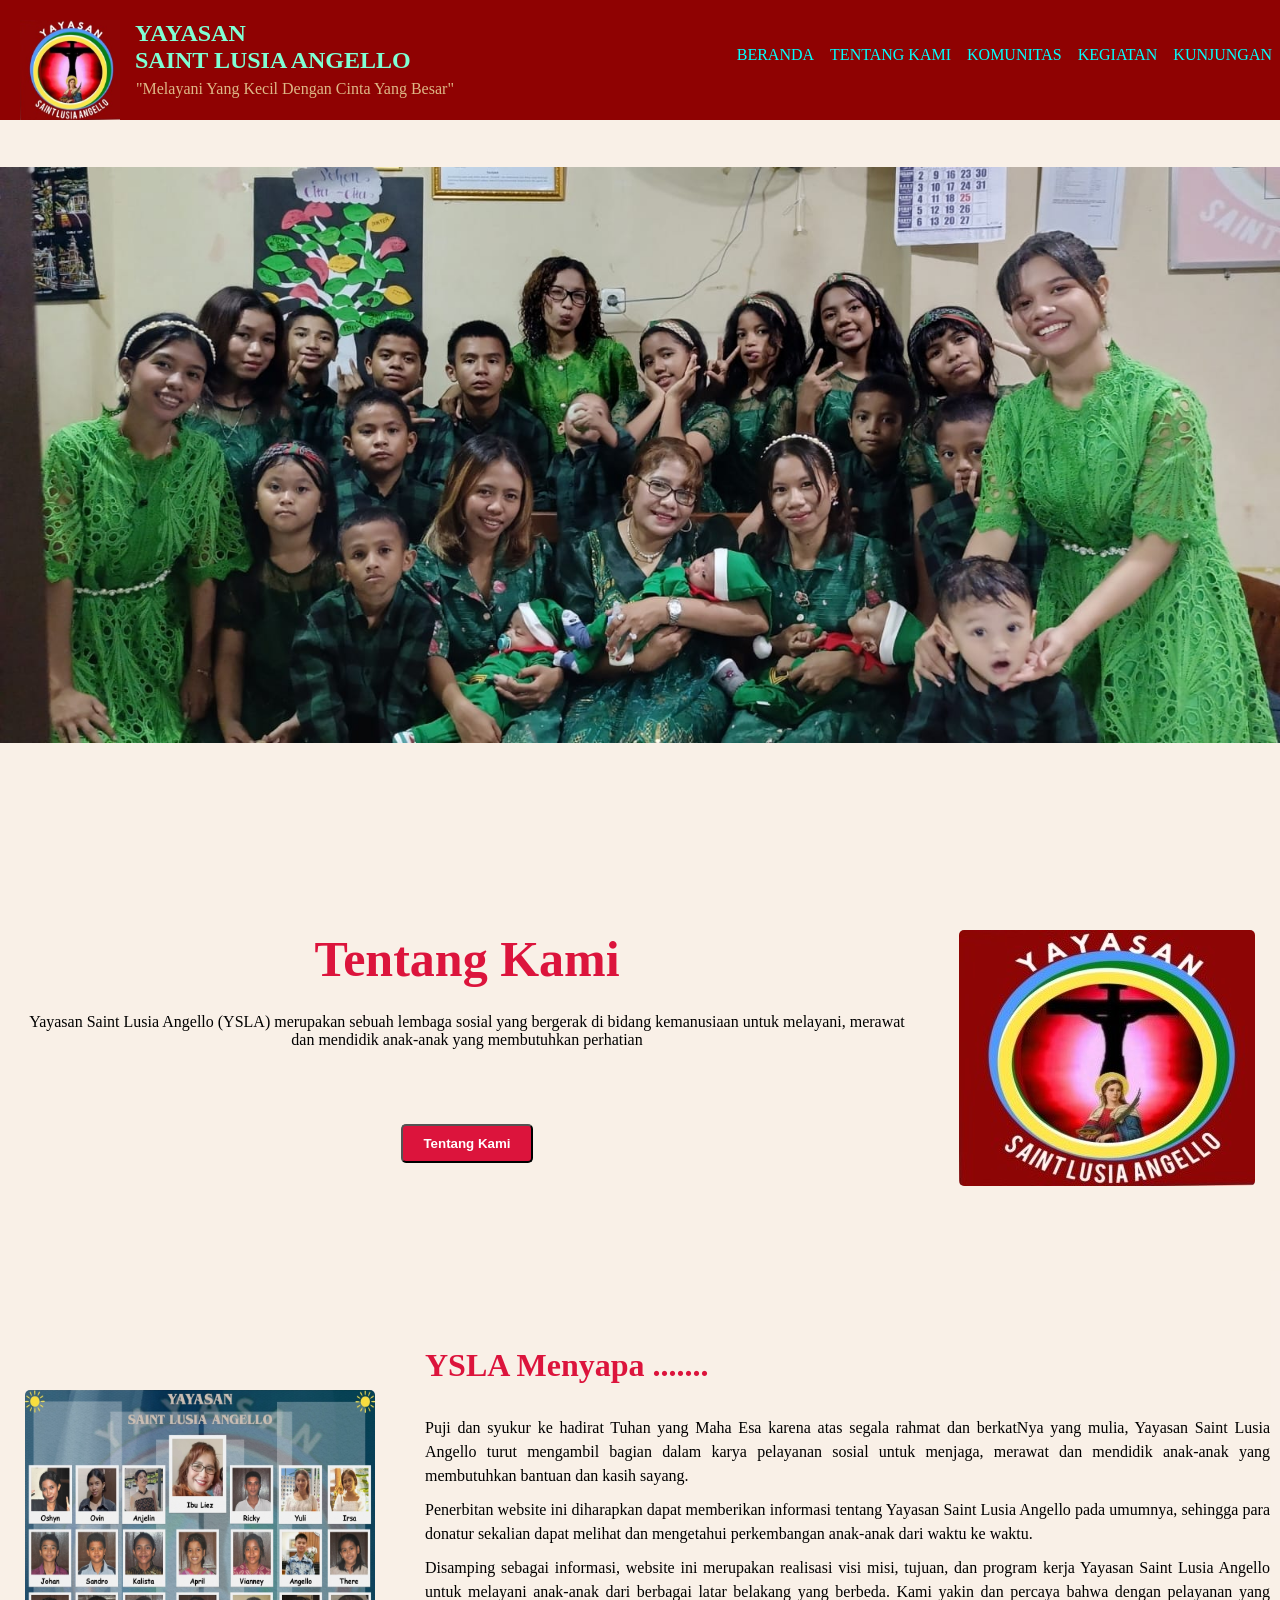
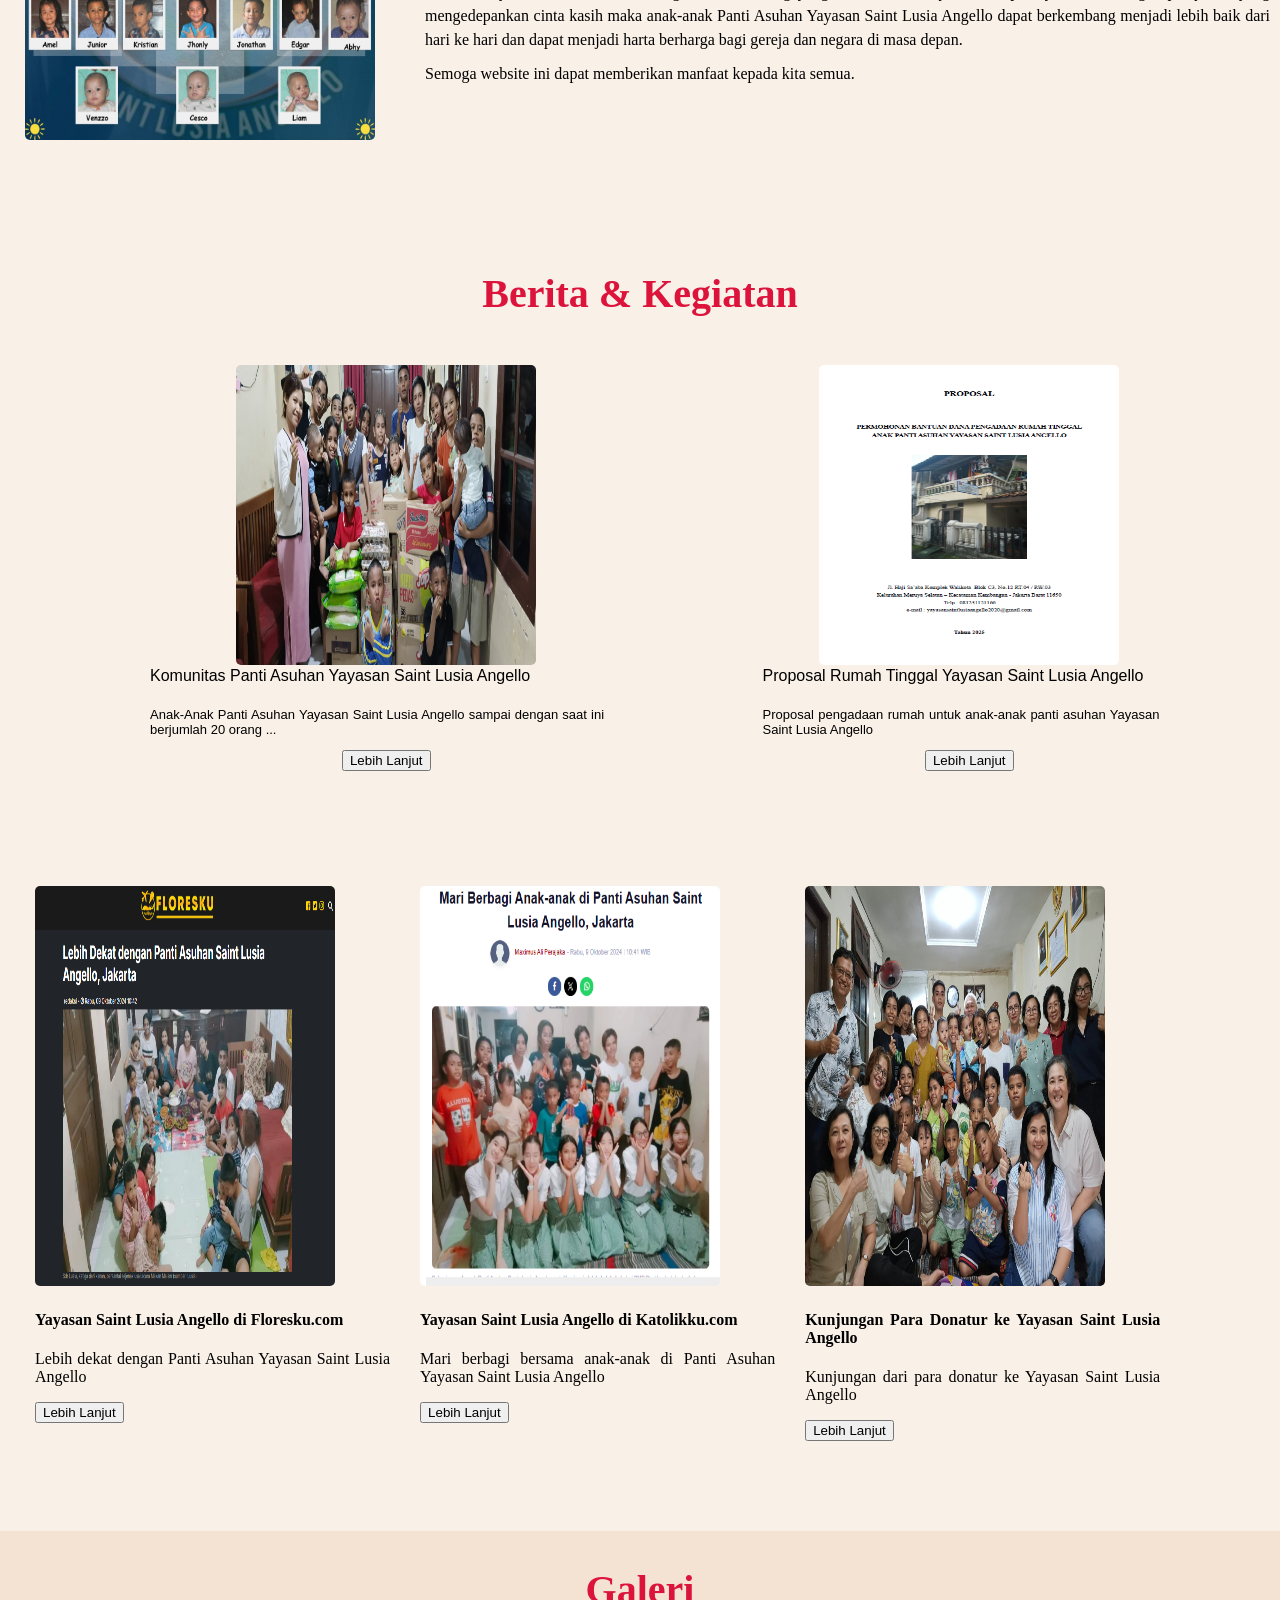
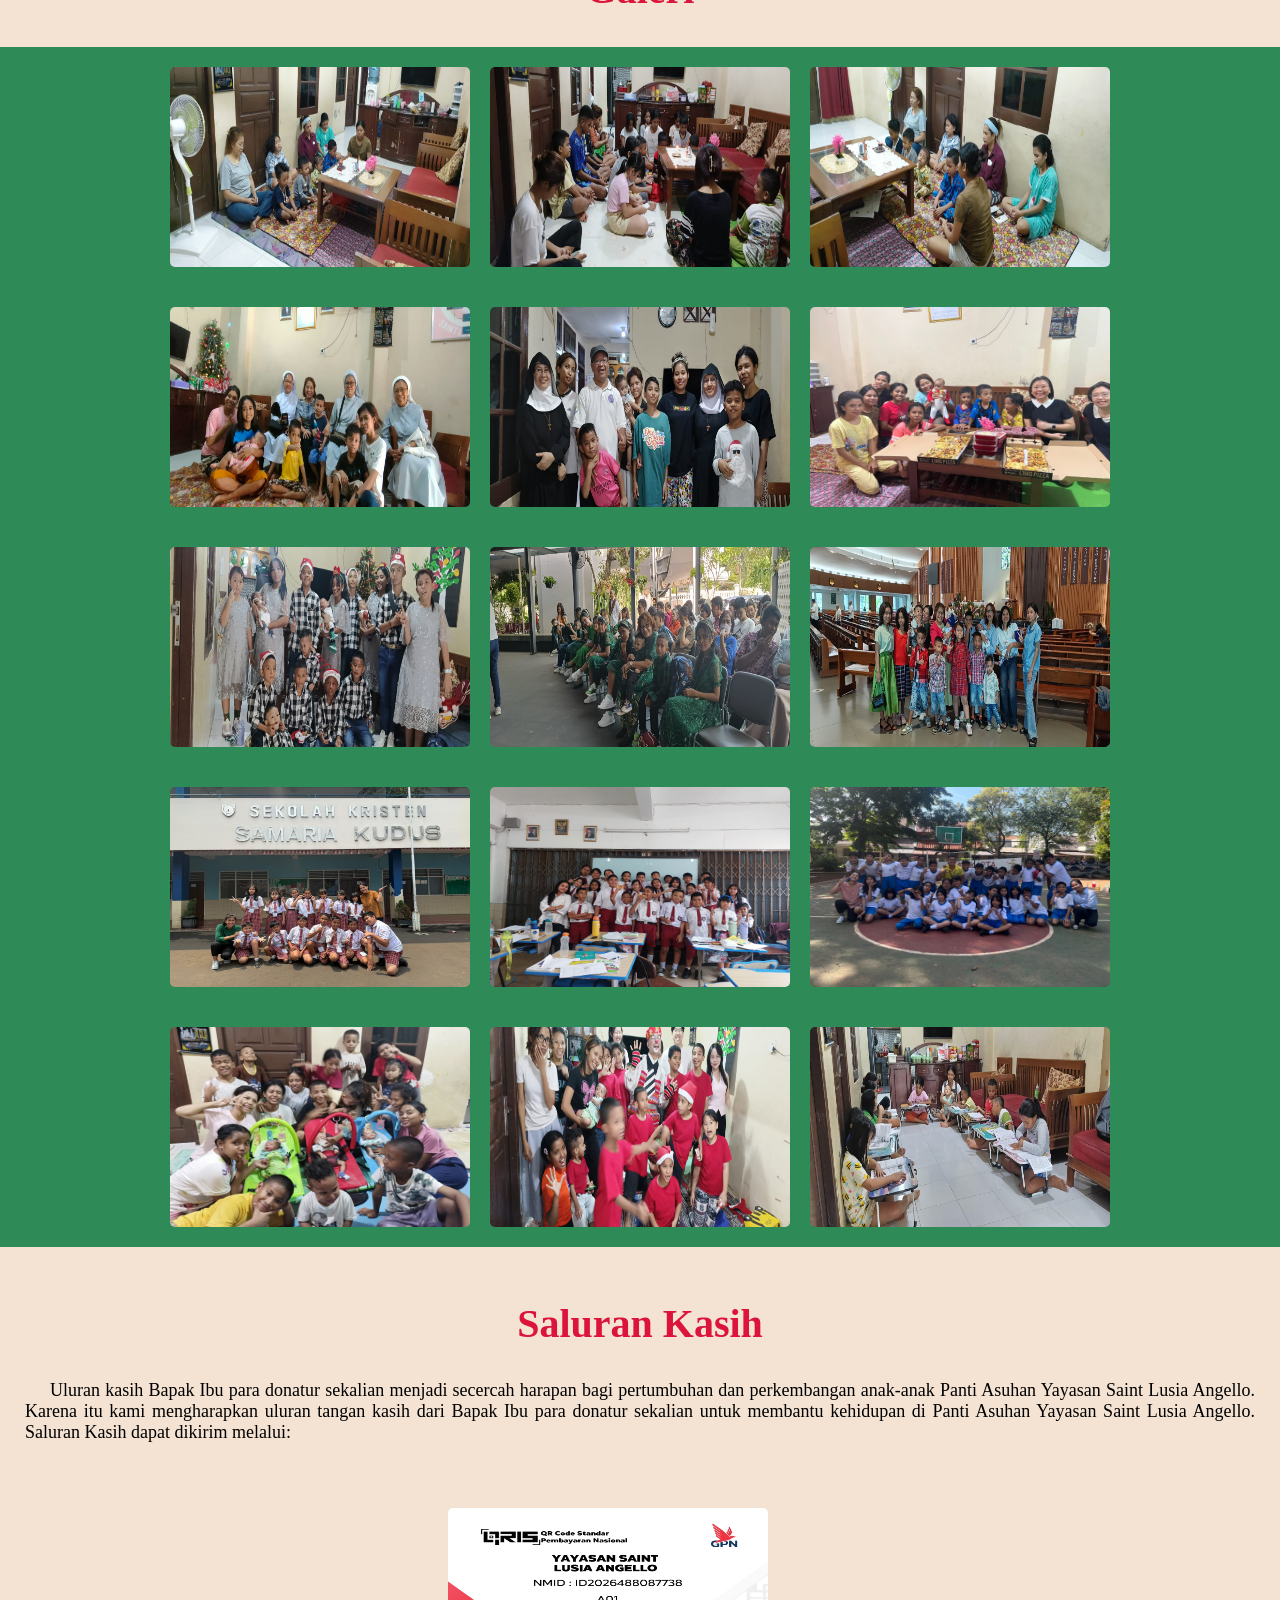
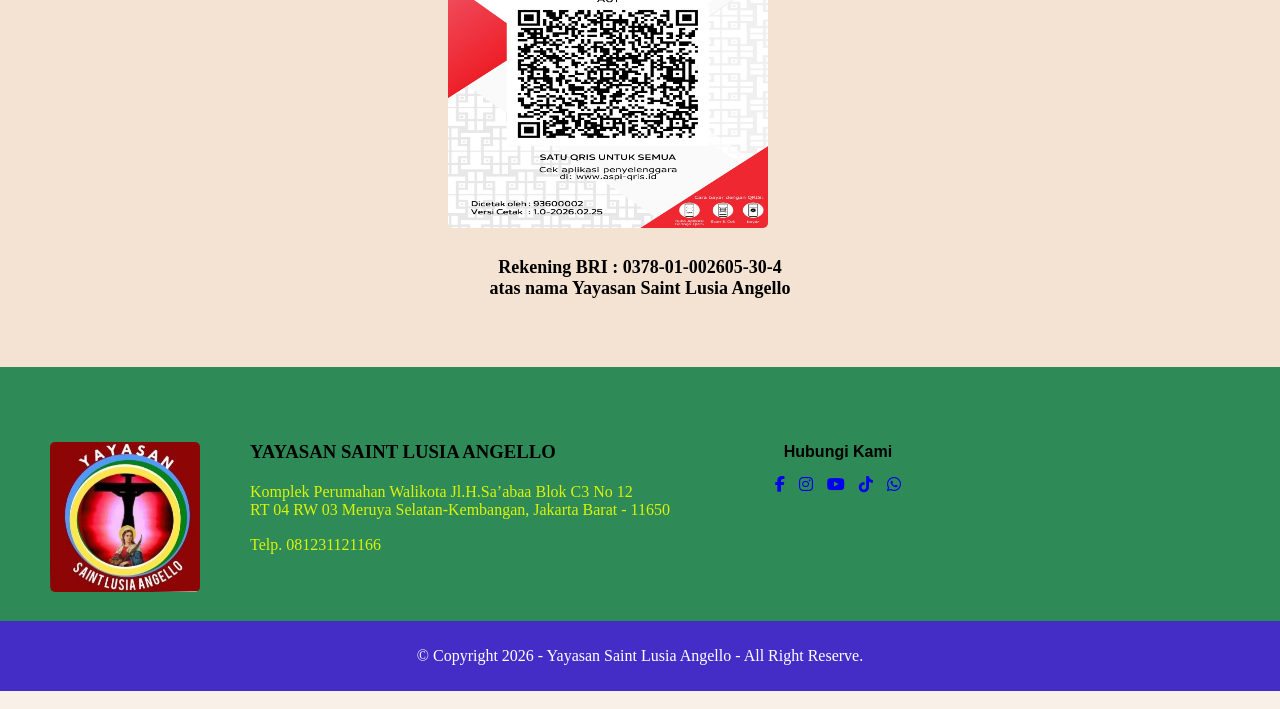
<file: index.html>
<!doctype html>
<html lang="en">
  <head>
    <meta charset="UTF-8" />
    <meta name="viewport" content="width=device-width, initial-scale=1.0" />
    <title>Yayasan Saint Lusia Angello</title>
    <link rel="stylesheet" href="styles.css" />
    <link rel="stylesheet" href="font awesome/css/all.css" />
  </head>
  <body>
    <!-- Navigasi Bar -->
    <div id="navigasi-beranda">
      <div class="navigasi-flex">
        <label for="humberger">&#9776;</label>
        <input type="checkbox" id="humberger" />
        <div class="navigasi-menu">
          <img src="media 1/I.02.jpg" alt="" />
          <h2>YAYASAN <br />SAINT LUSIA ANGELLO</h2>
          <p>"Melayani Yang Kecil Dengan Cinta Yang Besar"</p>
        </div>
        <nav>
          <ul>
            <li><a href="index.html">Beranda</a></li>
            <li><a href="teka.html">Tentang Kami</a></li>
            <li><a href="komunitas.html">Komunitas</a></li>
            <li><a href="kegiatan.html">Kegiatan</a></li>
            <li><a href="kunjungan.html">Kunjungan</a></li>
          </ul>
        </nav>
      </div>
    </div>
    <!-- Hero Image -->
    <div id="hero">
      <img src="media 1/Cover.jpeg" alt="" />
    </div>
    <!-- Tentang Kami -->
    <div id="teka">
      <div class="teka-text">
        <h2>Tentang Kami</h2>
        <p>
          Yayasan Saint Lusia Angello (YSLA) merupakan sebuah lembaga sosial
          yang bergerak di bidang kemanusiaan untuk melayani, merawat dan
          mendidik anak-anak yang membutuhkan perhatian
        </p>
        <a href="#teka"><button>Tentang Kami</button></a>
      </div>
      <div class="teka-gambar">
        <img src="media 1/I.02.jpg" alt="" />
      </div>
    </div>
    <!-- Sambutan YSLA -->
    <div id="sambutan">
      <div class="sambutan-gambar">
        <img src="media 1/FOKE ED 02.jpg" alt="" />
      </div>
      <div class="sambutan-text">
        <h3>YSLA Menyapa .......</h3>
        <p>
          Puji dan syukur ke hadirat Tuhan yang Maha Esa karena atas segala
          rahmat dan berkatNya yang mulia, Yayasan Saint Lusia Angello turut
          mengambil bagian dalam karya pelayanan sosial untuk menjaga, merawat
          dan mendidik anak-anak yang membutuhkan bantuan dan kasih sayang.
        </p>
        <p>
          Penerbitan website ini diharapkan dapat memberikan informasi tentang
          Yayasan Saint Lusia Angello pada umumnya, sehingga para donatur
          sekalian dapat melihat dan mengetahui perkembangan anak-anak dari
          waktu ke waktu.
        </p>
        <p>
          Disamping sebagai informasi, website ini merupakan realisasi visi
          misi, tujuan, dan program kerja Yayasan Saint Lusia Angello untuk
          melayani anak-anak dari berbagai latar belakang yang berbeda. Kami
          yakin dan percaya bahwa dengan pelayanan yang mengedepankan cinta
          kasih maka anak-anak Panti Asuhan Yayasan Saint Lusia Angello dapat
          berkembang menjadi lebih baik dari hari ke hari dan dapat menjadi
          harta berharga bagi gereja dan negara di masa depan.
        </p>
        <p>Semoga website ini dapat memberikan manfaat kepada kita semua.</p>
      </div>
    </div>
    <div id="kaber">
      <h2>Berita & Kegiatan</h2>
      <div class="kaber-cuplikan">
        <div class="kaber-cupli01">
          <div class="cup01">
            <img src="media 1/Gambar Profil 1.jpeg" alt="" />
            <h4>Komunitas Panti Asuhan Yayasan Saint Lusia Angello</h4>
            <p>
              Anak-Anak Panti Asuhan Yayasan Saint Lusia Angello sampai dengan
              saat ini berjumlah 20 orang ...
            </p>
            <a href="komunitas.html"><button>Lebih Lanjut</button></a>
          </div>
          <div class="cup02">
            <img src="media 1/Foto Proposal.png" alt="" />
            <h4>Proposal Rumah Tinggal Yayasan Saint Lusia Angello</h4>
            <p>
              Proposal pengadaan rumah untuk anak-anak panti asuhan Yayasan
              Saint Lusia Angello
            </p>
            <a href="media 2/Proposal Yayasan Saint Lusia Angello - Jakarta.pdf"
              ><button>Lebih Lanjut</button></a
            >
          </div>
        </div>
        <div class="kaber-cupli02">
          <div class="kaber-grup1">
          <div class="kaber-grup2">
            <div class="klip04">
              <img src="media 1/Floresku.com.png" alt="" />
              <h4>Yayasan Saint Lusia Angello di Floresku.com</h4>
              <p>Lebih dekat dengan Panti Asuhan Yayasan Saint Lusia Angello</p>
              <a
                href="https://floresku.com/read/lebih-dekat-dengan-panti-asuhan-saint-lusia-angello-jakarta"
                ><button>Lebih Lanjut</button></a
              >
            </div>
            <div class="klip05">
              <img src="media 1/Katolikku.com.png" alt="" />
              <h4>Yayasan Saint Lusia Angello di Katolikku.com</h4>
              <p>
                Mari berbagi bersama anak-anak di Panti Asuhan Yayasan Saint
                Lusia Angello
              </p>
              <a
                href="https://www.katolikku.com/profil/16113702628/mari-berbagi-anak-anak-di-panti-asuhan-saint-lusia-angello-jakarta?page=3"
                ><button>Lebih Lanjut</button></a
              >
            </div>
            <div class="klip06">
              <img
                src="media 2/Kunjungan Pribadi Keluarga Bapak Wahyudi dkk 2.jpeg"
                alt=""
              />
              <h4>Kunjungan Para Donatur ke Yayasan Saint Lusia Angello</h4>
              <p>Kunjungan dari para donatur ke Yayasan Saint Lusia Angello</p>
              <a href="kunjungan.html"><button>Lebih Lanjut</button></a>
            </div>
          </div>
        </div>
      </div>
    </div>
    <div id="galeri">
      <h2>Galeri</h2>
      <div class="galeri-all">
        <div class="galeri-01">
          <img src="media 1/Doa Bersama 1.jpeg" alt="" />
          <img src="media 1/Doa Bersama 2.jpeg" alt="" />
          <img src="media 1/Doa Bersama 3.jpeg" alt="" />
        </div>
        <div class="galeri-02">
          <img
            src="media 1/Kunjungan dari Suster Provinsial PBHK & Suster Augusta, PBHK.jpeg"
            alt=""
          />
          <img src="media 2/Kunjungan Suster dan Romo.jpeg" alt="" />
          <img
            src="media 1/Kunjungan Ibu Notaris Ruping Lolo Alias Vince.jpeg"
            alt=""
          />
        </div>
        <div class="galeri-03">
          <img src="media 1/03 1.jpeg" alt="" />
          <img src="media 1/03 2.jpeg" alt="" />
          <img src="media 1/03 3.jpeg" alt="" />
        </div>
        <div class="galeri-04">
          <img src="media 2/Sekolah 1.jpeg" alt="" />
          <img src="media 2/Sekolah 2.jpeg" alt="" />
          <img src="media 2/Sekolah 3.jpeg" alt="" />
        </div>
        <div class="galeri-05">
          <img src="media 2/R01.jpeg" alt="" />
          <img src="media 2/R02.jpeg" alt="" />
          <img src="media 2/R03.jpeg" alt="" />
        </div>
      </div>
    </div>
    <div id="saluran">
      <h2>Saluran Kasih</h2>
      <p>
        Uluran kasih Bapak Ibu para donatur sekalian menjadi secercah harapan
        bagi pertumbuhan dan perkembangan anak-anak Panti Asuhan Yayasan Saint
        Lusia Angello. Karena itu kami mengharapkan uluran tangan kasih dari
        Bapak Ibu para donatur sekalian untuk membantu kehidupan di Panti Asuhan
        Yayasan Saint Lusia Angello. Saluran Kasih dapat dikirim melalui:
      </p>
      <img src="media 2/Qris - BRI.jpeg" alt="">
      <h4>
        Rekening BRI : 0378-01-002605-30-4 <br />
        atas nama Yayasan Saint Lusia Angello
      </h4>
    </div>
    <div id="contac">
      <div class="contact-logo">
        <img src="media 1/I.02.jpg" alt="" />
      </div>
      <div class="alamat">
        <h3>YAYASAN SAINT LUSIA ANGELLO</h3>
        <p>
          Komplek Perumahan Walikota Jl.H.Sa’abaa Blok C3 No 12 <br />RT 04 RW
          03 Meruya Selatan-Kembangan, Jakarta Barat - 11650
        </p>
        <p>Telp. 081231121166</p>
      </div>
      <div class="hub-kami">
        <h4>Hubungi Kami</h4>
        <div class="sosmed">
          <a href="https://www.facebook.com/?locale=id_ID"
            ><i class="fa-brands fa-facebook-f"></i
          ></a>
          <a href="https://www.instagram.com/yayasansaintlusiaangello/"
            ><i class="fa-brands fa-instagram"></i
          ></a>
          <a href="https://www.youtube.com/@YSLA-25"
            ><i class="fa-brands fa-youtube"></i
          ></a>
          <a href="https://www.tiktok.com/@ysla.50"
            ><i class="fa-brands fa-tiktok"></i
          ></a>
          <a href="https://wa.me/6281231121166?text"
            ><i class="fa-brands fa-whatsapp"></i
          ></a>
        </div>
      </div>
    </div>
    <div id="close">
      <p>
        &copy; Copyright 2026 - Yayasan Saint Lusia Angello - All Right Reserve.
      </p>
    </div>
  </body>
</html>
</file>
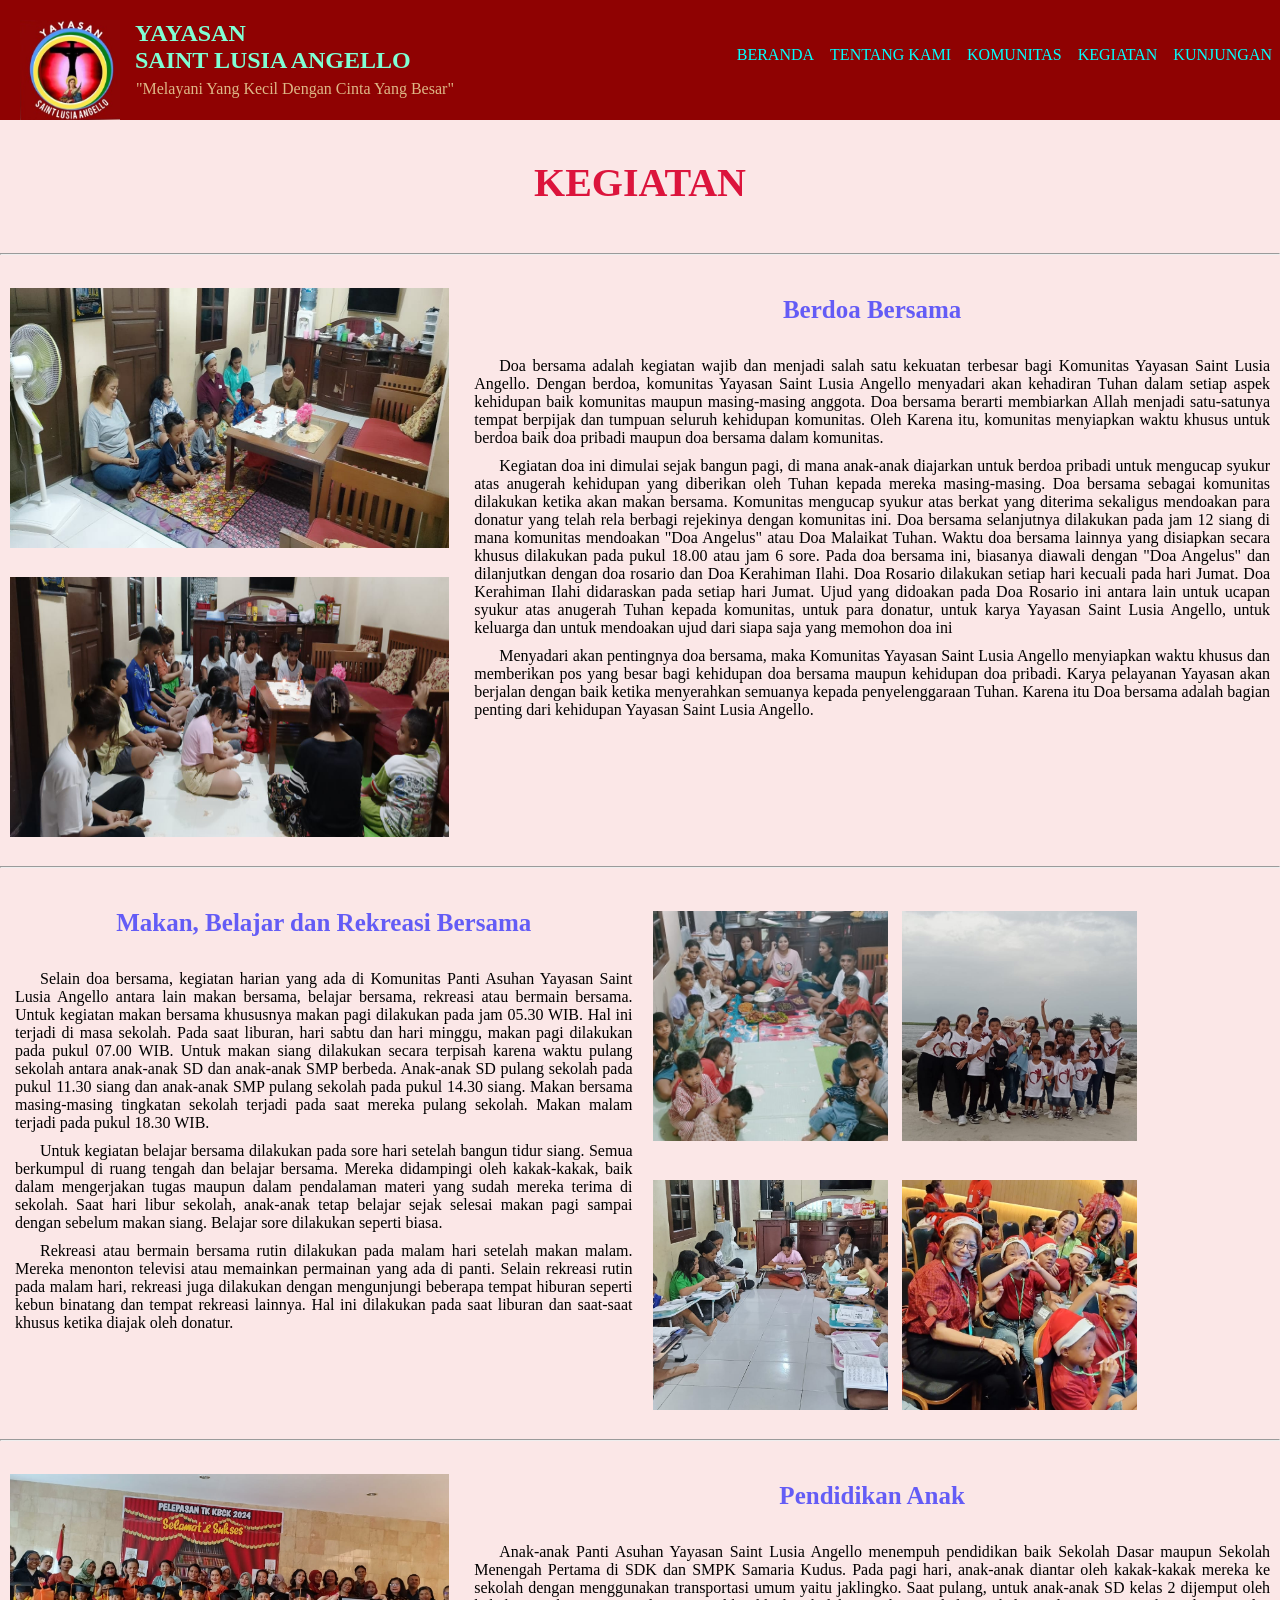
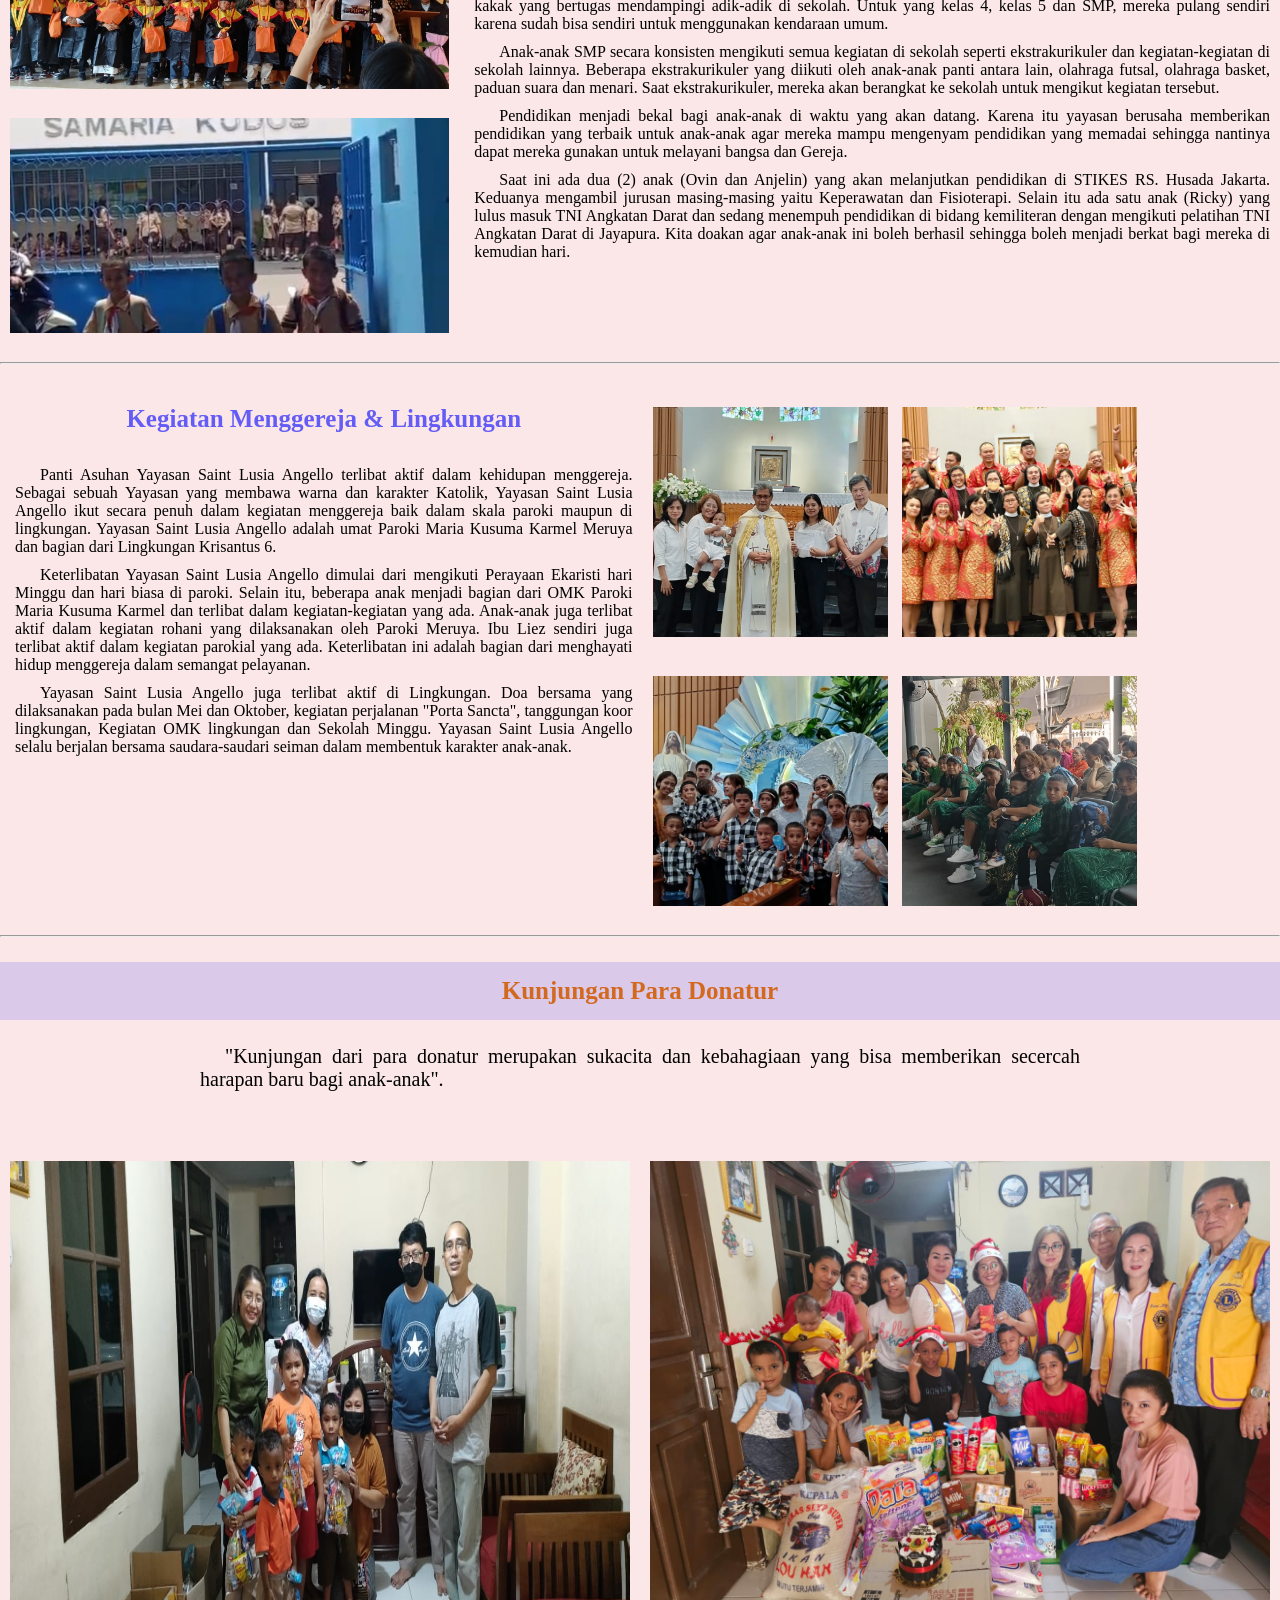
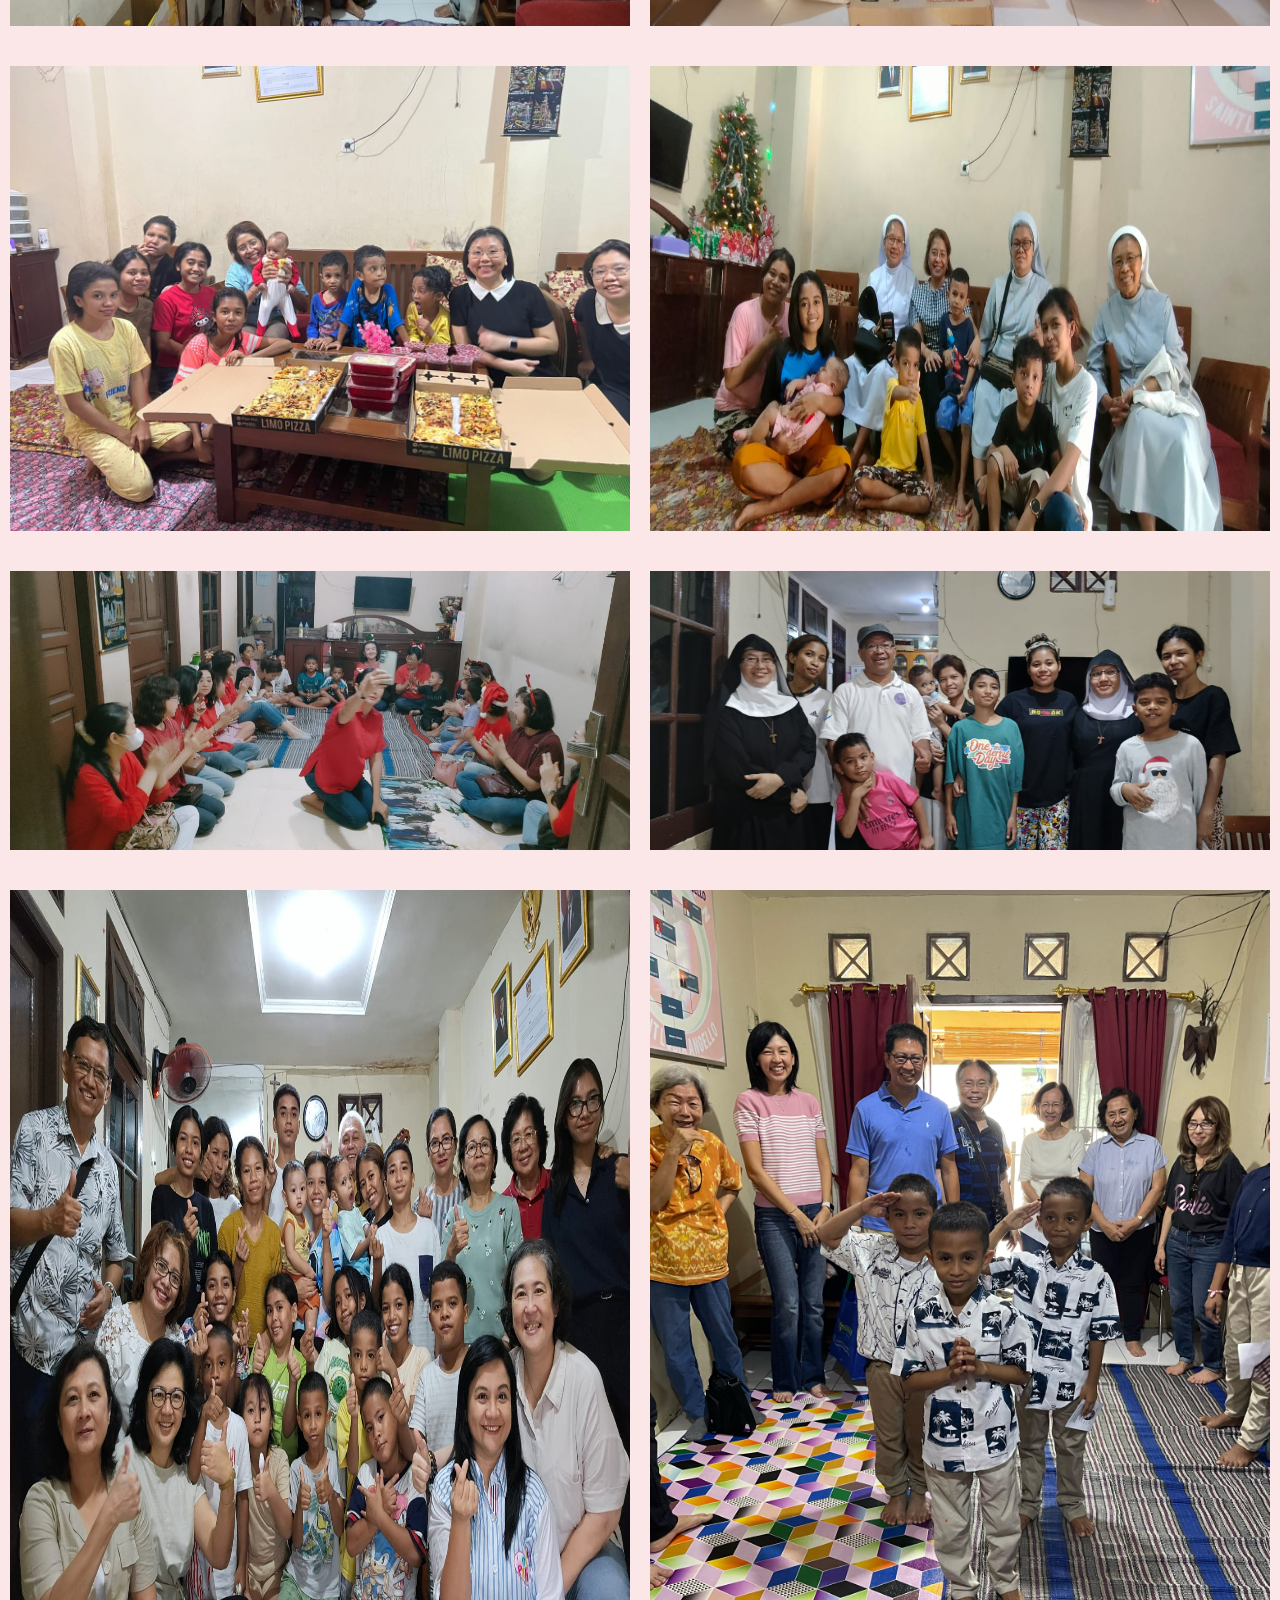
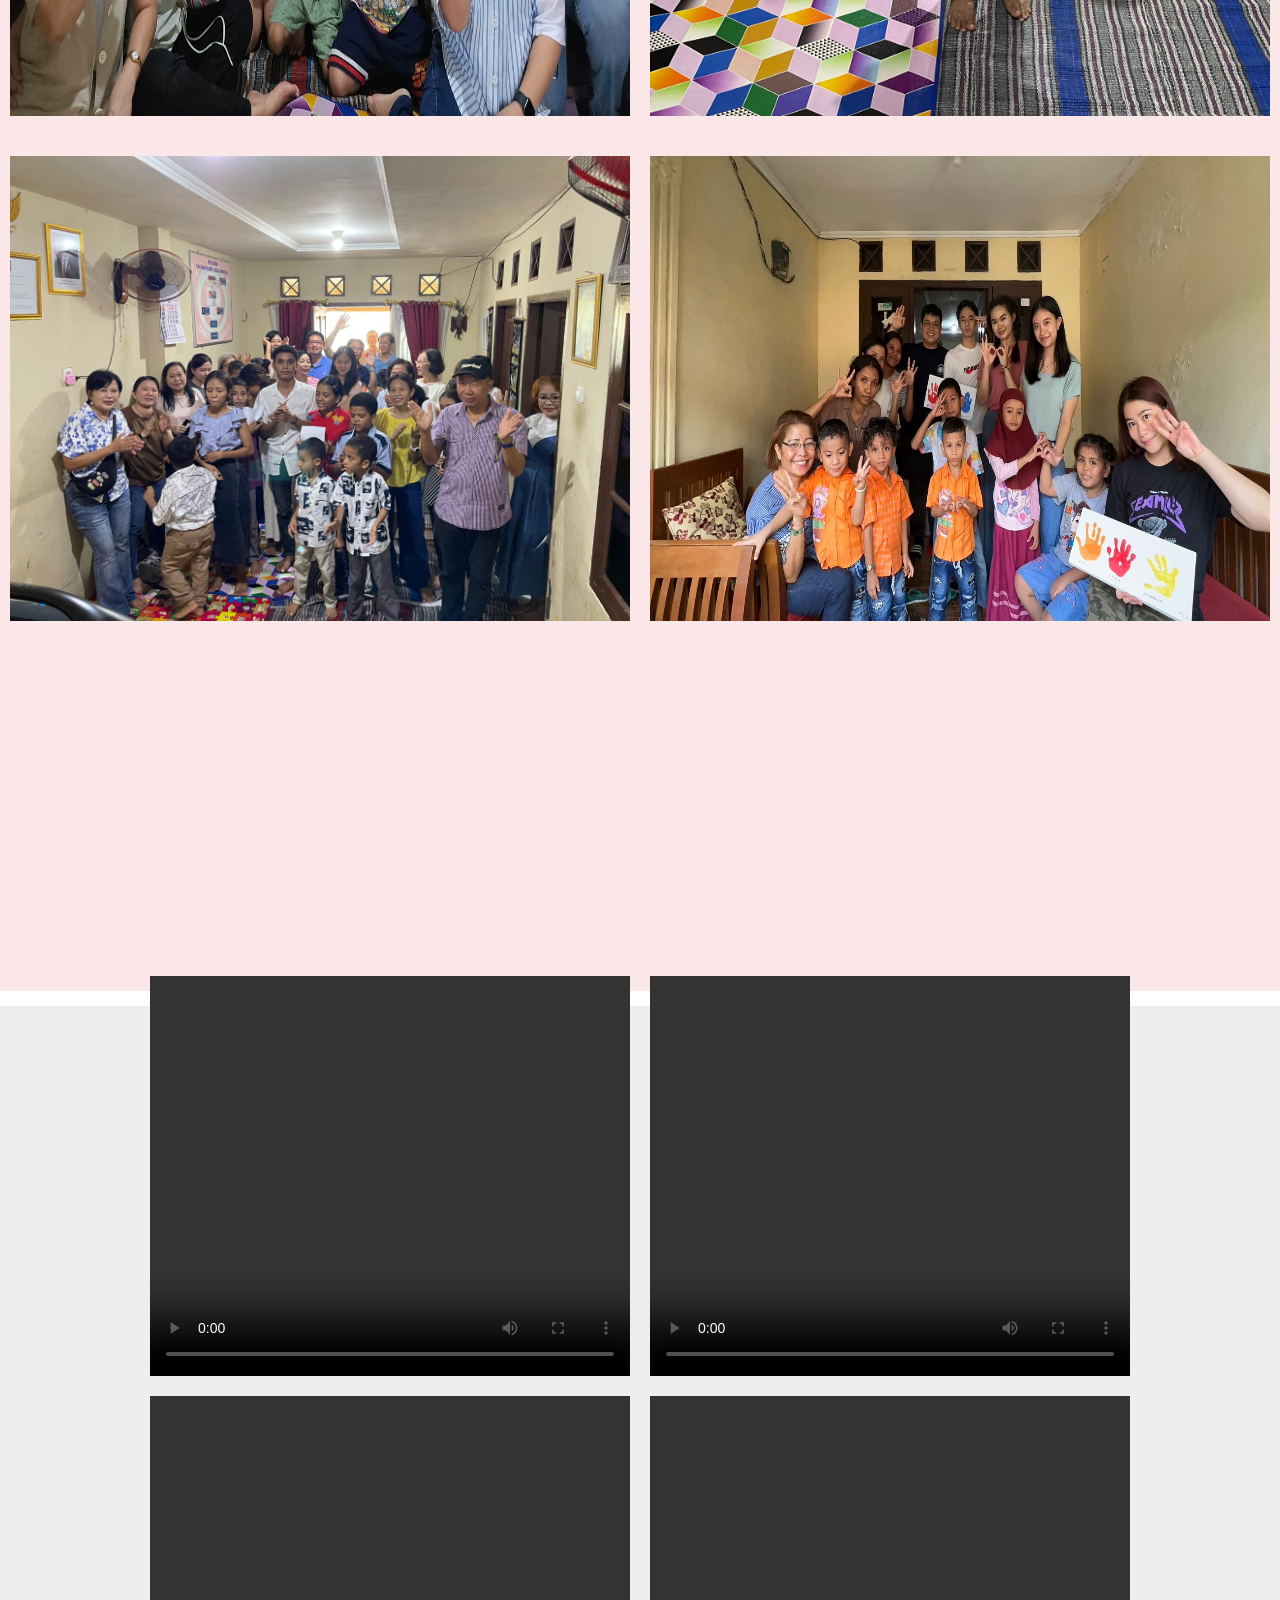
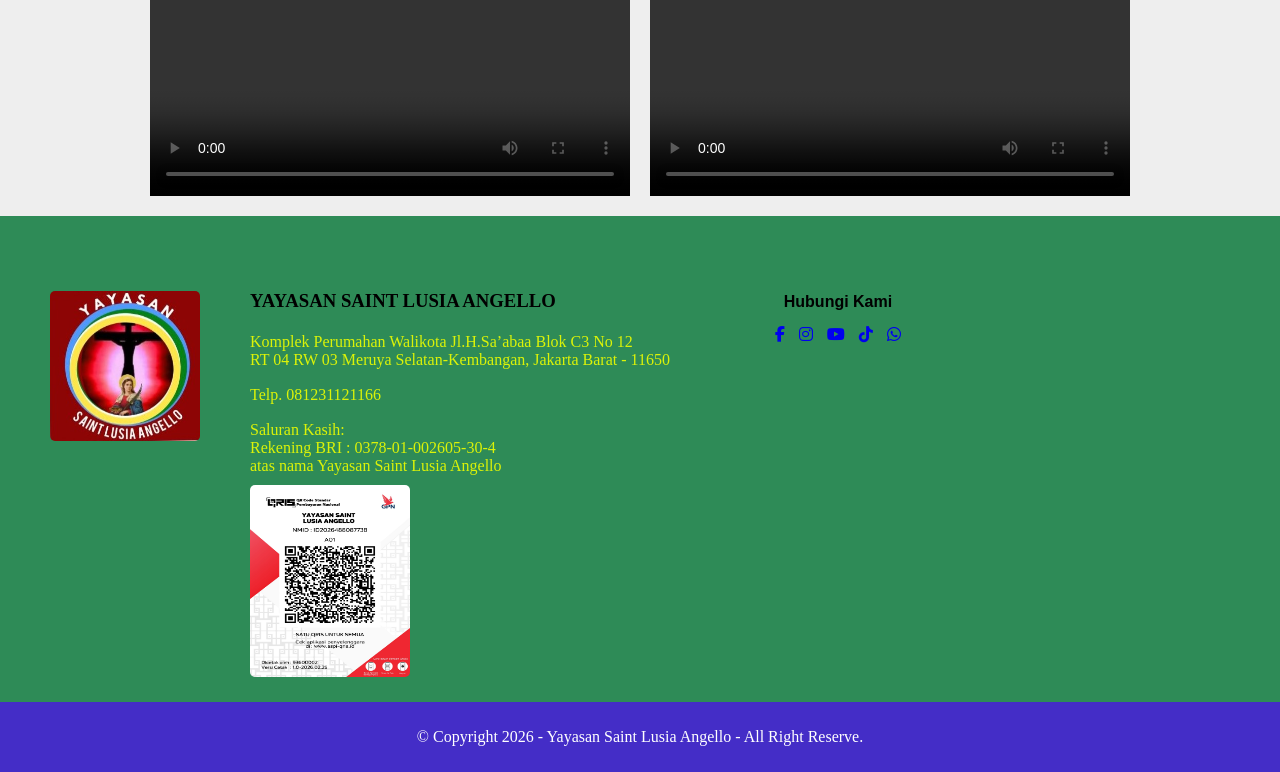
<file: kegiatan.html>
<!doctype html>
<html lang="en">
  <head>
    <meta charset="UTF-8" />
    <meta name="viewport" content="width=device-width, initial-scale=1.0" />
    <title>Kegiatan - Yayasan Saint Lusia Angello</title>
    <link rel="stylesheet" href="kegiatan.css" />
    <link rel="stylesheet" href="font awesome/css/all.css" />
  </head>
  <body>
    <!-- Navigasi Bar -->
    <div id="navigasi-beranda">
      <div class="navigasi-flex">
        <label for="humberger">&#9776;</label>
        <input type="checkbox" id="humberger" />
        <div class="navigasi-menu">
          <img src="media 1/I.02.jpg" alt="" />
          <h2>YAYASAN <br />SAINT LUSIA ANGELLO</h2>
          <p>"Melayani Yang Kecil Dengan Cinta Yang Besar"</p>
        </div>
        <nav>
          <ul>
            <li><a href="index.html">Beranda</a></li>
            <li><a href="teka.html">Tentang Kami</a></li>
            <li><a href="komunitas.html">Komunitas</a></li>
            <li><a href="kegiatan.html">Kegiatan</a></li>
            <li><a href="kunjungan.html">Kunjungan</a></li>
          </ul>
        </nav>
      </div>
    </div>
    <div id="kegi">
      <h1>KEGIATAN</h1>
      <div class="kegi-komu">
        <hr />
        <div class="kegi-flex01">
          <div class="kegi-image01">
            <img class="satu" src="media 1/Doa Bersama 1.jpeg" alt="" />
            <img class="dua" src="media 1/Doa Bersama 2.jpeg" alt="" />
          </div>
          <div class="kegi-text01">
            <h4>Berdoa Bersama</h4>
            <p>
              Doa bersama adalah kegiatan wajib dan menjadi salah satu kekuatan
              terbesar bagi Komunitas Yayasan Saint Lusia Angello. Dengan
              berdoa, komunitas Yayasan Saint Lusia Angello menyadari akan
              kehadiran Tuhan dalam setiap aspek kehidupan baik komunitas maupun
              masing-masing anggota. Doa bersama berarti membiarkan Allah
              menjadi satu-satunya tempat berpijak dan tumpuan seluruh kehidupan
              komunitas. Oleh Karena itu, komunitas menyiapkan waktu khusus
              untuk berdoa baik doa pribadi maupun doa bersama dalam komunitas.
            </p>
            <p>
              Kegiatan doa ini dimulai sejak bangun pagi, di mana anak-anak
              diajarkan untuk berdoa pribadi untuk mengucap syukur atas anugerah
              kehidupan yang diberikan oleh Tuhan kepada mereka masing-masing.
              Doa bersama sebagai komunitas dilakukan ketika akan makan bersama.
              Komunitas mengucap syukur atas berkat yang diterima sekaligus
              mendoakan para donatur yang telah rela berbagi rejekinya dengan
              komunitas ini. Doa bersama selanjutnya dilakukan pada jam 12 siang
              di mana komunitas mendoakan "Doa Angelus" atau Doa Malaikat Tuhan.
              Waktu doa bersama lainnya yang disiapkan secara khusus dilakukan
              pada pukul 18.00 atau jam 6 sore. Pada doa bersama ini, biasanya
              diawali dengan "Doa Angelus" dan dilanjutkan dengan doa rosario
              dan Doa Kerahiman Ilahi. Doa Rosario dilakukan setiap hari kecuali
              pada hari Jumat. Doa Kerahiman Ilahi didaraskan pada setiap hari
              Jumat. Ujud yang didoakan pada Doa Rosario ini antara lain untuk
              ucapan syukur atas anugerah Tuhan kepada komunitas, untuk para
              donatur, untuk karya Yayasan Saint Lusia Angello, untuk keluarga
              dan untuk mendoakan ujud dari siapa saja yang memohon doa ini
            </p>
            <p>
              Menyadari akan pentingnya doa bersama, maka Komunitas Yayasan
              Saint Lusia Angello menyiapkan waktu khusus dan memberikan pos
              yang besar bagi kehidupan doa bersama maupun kehidupan doa
              pribadi. Karya pelayanan Yayasan akan berjalan dengan baik ketika
              menyerahkan semuanya kepada penyelenggaraan Tuhan. Karena itu Doa
              bersama adalah bagian penting dari kehidupan Yayasan Saint Lusia
              Angello.
            </p>
          </div>
        </div>
        <hr />
        <div class="kegi-flex02">
          <div class="kegi-text02">
            <h4>Makan, Belajar dan Rekreasi Bersama</h4>
            <p>
              Selain doa bersama, kegiatan harian yang ada di Komunitas Panti
              Asuhan Yayasan Saint Lusia Angello antara lain makan bersama,
              belajar bersama, rekreasi atau bermain bersama. Untuk kegiatan
              makan bersama khususnya makan pagi dilakukan pada jam 05.30 WIB.
              Hal ini terjadi di masa sekolah. Pada saat liburan, hari sabtu dan
              hari minggu, makan pagi dilakukan pada pukul 07.00 WIB. Untuk
              makan siang dilakukan secara terpisah karena waktu pulang sekolah
              antara anak-anak SD dan anak-anak SMP berbeda. Anak-anak SD pulang
              sekolah pada pukul 11.30 siang dan anak-anak SMP pulang sekolah
              pada pukul 14.30 siang. Makan bersama masing-masing tingkatan
              sekolah terjadi pada saat mereka pulang sekolah. Makan malam
              terjadi pada pukul 18.30 WIB.
            </p>
            <p>
              Untuk kegiatan belajar bersama dilakukan pada sore hari setelah
              bangun tidur siang. Semua berkumpul di ruang tengah dan belajar
              bersama. Mereka didampingi oleh kakak-kakak, baik dalam
              mengerjakan tugas maupun dalam pendalaman materi yang sudah mereka
              terima di sekolah. Saat hari libur sekolah, anak-anak tetap
              belajar sejak selesai makan pagi sampai dengan sebelum makan
              siang. Belajar sore dilakukan seperti biasa.
            </p>
            <p>
              Rekreasi atau bermain bersama rutin dilakukan pada malam hari
              setelah makan malam. Mereka menonton televisi atau memainkan
              permainan yang ada di panti. Selain rekreasi rutin pada malam
              hari, rekreasi juga dilakukan dengan mengunjungi beberapa tempat
              hiburan seperti kebun binatang dan tempat rekreasi lainnya. Hal
              ini dilakukan pada saat liburan dan saat-saat khusus ketika diajak
              oleh donatur.
            </p>
          </div>
          <div class="kegi-image02">
            <div class="image02-bantu01">
              <img class="satu" src="media 2/Makan Bersama.jpeg" alt="" />
              <img class="dua" src="media 2/Rekreasi Bersama.jpeg" alt="" />
            </div>
            <div class="image02-bantu02">
              <img class="tiga" src="media 1/Belajar Bersama.jpeg" alt="" />
              <img class="empat" src="media 2/Rekreasi Bersama 2.jpeg" alt="" />
            </div>
          </div>
        </div>
        <hr />
        <div class="kegi-flex03">
          <div class="kegi-image03">
            <img class="satu" src="media 2/Pendidikan 1.jpeg" alt="" />
            <img class="dua" src="media 2/Samaria Kudus 2.jpeg" alt="" />
          </div>
          <div class="kegi-text03">
            <h4>Pendidikan Anak</h4>
            <p>
              Anak-anak Panti Asuhan Yayasan Saint Lusia Angello menempuh
              pendidikan baik Sekolah Dasar maupun Sekolah Menengah Pertama di
              SDK dan SMPK Samaria Kudus. Pada pagi hari, anak-anak diantar oleh
              kakak-kakak mereka ke sekolah dengan menggunakan transportasi umum
              yaitu jaklingko. Saat pulang, untuk anak-anak SD kelas 2 dijemput
              oleh kakak yang bertugas mendampingi adik-adik di sekolah. Untuk
              yang kelas 4, kelas 5 dan SMP, mereka pulang sendiri karena sudah
              bisa sendiri untuk menggunakan kendaraan umum.
            </p>
            <p>
              Anak-anak SMP secara konsisten mengikuti semua kegiatan di sekolah
              seperti ekstrakurikuler dan kegiatan-kegiatan di sekolah lainnya.
              Beberapa ekstrakurikuler yang diikuti oleh anak-anak panti antara
              lain, olahraga futsal, olahraga basket, paduan suara dan menari.
              Saat ekstrakurikuler, mereka akan berangkat ke sekolah untuk
              mengikut kegiatan tersebut.
            </p>
            <p>
              Pendidikan menjadi bekal bagi anak-anak di waktu yang akan datang.
              Karena itu yayasan berusaha memberikan pendidikan yang terbaik
              untuk anak-anak agar mereka mampu mengenyam pendidikan yang
              memadai sehingga nantinya dapat mereka gunakan untuk melayani
              bangsa dan Gereja.
            </p>
            <p>
              Saat ini ada dua (2) anak (Ovin dan Anjelin) yang akan melanjutkan
              pendidikan di STIKES RS. Husada Jakarta. Keduanya mengambil
              jurusan masing-masing yaitu Keperawatan dan Fisioterapi. Selain
              itu ada satu anak (Ricky) yang lulus masuk TNI Angkatan Darat dan
              sedang menempuh pendidikan di bidang kemiliteran dengan mengikuti
              pelatihan TNI Angkatan Darat di Jayapura. Kita doakan agar
              anak-anak ini boleh berhasil sehingga boleh menjadi berkat bagi
              mereka di kemudian hari.
            </p>
          </div>
        </div>
        <hr />
        <div class="kegi-flex04">
          <div class="kegi-text04">
            <h4>Kegiatan Menggereja & Lingkungan</h4>
            <p>
              Panti Asuhan Yayasan Saint Lusia Angello terlibat aktif dalam
              kehidupan menggereja. Sebagai sebuah Yayasan yang membawa warna
              dan karakter Katolik, Yayasan Saint Lusia Angello ikut secara
              penuh dalam kegiatan menggereja baik dalam skala paroki maupun di
              lingkungan. Yayasan Saint Lusia Angello adalah umat Paroki Maria
              Kusuma Karmel Meruya dan bagian dari Lingkungan Krisantus 6.
            </p>
            <p>
              Keterlibatan Yayasan Saint Lusia Angello dimulai dari mengikuti
              Perayaan Ekaristi hari Minggu dan hari biasa di paroki. Selain
              itu, beberapa anak menjadi bagian dari OMK Paroki Maria Kusuma
              Karmel dan terlibat dalam kegiatan-kegiatan yang ada. Anak-anak
              juga terlibat aktif dalam kegiatan rohani yang dilaksanakan oleh
              Paroki Meruya. Ibu Liez sendiri juga terlibat aktif dalam kegiatan
              parokial yang ada. Keterlibatan ini adalah bagian dari menghayati
              hidup menggereja dalam semangat pelayanan.
            </p>
            <p>
              Yayasan Saint Lusia Angello juga terlibat aktif di Lingkungan. Doa
              bersama yang dilaksanakan pada bulan Mei dan Oktober, kegiatan
              perjalanan "Porta Sancta", tanggungan koor lingkungan, Kegiatan
              OMK lingkungan dan Sekolah Minggu. Yayasan Saint Lusia Angello
              selalu berjalan bersama saudara-saudari seiman dalam membentuk
              karakter anak-anak.
            </p>
          </div>
          <div class="kegi-image04">
            <img src="media 1/Gereja 1.jpeg" alt="" />
            <img src="media 1/Gereja 2.jpeg" alt="" />
            <img src="media 1/Gereja 3.jpeg" alt="" />
            <img src="media 1/03 2.jpeg" alt="" />
          </div>
        </div>
      </div>
      <hr />
      <div class="kegi-visit">
        <h3>Kunjungan Para Donatur</h3>
        <p>
          "Kunjungan dari para donatur merupakan sukacita dan kebahagiaan yang
          bisa memberikan secercah harapan baru bagi anak-anak".
        </p>
      </div>
      <div class="dona-flex">
        <img src="media 2/Kunjungan Perdana Lingkungan Krisantus.jpeg" alt="" />
        <img src="media 1/Kunjungan Lion Grup.jpeg" alt="" />
        <img
          src="media 1/Kunjungan Ibu Notaris Ruping Lolo Alias Vince.jpeg"
          alt=""
        />

        <img
          src="media 1/Kunjungan dari Suster Provinsial PBHK & Suster Augusta, PBHK.jpeg"
          alt=""
        />
        <img src="media 1/Kunjungan KEP Paroki Tebet.jpeg" alt="" />
        <img src="media 2/Kunjungan Suster dan Romo.jpeg" alt="" />
        <img
          src="media 2/Kunjungan Pribadi Keluarga Bapak Wahyudi dkk 2.jpeg"
          alt=""
        />
        <img src="media 2/Kunjungan Para Donatur 02.jpeg" alt="" />
        <img src="media 1/Kunjungan Para Donatur 01.jpeg" alt="" />
        <img src="media 1/Kunjungan Kakak-Kakak Mahasiswa.jpeg" alt="" />
        <iframe
          width="450"
          height="350"
          src="https://www.youtube.com/embed/Vp-_rey1fyo?si=NRlxIOzO8kTEXn5W"
          title="YouTube video player"
          frameborder="0"
          allow="
            accelerometer;
            autoplay;
            clipboard-write;
            encrypted-media;
            gyroscope;
            picture-in-picture;
            web-share;
          "
          referrerpolicy="strict-origin-when-cross-origin"
          allowfullscreen
        ></iframe>
        <iframe
          width="450"
          height="350"
          src="https://www.youtube.com/embed/2Iwn7-nvMek?si=ip4qqTLGPl1dFCdF"
          title="YouTube video player"
          frameborder="0"
          allow="
            accelerometer;
            autoplay;
            clipboard-write;
            encrypted-media;
            gyroscope;
            picture-in-picture;
            web-share;
          "
          referrerpolicy="strict-origin-when-cross-origin"
          allowfullscreen
        ></iframe>
      </div>
    </div>
    <!-- Tambahan -->
    <div id="tambahan">
      <div class="video01">
        <video src="media 2/Video 02.mp4" controls></video>
        <video src="media 2/Video 01.mp4" controls></video>
      </div>
      <div class="video02">
        <video src="media 2/Video 03 01.mp4" controls></video>
        <video src="media 2/Video 03 02.mp4" controls></video>
      </div>
    </div>
    <div id="contac">
      <div class="contact-logo">
        <img src="media 1/I.02.jpg" alt="" />
      </div>
      <div class="alamat">
        <h3>YAYASAN SAINT LUSIA ANGELLO</h3>
        <p>
          Komplek Perumahan Walikota Jl.H.Sa’abaa Blok C3 No 12 <br />RT 04 RW
          03 Meruya Selatan-Kembangan, Jakarta Barat - 11650
        </p>
        <p>Telp. 081231121166</p>
        <p>
          Saluran Kasih: <br />
          Rekening BRI : 0378-01-002605-30-4 <br />atas nama Yayasan Saint Lusia
          Angello
        </p>
        <img class="qris" src="media 2/Qris - BRI.jpeg" alt="" />
      </div>
      <div class="hub-kami">
        <h4>Hubungi Kami</h4>
        <div class="sosmed">
          <a href="https://www.facebook.com/?locale=id_ID"
            ><i class="fa-brands fa-facebook-f"></i
          ></a>
          <a href="https://www.instagram.com/yayasansaintlusiaangello/"
            ><i class="fa-brands fa-instagram"></i
          ></a>
          <a href="https://www.youtube.com/@YSLA-25"
            ><i class="fa-brands fa-youtube"></i
          ></a>
          <a href="https://www.tiktok.com/@ysla.50"
            ><i class="fa-brands fa-tiktok"></i
          ></a>
          <a href="https://wa.me/6281231121166?text"
            ><i class="fa-brands fa-whatsapp"></i
          ></a>
        </div>
      </div>
    </div>
    <div id="close">
      <p>
        &copy; Copyright 2026 - Yayasan Saint Lusia Angello - All Right Reserve.
      </p>
    </div>
  </body>
</html>
</file>
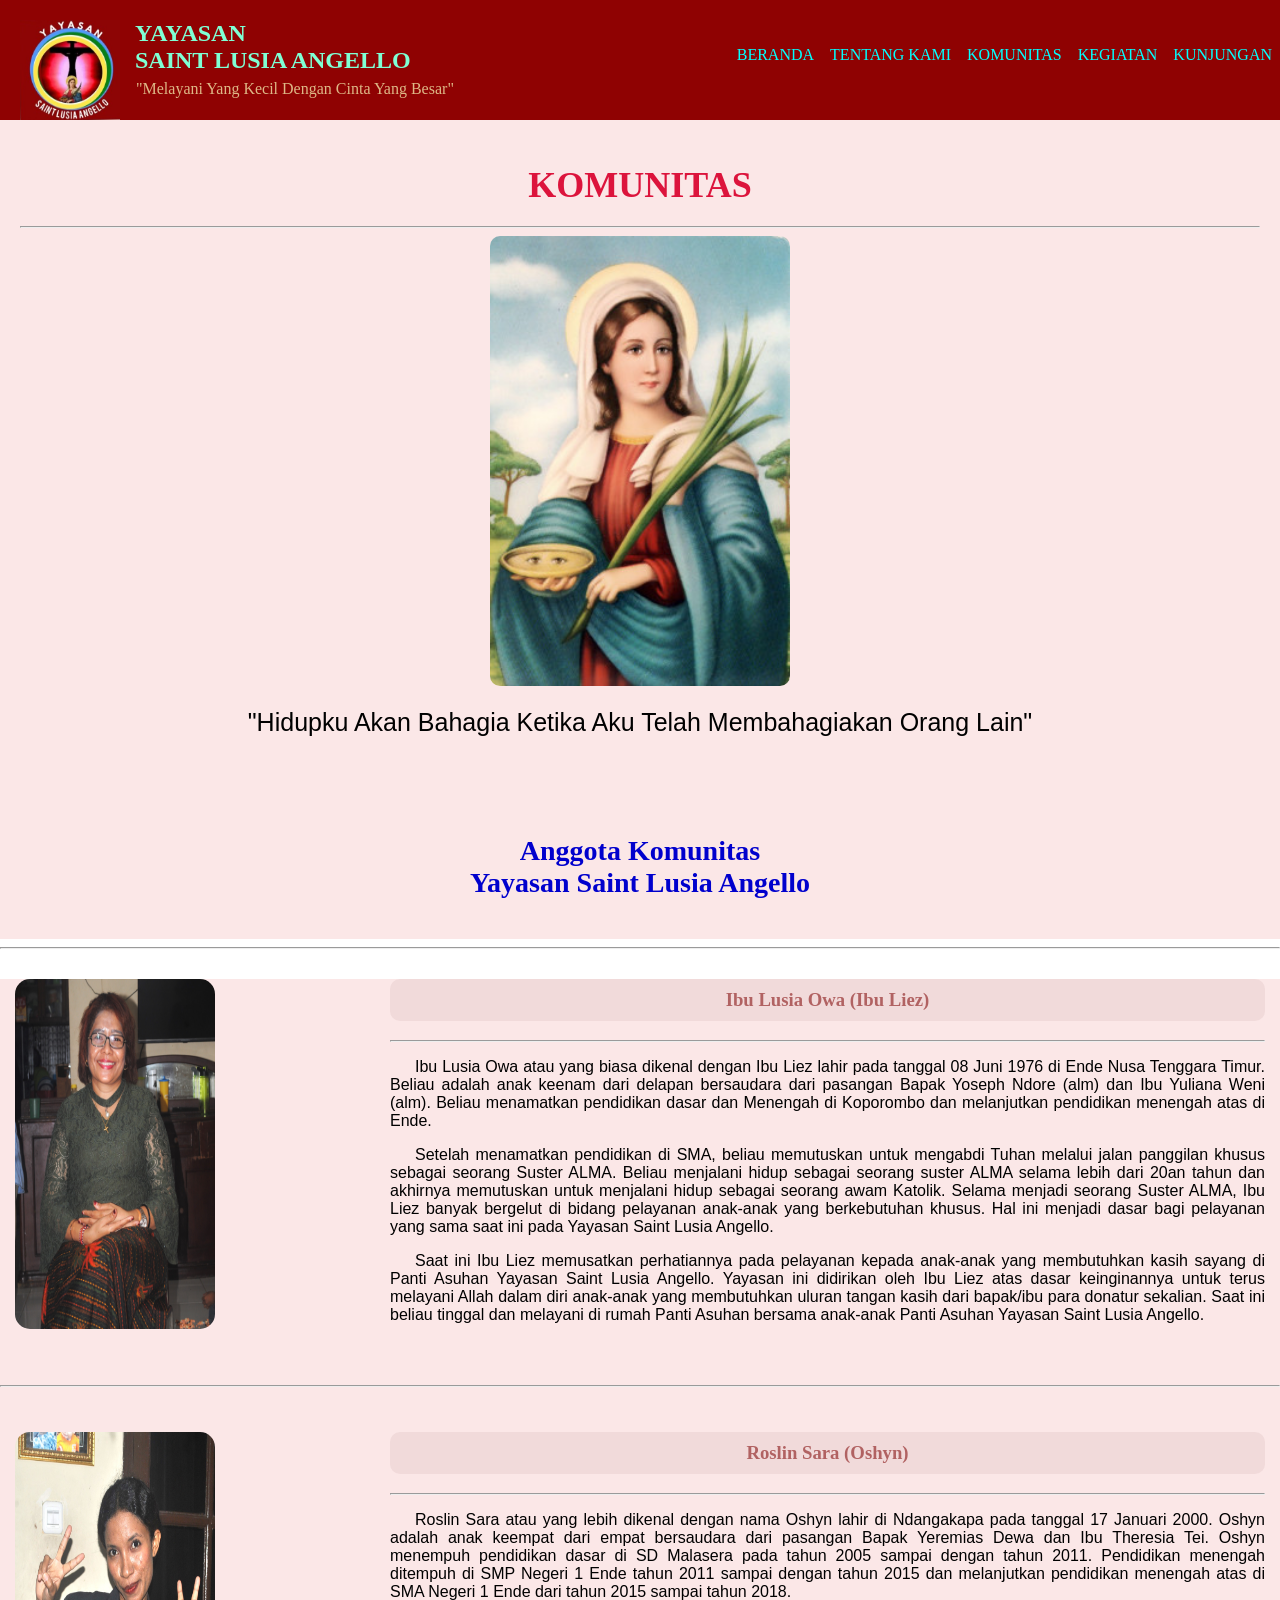
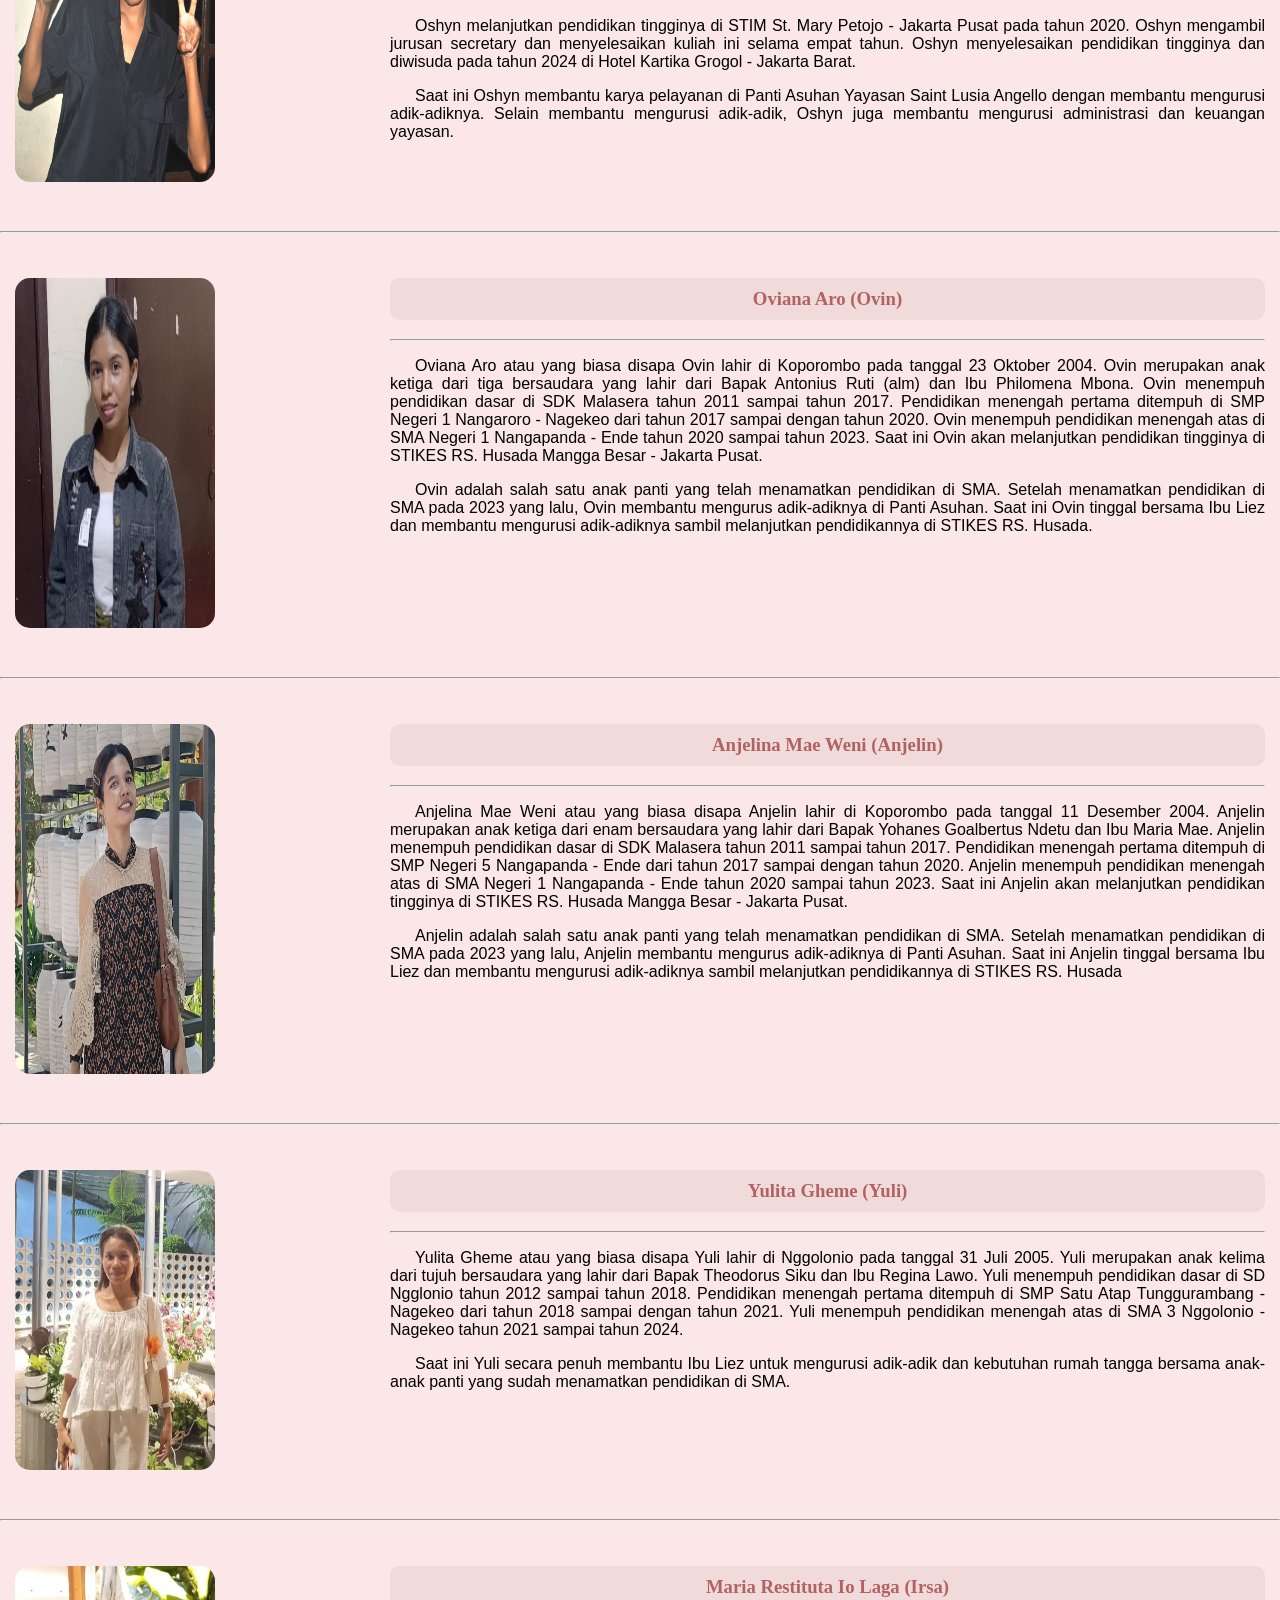
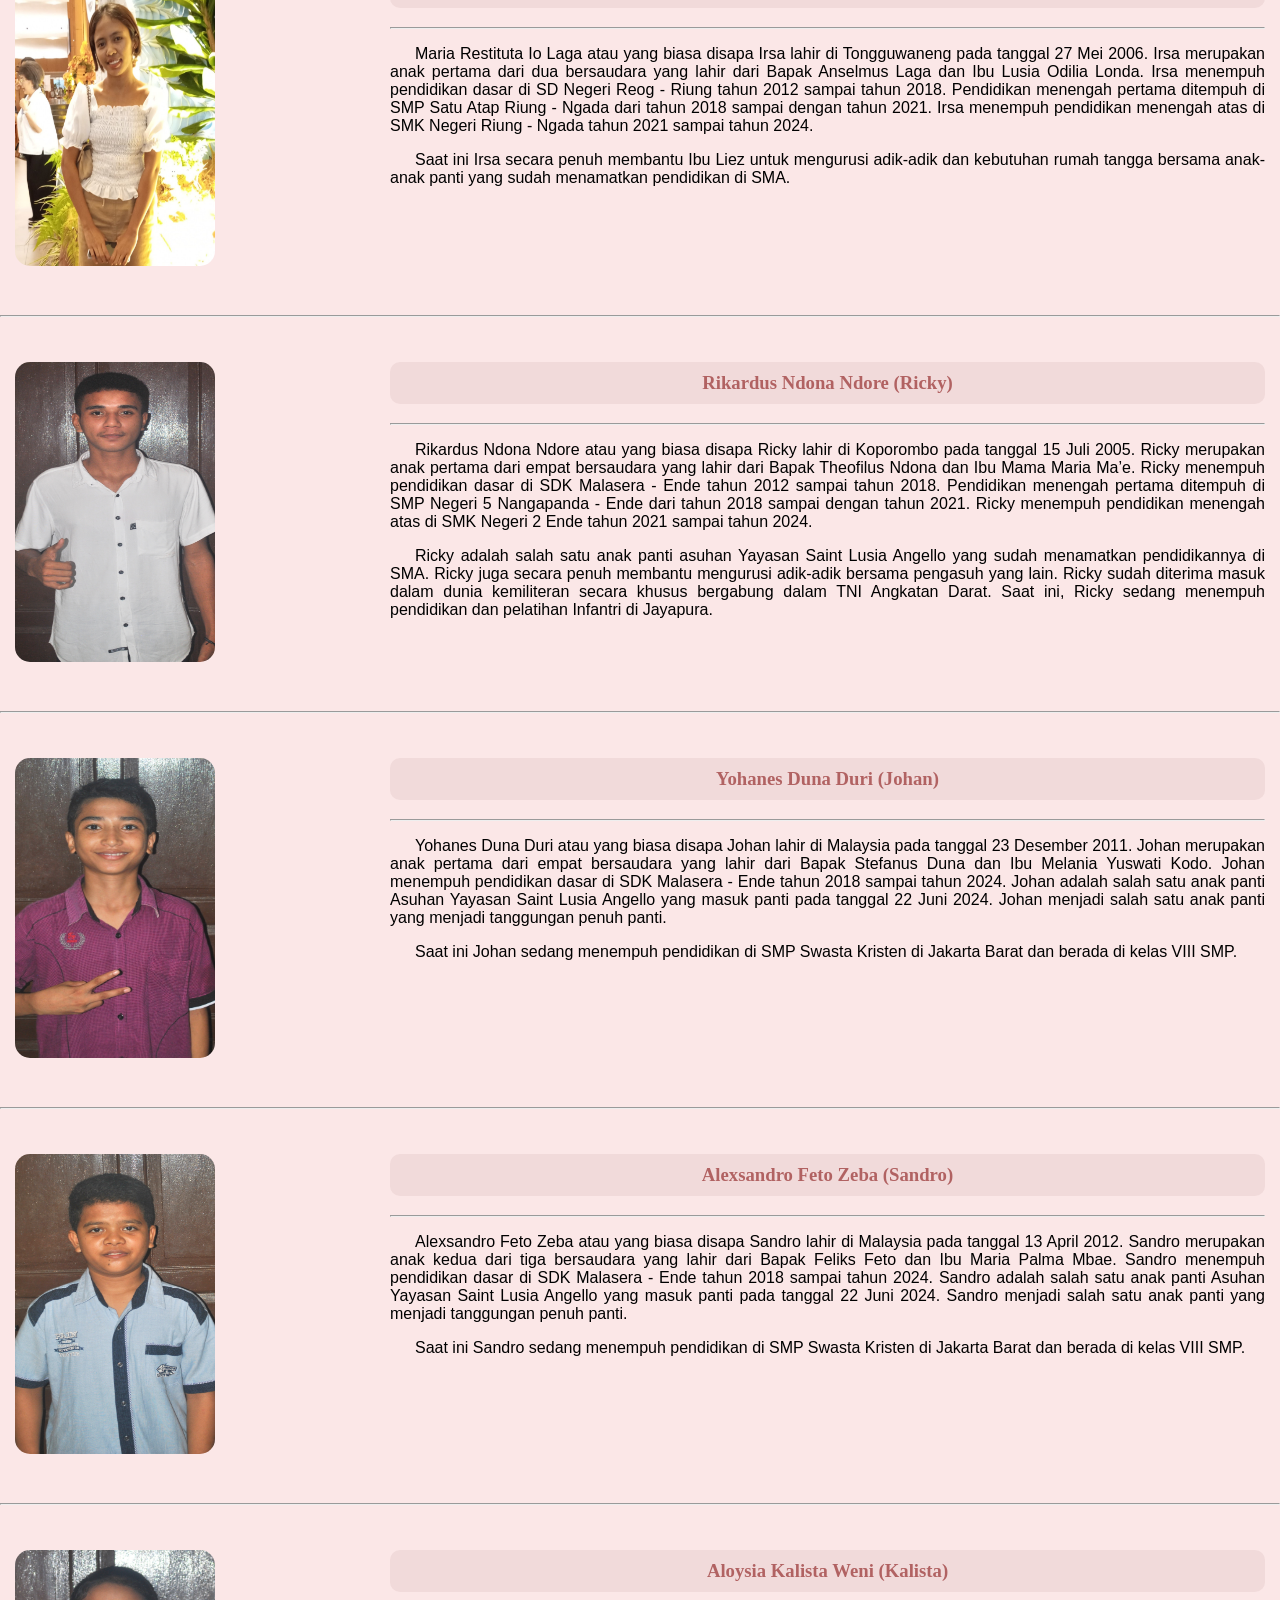
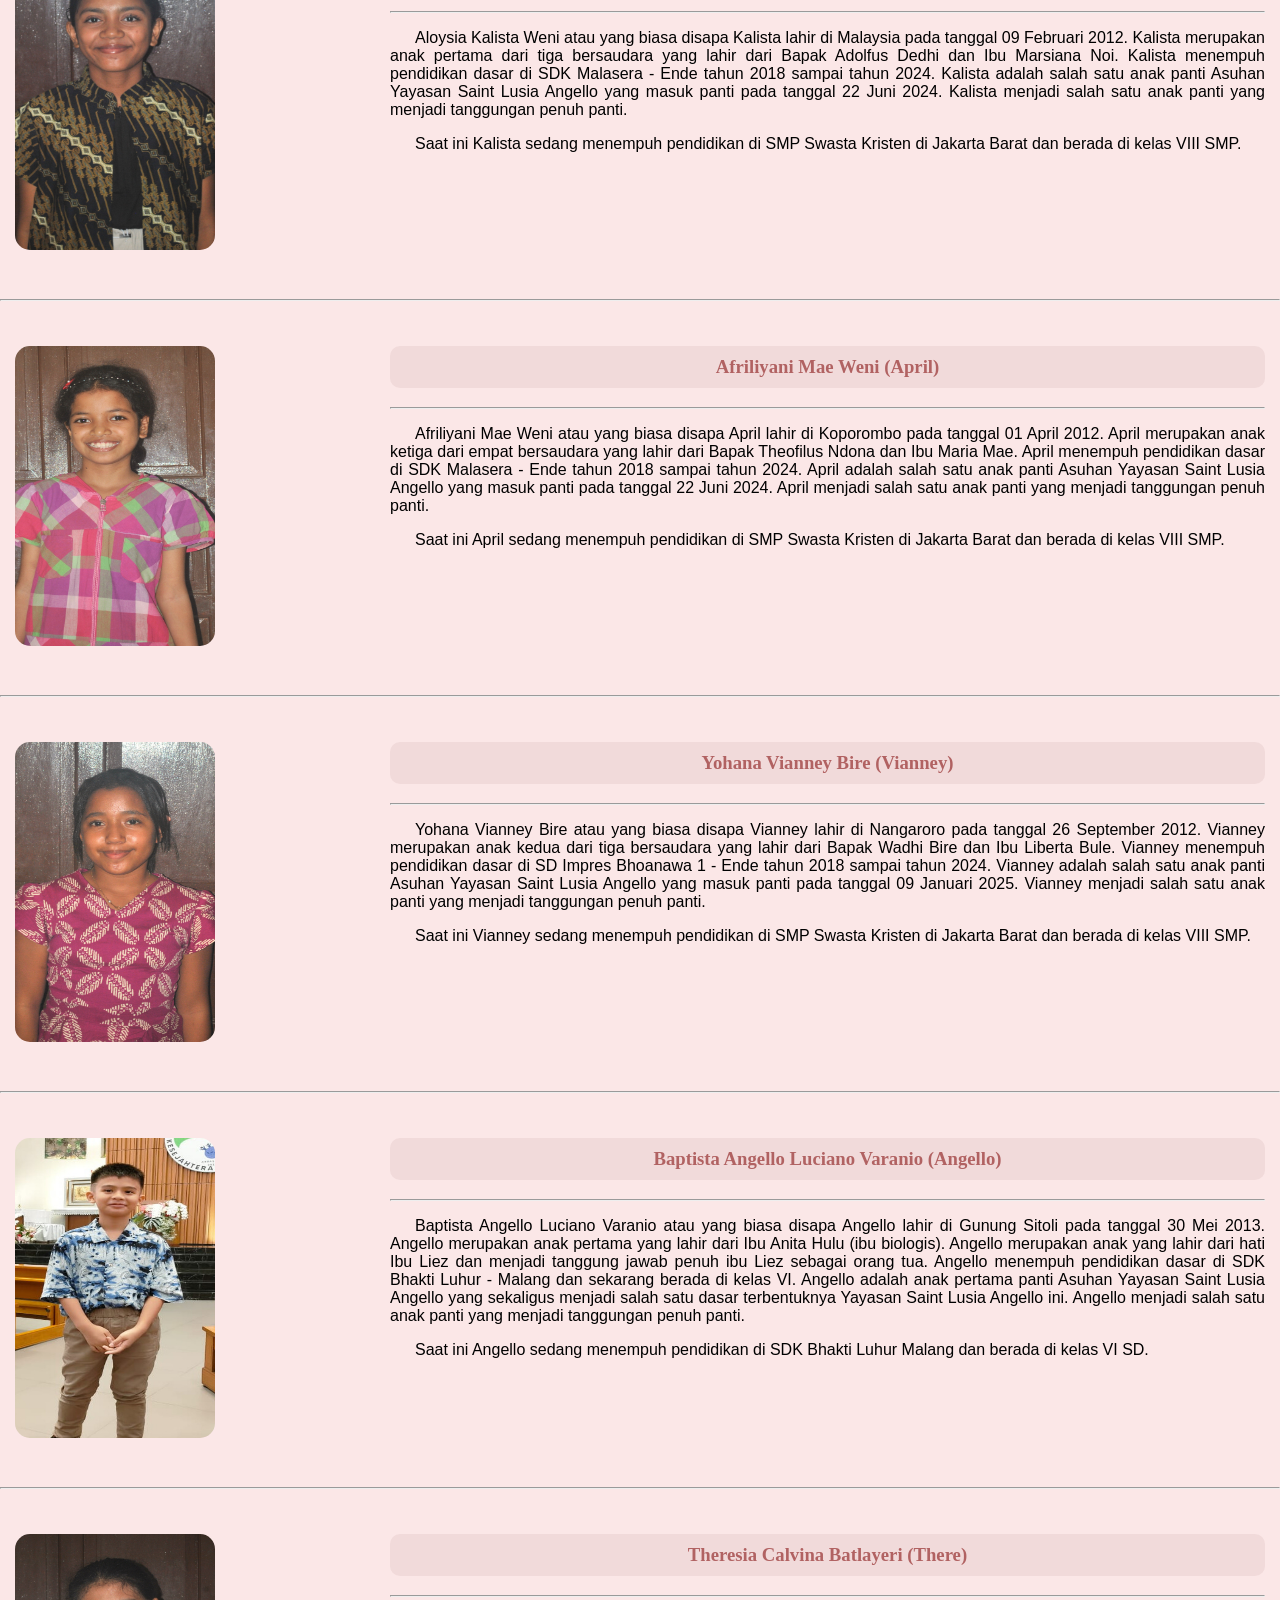
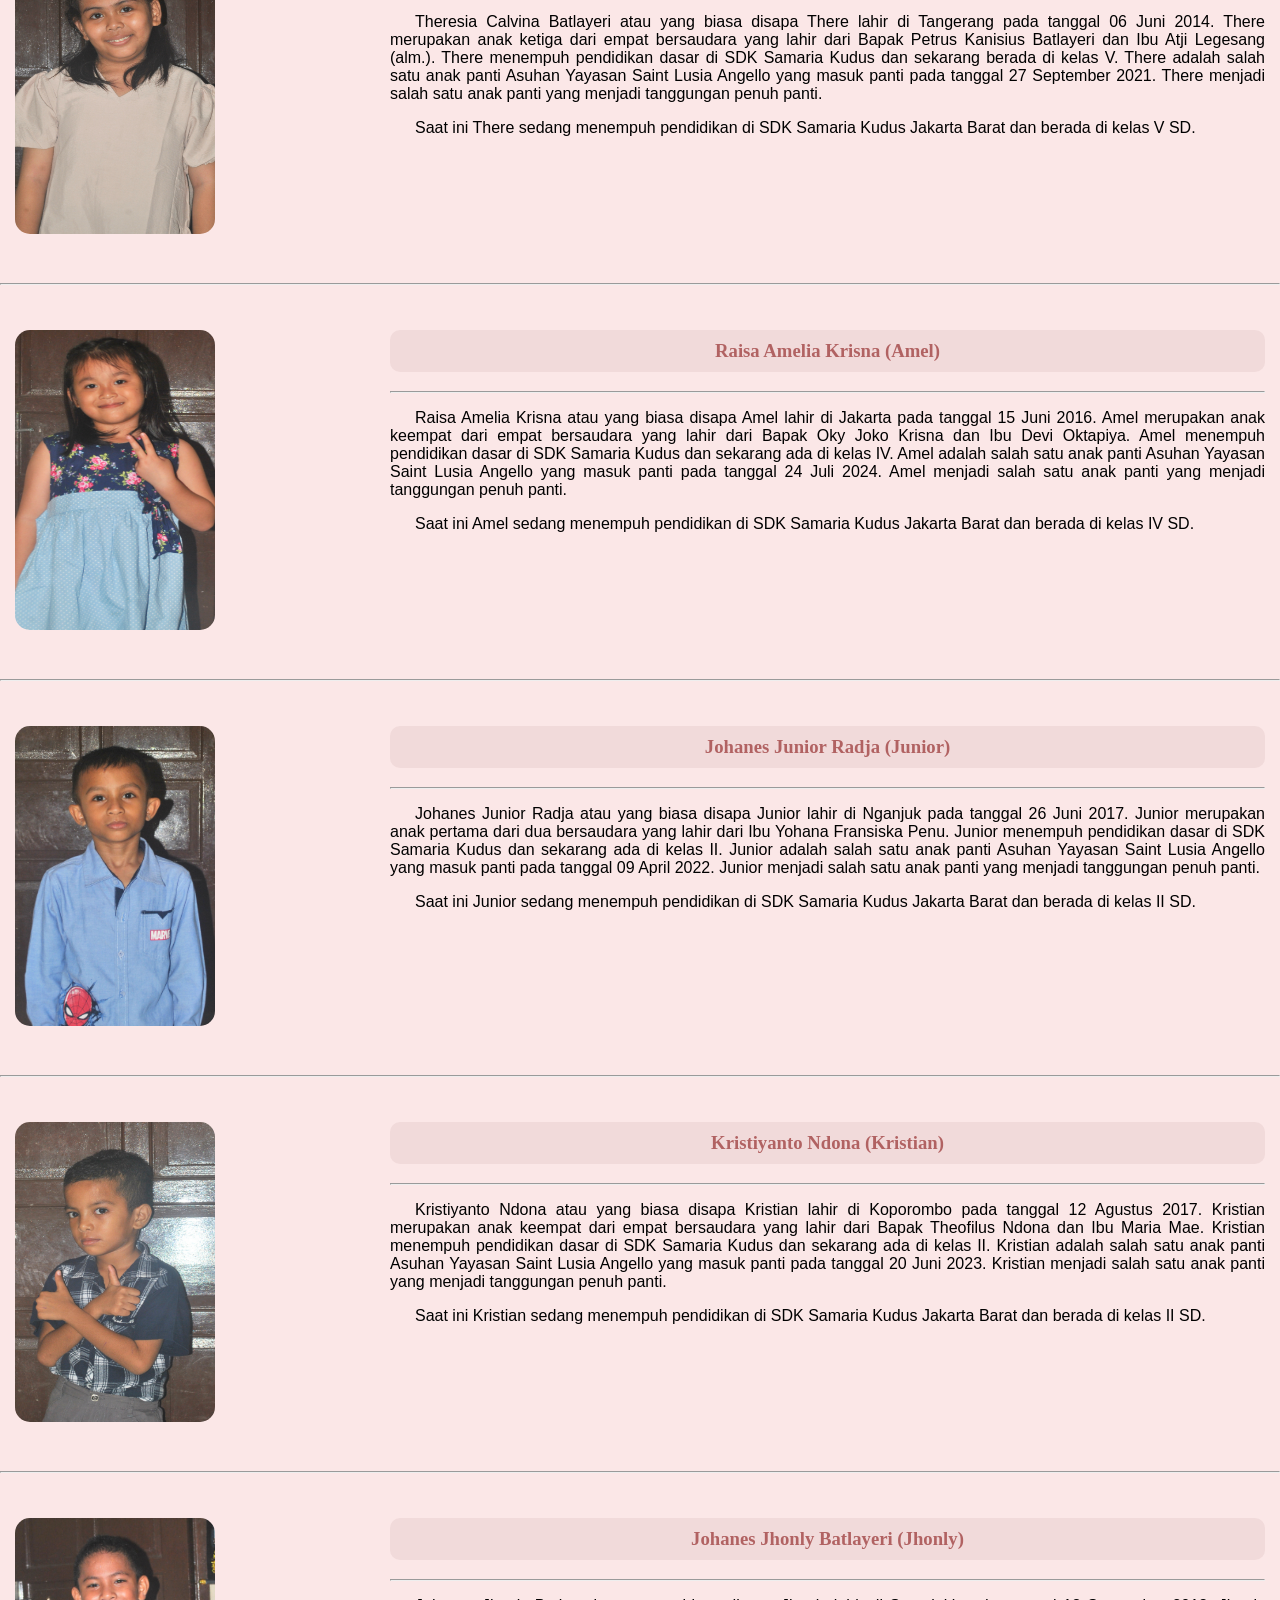
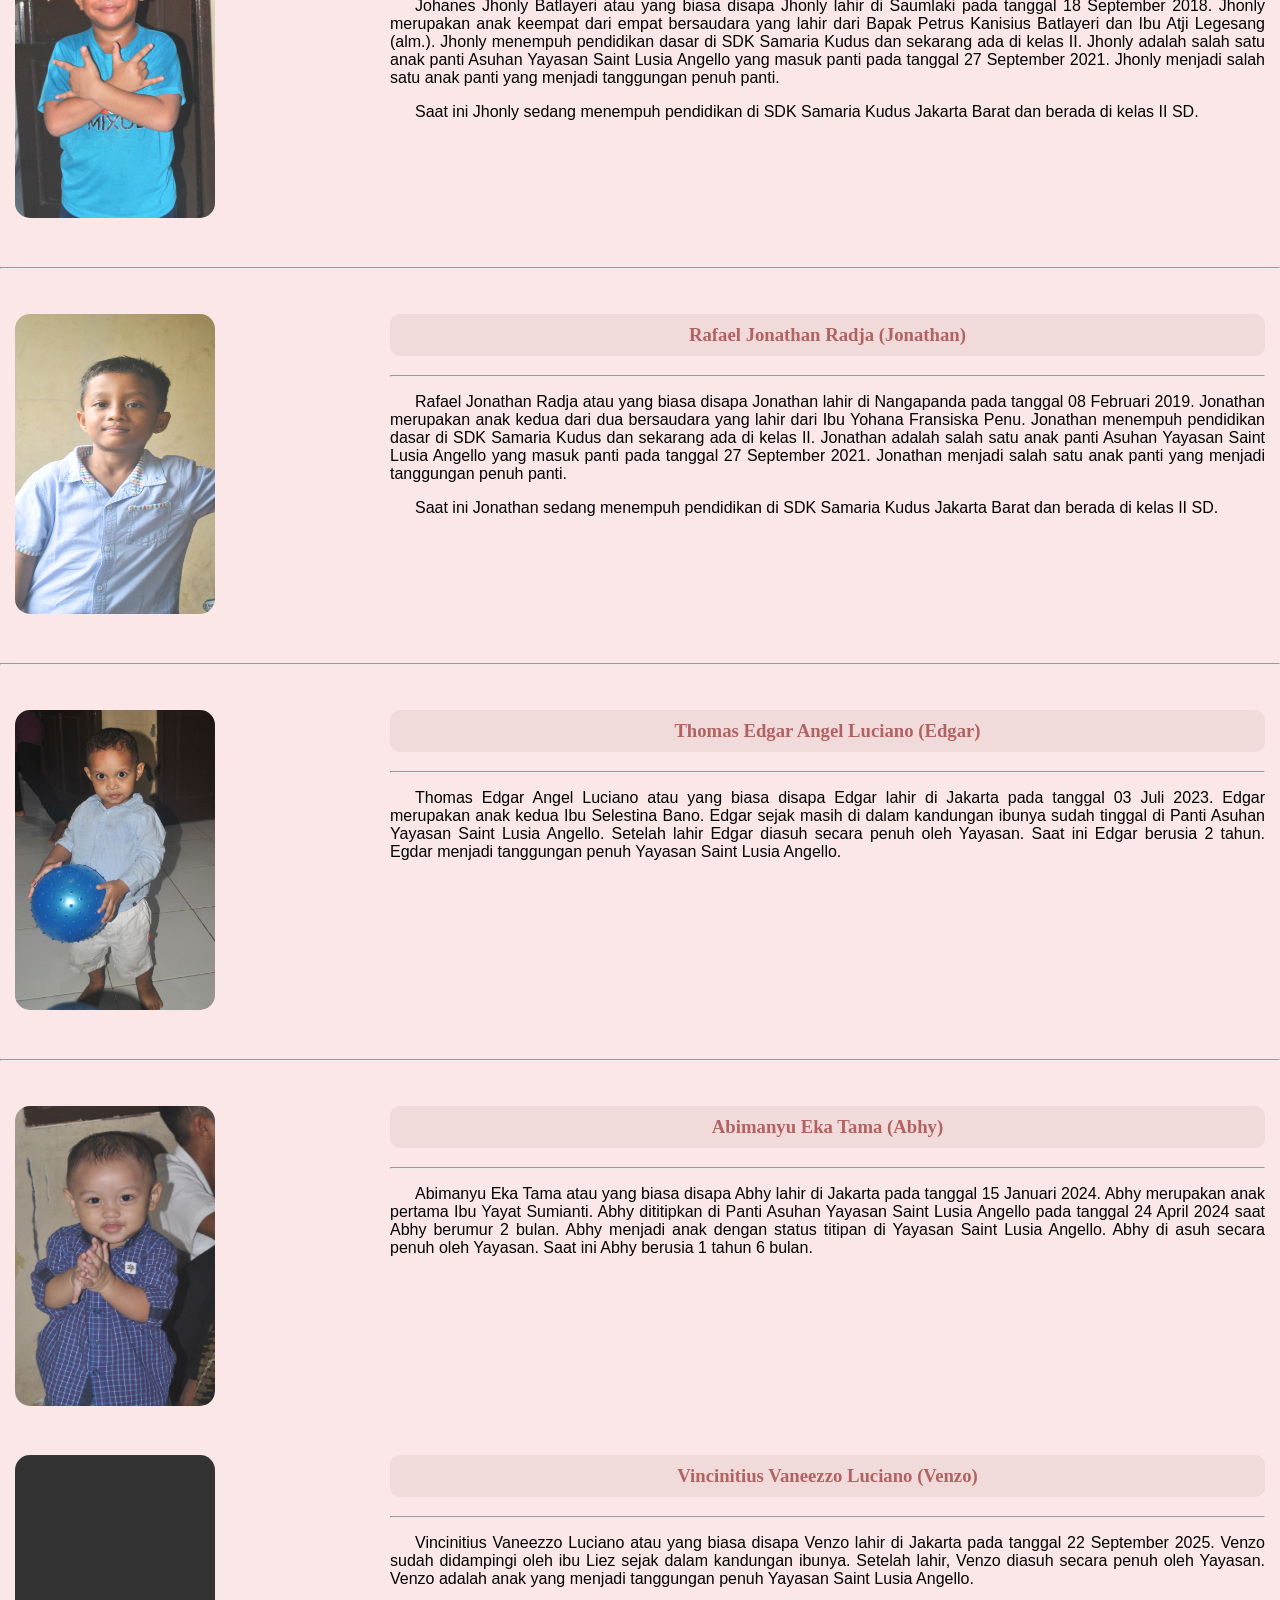
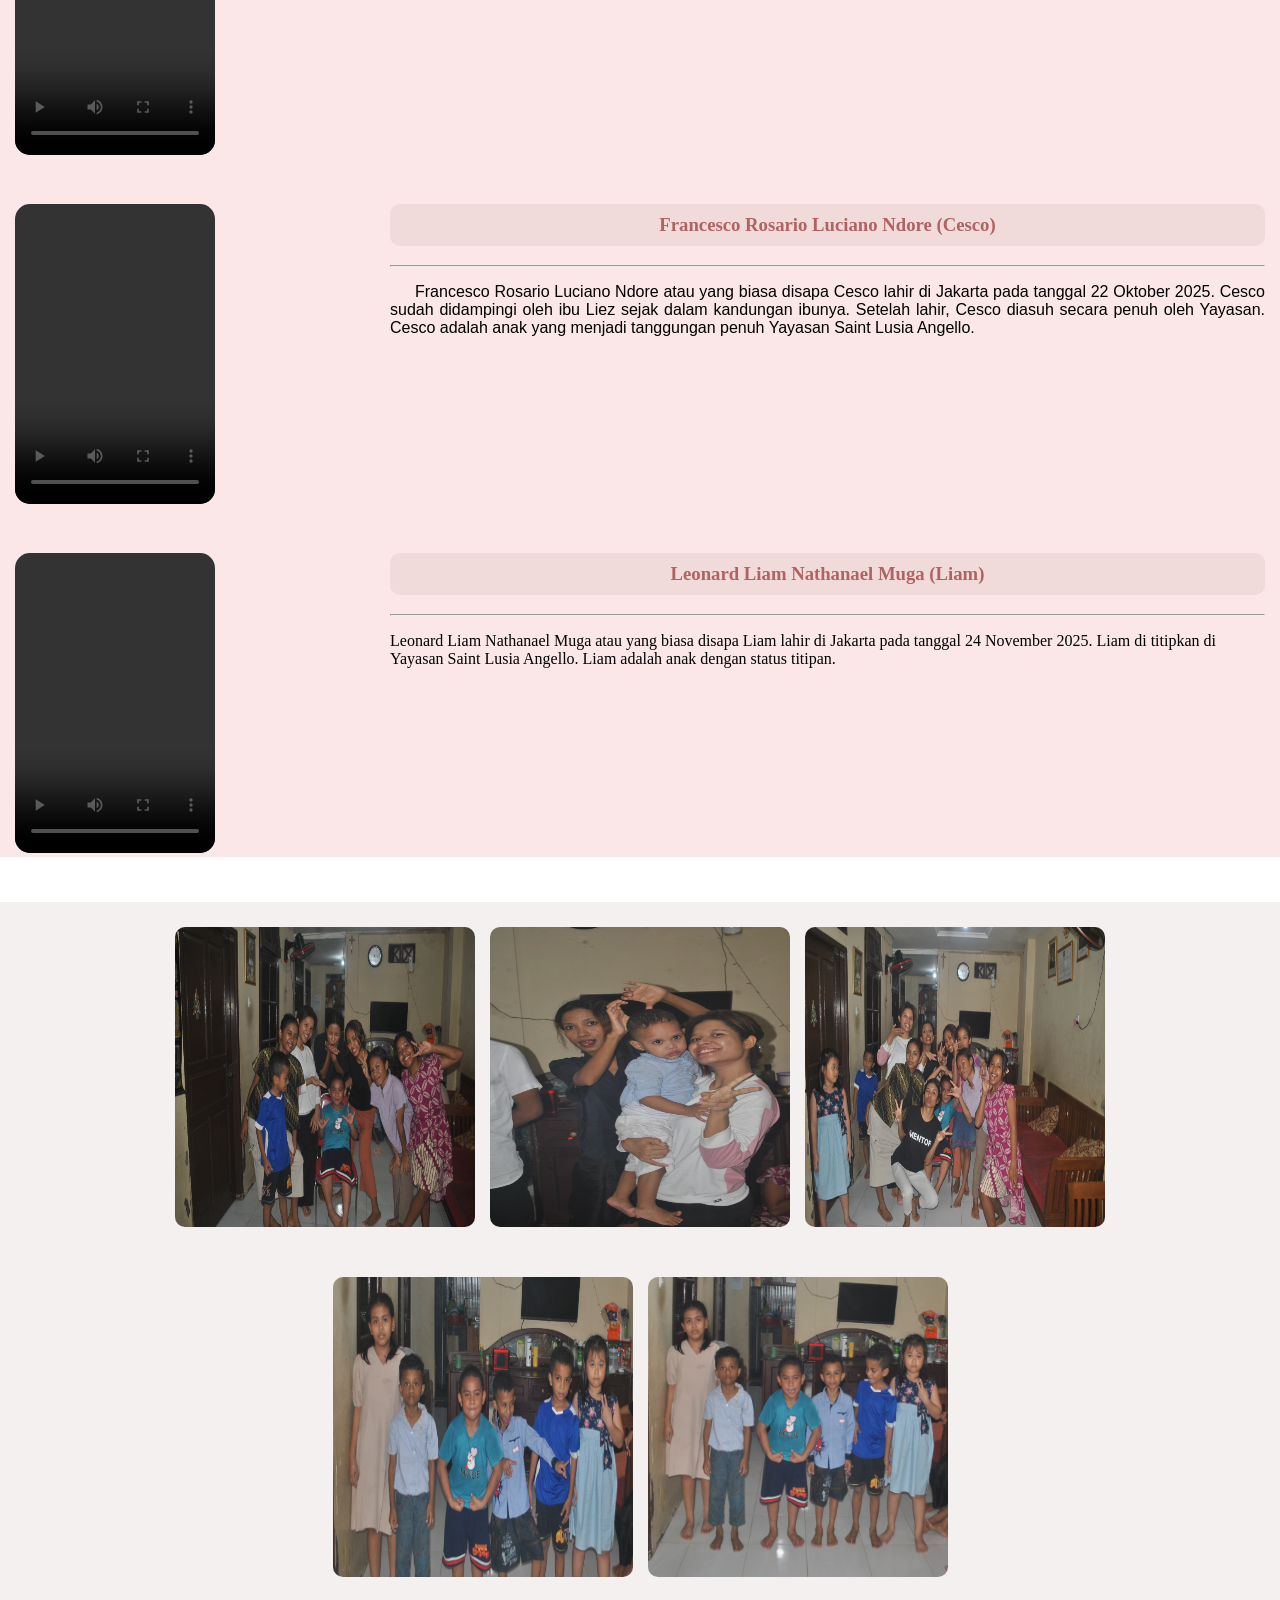
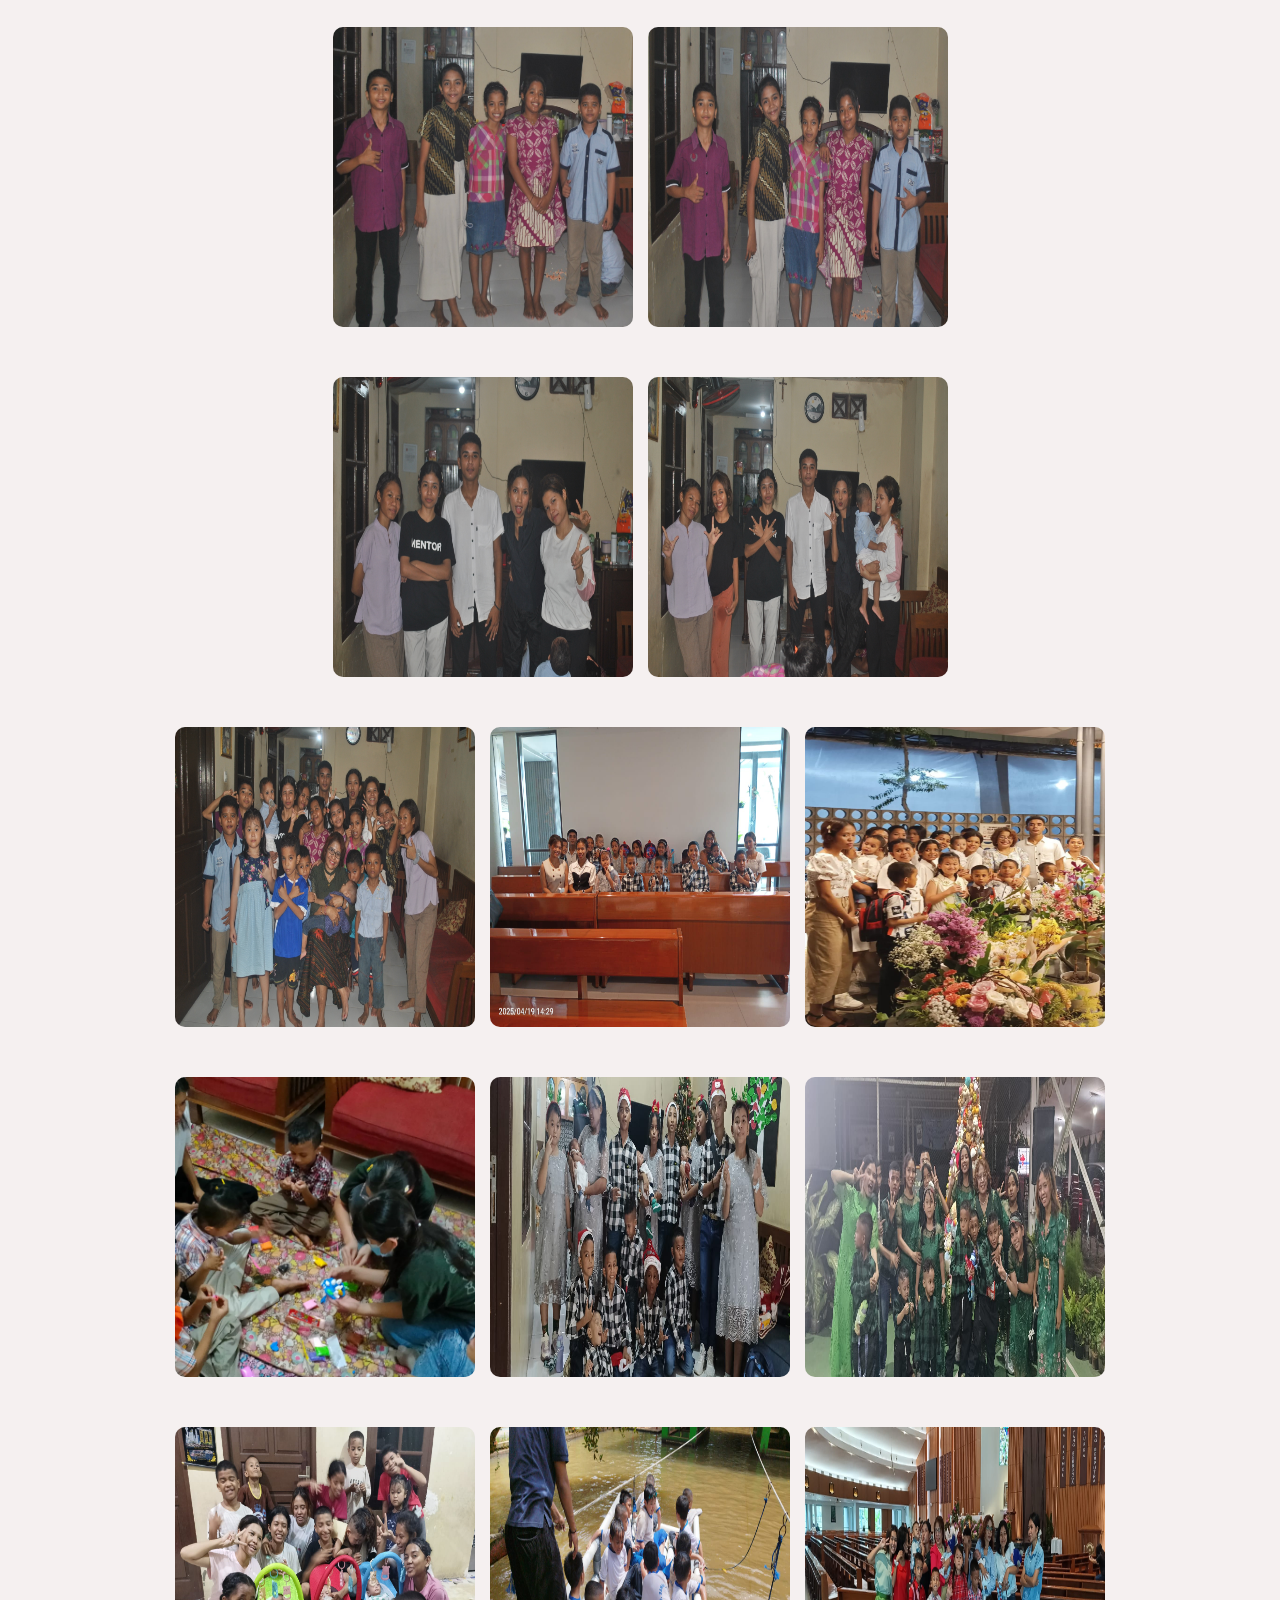
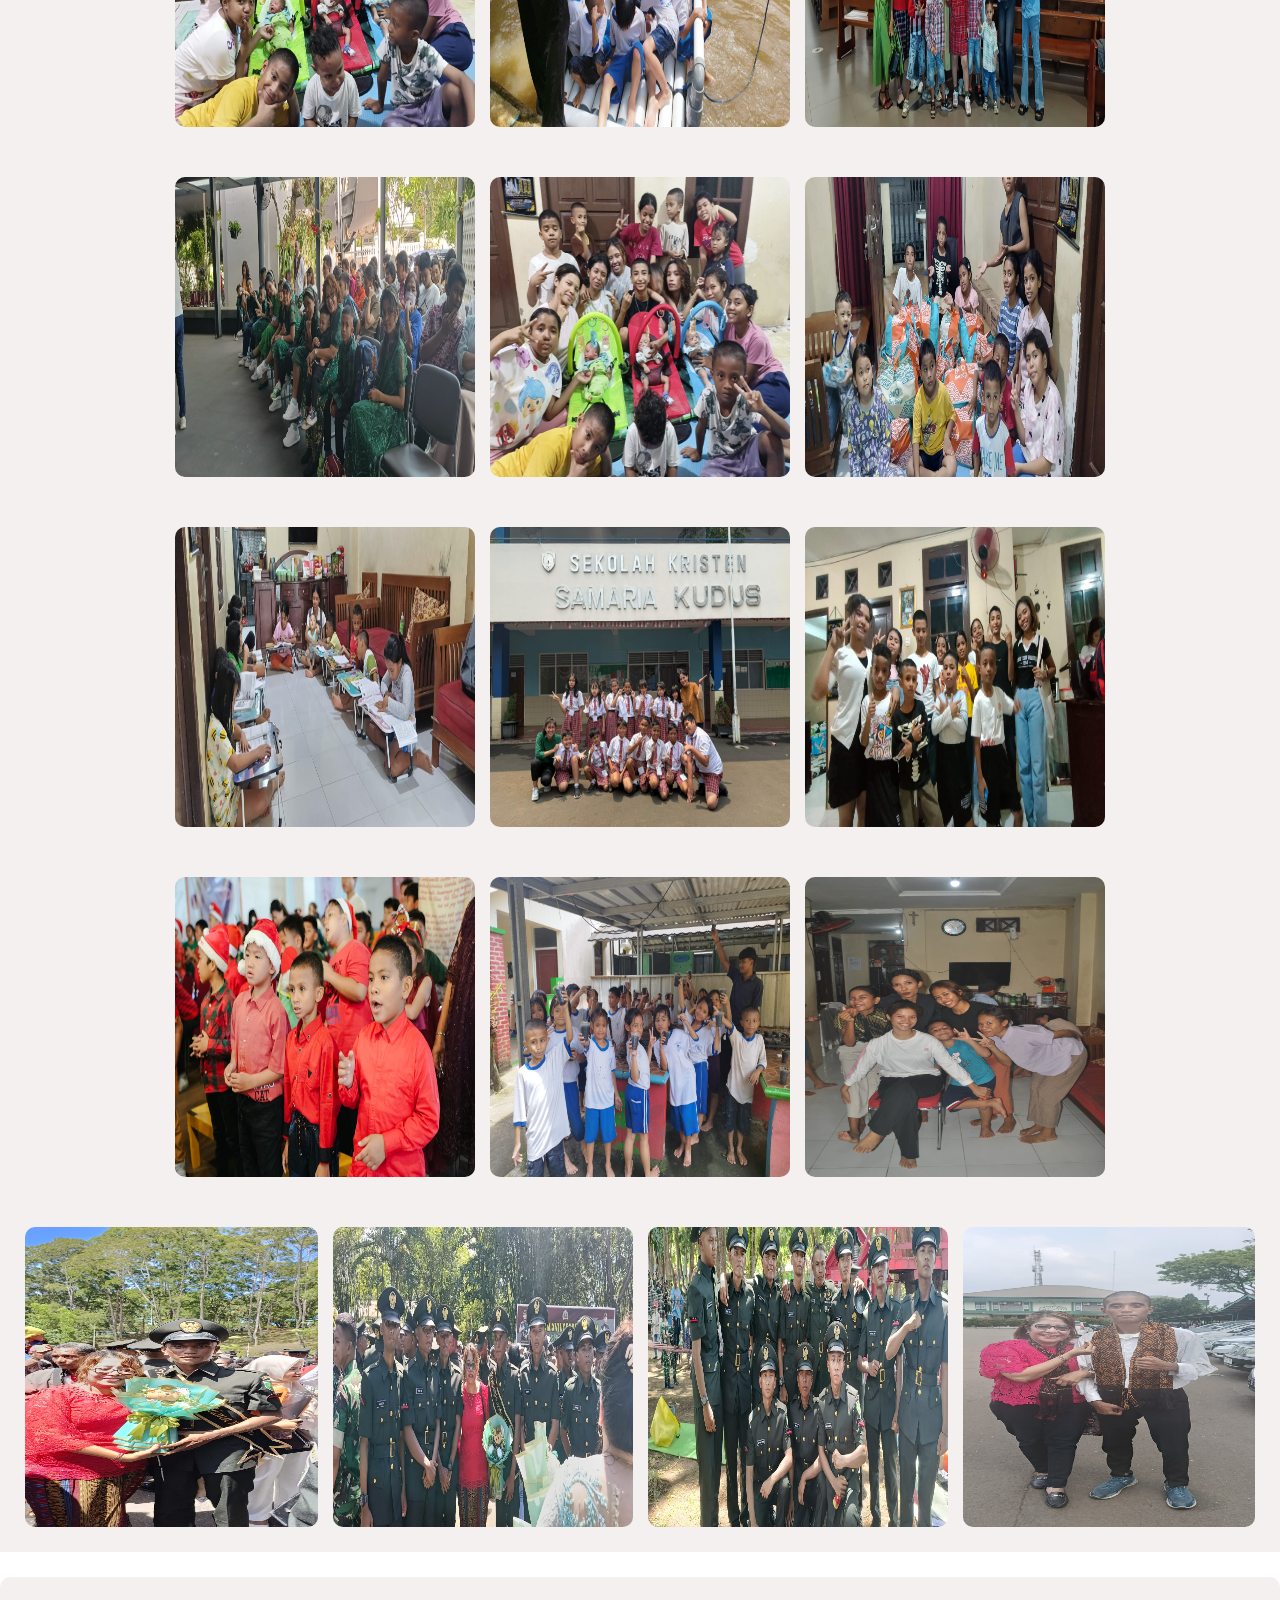
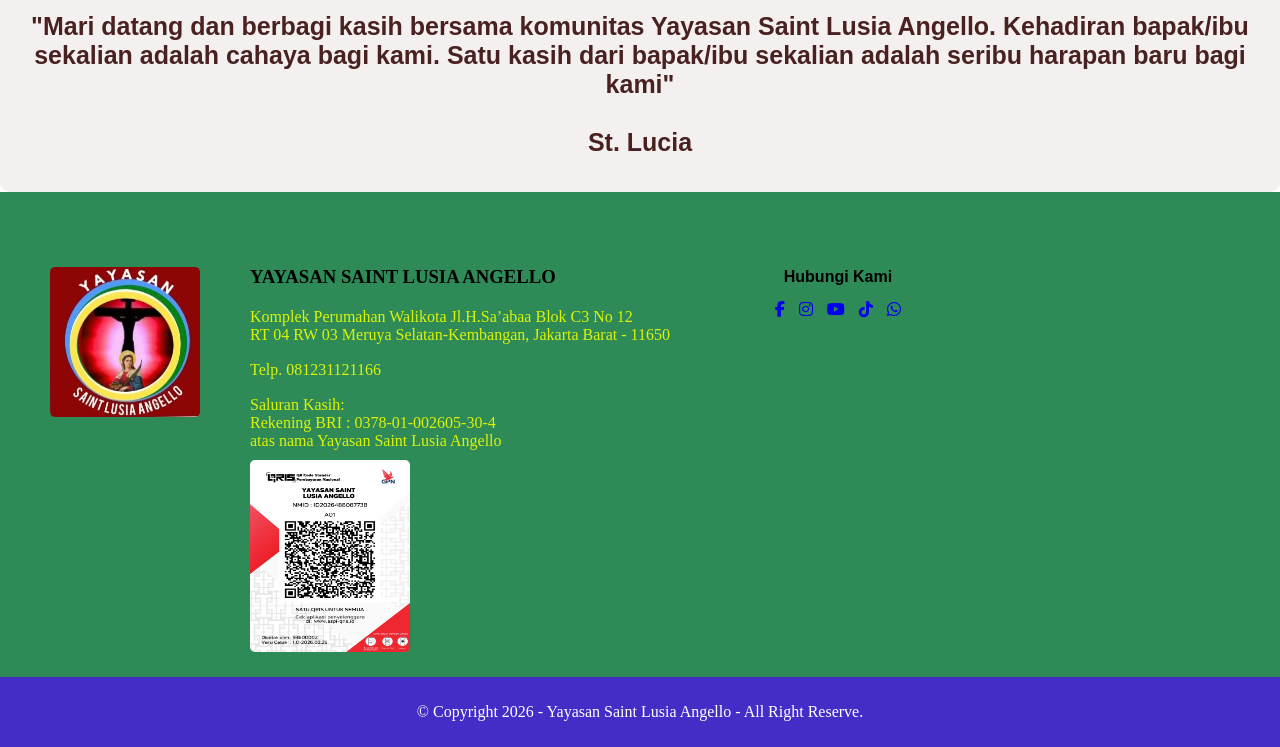
<file: komunitas.html>
<!doctype html>
<html lang="en">
  <head>
    <meta charset="UTF-8" />
    <meta name="viewport" content="width=device-width, initial-scale=1.0" />
    <title>Komunitas - Yayasan Saint Lusia Angello</title>
    <link rel="stylesheet" href="komunitas.css" />
    <link rel="stylesheet" href="font awesome/css/all.css" />
  </head>
  <body>
    <!-- Navigasi Bar -->
    <div id="navigasi-beranda">
      <div class="navigasi-flex">
        <label for="humberger">&#9776;</label>
        <input type="checkbox" id="humberger" />
        <div class="navigasi-menu">
          <img src="media 1/I.02.jpg" alt="" />
          <h2>YAYASAN <br />SAINT LUSIA ANGELLO</h2>
          <p>"Melayani Yang Kecil Dengan Cinta Yang Besar"</p>
        </div>
        <nav>
          <ul>
            <li><a href="index.html">Beranda</a></li>
            <li><a href="teka.html">Tentang Kami</a></li>
            <li><a href="komunitas.html">Komunitas</a></li>
            <li><a href="kegiatan.html">Kegiatan</a></li>
            <li><a href="kunjungan.html">Kunjungan</a></li>
          </ul>
        </nav>
      </div>
    </div>
    <div id="komunitas">
      <h1>KOMUNITAS</h1>
      <hr />
      <div class="lusia">
        <img src="media 2/St. Lusia.jpg" alt="" />
        <p>"Hidupku Akan Bahagia Ketika Aku Telah Membahagiakan Orang Lain"</p>
      </div>
    </div>
    <div class="judul">
      <h3>
        Anggota Komunitas <br />
        Yayasan Saint Lusia Angello
      </h3>
    </div>
    <hr />
    <div class="komu-flex">
      <div class="ibu-liez">
        <div class="liez-media">
          <img src="media 1/Ibu Lusia.JPG" alt="" />
        </div>
        <div class="liez-kisah">
          <h3>Ibu Lusia Owa (Ibu Liez)</h3>
          <hr />
          <p>
            Ibu Lusia Owa atau yang biasa dikenal dengan Ibu Liez lahir pada
            tanggal 08 Juni 1976 di Ende Nusa Tenggara Timur. Beliau adalah anak
            keenam dari delapan bersaudara dari pasangan Bapak Yoseph Ndore
            (alm) dan Ibu Yuliana Weni (alm). Beliau menamatkan pendidikan dasar
            dan Menengah di Koporombo dan melanjutkan pendidikan menengah atas
            di Ende.
          </p>
          <p>
            Setelah menamatkan pendidikan di SMA, beliau memutuskan untuk
            mengabdi Tuhan melalui jalan panggilan khusus sebagai seorang Suster
            ALMA. Beliau menjalani hidup sebagai seorang suster ALMA selama
            lebih dari 20an tahun dan akhirnya memutuskan untuk menjalani hidup
            sebagai seorang awam Katolik. Selama menjadi seorang Suster ALMA,
            Ibu Liez banyak bergelut di bidang pelayanan anak-anak yang
            berkebutuhan khusus. Hal ini menjadi dasar bagi pelayanan yang sama
            saat ini pada Yayasan Saint Lusia Angello.
          </p>
          <p>
            Saat ini Ibu Liez memusatkan perhatiannya pada pelayanan kepada
            anak-anak yang membutuhkan kasih sayang di Panti Asuhan Yayasan
            Saint Lusia Angello. Yayasan ini didirikan oleh Ibu Liez atas dasar
            keinginannya untuk terus melayani Allah dalam diri anak-anak yang
            membutuhkan uluran tangan kasih dari bapak/ibu para donatur
            sekalian. Saat ini beliau tinggal dan melayani di rumah Panti Asuhan
            bersama anak-anak Panti Asuhan Yayasan Saint Lusia Angello.
          </p>
        </div>
      </div>
      <hr />
      <div class="oshyn">
        <div class="oshyn-media">
          <img src="media 2/Oshyn.JPG" alt="" />
        </div>
        <div class="oshyn-kisah">
          <h3>Roslin Sara (Oshyn)</h3>
          <hr />
          <p>
            Roslin Sara atau yang lebih dikenal dengan nama Oshyn lahir di
            Ndangakapa pada tanggal 17 Januari 2000. Oshyn adalah anak keempat
            dari empat bersaudara dari pasangan Bapak Yeremias Dewa dan Ibu
            Theresia Tei. Oshyn menempuh pendidikan dasar di SD Malasera pada
            tahun 2005 sampai dengan tahun 2011. Pendidikan menengah ditempuh di
            SMP Negeri 1 Ende tahun 2011 sampai dengan tahun 2015 dan
            melanjutkan pendidikan menengah atas di SMA Negeri 1 Ende dari tahun
            2015 sampai tahun 2018.
          </p>
          <p>
            Oshyn melanjutkan pendidikan tingginya di STIM St. Mary Petojo -
            Jakarta Pusat pada tahun 2020. Oshyn mengambil jurusan secretary dan
            menyelesaikan kuliah ini selama empat tahun. Oshyn menyelesaikan
            pendidikan tingginya dan diwisuda pada tahun 2024 di Hotel Kartika
            Grogol - Jakarta Barat.
          </p>
          <p>
            Saat ini Oshyn membantu karya pelayanan di Panti Asuhan Yayasan
            Saint Lusia Angello dengan membantu mengurusi adik-adiknya. Selain
            membantu mengurusi adik-adik, Oshyn juga membantu mengurusi
            administrasi dan keuangan yayasan.
          </p>
        </div>
      </div>
      <hr />
      <div class="ovin">
        <div class="ovin-media">
          <img src="media 2/Ovin.jpeg" alt="" />
        </div>
        <div class="ovin-kisah">
          <h3>Oviana Aro (Ovin)</h3>
          <hr />
          <p>
            Oviana Aro atau yang biasa disapa Ovin lahir di Koporombo pada
            tanggal 23 Oktober 2004. Ovin merupakan anak ketiga dari tiga
            bersaudara yang lahir dari Bapak Antonius Ruti (alm) dan Ibu
            Philomena Mbona. Ovin menempuh pendidikan dasar di SDK Malasera
            tahun 2011 sampai tahun 2017. Pendidikan menengah pertama ditempuh
            di SMP Negeri 1 Nangaroro - Nagekeo dari tahun 2017 sampai dengan
            tahun 2020. Ovin menempuh pendidikan menengah atas di SMA Negeri 1
            Nangapanda - Ende tahun 2020 sampai tahun 2023. Saat ini Ovin akan
            melanjutkan pendidikan tingginya di STIKES RS. Husada Mangga Besar -
            Jakarta Pusat.
          </p>
          <p>
            Ovin adalah salah satu anak panti yang telah menamatkan pendidikan
            di SMA. Setelah menamatkan pendidikan di SMA pada 2023 yang lalu,
            Ovin membantu mengurus adik-adiknya di Panti Asuhan. Saat ini Ovin
            tinggal bersama Ibu Liez dan membantu mengurusi adik-adiknya sambil
            melanjutkan pendidikannya di STIKES RS. Husada.
          </p>
        </div>
      </div>
      <hr />
      <div class="anjelin">
        <div class="anjelin-media">
          <img src="media 1/Anjelin.jpeg" alt="" />
        </div>
        <div class="anjelin-kisah">
          <h3>Anjelina Mae Weni (Anjelin)</h3>
          <hr />
          <p>
            Anjelina Mae Weni atau yang biasa disapa Anjelin lahir di Koporombo
            pada tanggal 11 Desember 2004. Anjelin merupakan anak ketiga dari
            enam bersaudara yang lahir dari Bapak Yohanes Goalbertus Ndetu dan
            Ibu Maria Mae. Anjelin menempuh pendidikan dasar di SDK Malasera
            tahun 2011 sampai tahun 2017. Pendidikan menengah pertama ditempuh
            di SMP Negeri 5 Nangapanda - Ende dari tahun 2017 sampai dengan
            tahun 2020. Anjelin menempuh pendidikan menengah atas di SMA Negeri
            1 Nangapanda - Ende tahun 2020 sampai tahun 2023. Saat ini Anjelin
            akan melanjutkan pendidikan tingginya di STIKES RS. Husada Mangga
            Besar - Jakarta Pusat.
          </p>
          <p>
            Anjelin adalah salah satu anak panti yang telah menamatkan
            pendidikan di SMA. Setelah menamatkan pendidikan di SMA pada 2023
            yang lalu, Anjelin membantu mengurus adik-adiknya di Panti Asuhan.
            Saat ini Anjelin tinggal bersama Ibu Liez dan membantu mengurusi
            adik-adiknya sambil melanjutkan pendidikannya di STIKES RS. Husada
          </p>
        </div>
      </div>
      <hr />
      <div class="yuli">
        <div class="yuli-media">
          <img src="media 2/Yuli.jpeg" alt="" />
        </div>
        <div class="yuli-kisah">
          <h3>Yulita Gheme (Yuli)</h3>
          <hr />
          <p>
            Yulita Gheme atau yang biasa disapa Yuli lahir di Nggolonio pada
            tanggal 31 Juli 2005. Yuli merupakan anak kelima dari tujuh
            bersaudara yang lahir dari Bapak Theodorus Siku dan Ibu Regina Lawo.
            Yuli menempuh pendidikan dasar di SD Ngglonio tahun 2012 sampai
            tahun 2018. Pendidikan menengah pertama ditempuh di SMP Satu Atap
            Tunggurambang - Nagekeo dari tahun 2018 sampai dengan tahun 2021.
            Yuli menempuh pendidikan menengah atas di SMA 3 Nggolonio - Nagekeo
            tahun 2021 sampai tahun 2024.
          </p>
          <p>
            Saat ini Yuli secara penuh membantu Ibu Liez untuk mengurusi
            adik-adik dan kebutuhan rumah tangga bersama anak-anak panti yang
            sudah menamatkan pendidikan di SMA.
          </p>
        </div>
      </div>
      <hr />
      <div class="irsa">
        <div class="irsa-media">
          <img src="media 1/Irsa.jpeg" alt="" />
        </div>
        <div class="irsa-kisah">
          <h3>Maria Restituta Io Laga (Irsa)</h3>
          <hr />
          <p>
            Maria Restituta Io Laga atau yang biasa disapa Irsa lahir di
            Tongguwaneng pada tanggal 27 Mei 2006. Irsa merupakan anak pertama
            dari dua bersaudara yang lahir dari Bapak Anselmus Laga dan Ibu
            Lusia Odilia Londa. Irsa menempuh pendidikan dasar di SD Negeri Reog
            - Riung tahun 2012 sampai tahun 2018. Pendidikan menengah pertama
            ditempuh di SMP Satu Atap Riung - Ngada dari tahun 2018 sampai
            dengan tahun 2021. Irsa menempuh pendidikan menengah atas di SMK
            Negeri Riung - Ngada tahun 2021 sampai tahun 2024.
          </p>
          <p>
            Saat ini Irsa secara penuh membantu Ibu Liez untuk mengurusi
            adik-adik dan kebutuhan rumah tangga bersama anak-anak panti yang
            sudah menamatkan pendidikan di SMA.
          </p>
        </div>
      </div>
      <hr />
      <div class="riki">
        <div class="riki-media">
          <img src="media 2/Ricky.jpg" alt="" />
        </div>
        <div class="riki-kisah">
          <h3>Rikardus Ndona Ndore (Ricky)</h3>
          <hr />
          <p>
            Rikardus Ndona Ndore atau yang biasa disapa Ricky lahir di Koporombo
            pada tanggal 15 Juli 2005. Ricky merupakan anak pertama dari empat
            bersaudara yang lahir dari Bapak Theofilus Ndona dan Ibu Mama Maria
            Ma’e. Ricky menempuh pendidikan dasar di SDK Malasera - Ende tahun
            2012 sampai tahun 2018. Pendidikan menengah pertama ditempuh di SMP
            Negeri 5 Nangapanda - Ende dari tahun 2018 sampai dengan tahun 2021.
            Ricky menempuh pendidikan menengah atas di SMK Negeri 2 Ende tahun
            2021 sampai tahun 2024.
          </p>
          <p>
            Ricky adalah salah satu anak panti asuhan Yayasan Saint Lusia
            Angello yang sudah menamatkan pendidikannya di SMA. Ricky juga
            secara penuh membantu mengurusi adik-adik bersama pengasuh yang
            lain. Ricky sudah diterima masuk dalam dunia kemiliteran secara
            khusus bergabung dalam TNI Angkatan Darat. Saat ini, Ricky sedang
            menempuh pendidikan dan pelatihan Infantri di Jayapura.
          </p>
        </div>
      </div>
      <hr />
      <div class="johan">
        <div class="johan-media">
          <img src="media 1/Johan.jpg" alt="" />
        </div>
        <div class="johan-kisah">
          <h3>Yohanes Duna Duri (Johan)</h3>
          <hr />
          <p>
            Yohanes Duna Duri atau yang biasa disapa Johan lahir di Malaysia
            pada tanggal 23 Desember 2011. Johan merupakan anak pertama dari
            empat bersaudara yang lahir dari Bapak Stefanus Duna dan Ibu Melania
            Yuswati Kodo. Johan menempuh pendidikan dasar di SDK Malasera - Ende
            tahun 2018 sampai tahun 2024. Johan adalah salah satu anak panti
            Asuhan Yayasan Saint Lusia Angello yang masuk panti pada tanggal 22
            Juni 2024. Johan menjadi salah satu anak panti yang menjadi
            tanggungan penuh panti.
          </p>
          <p>
            Saat ini Johan sedang menempuh pendidikan di SMP Swasta Kristen di
            Jakarta Barat dan berada di kelas VIII SMP.
          </p>
        </div>
      </div>
      <hr />
      <div class="sandro">
        <div class="sandro-media">
          <img src="media 2/Sandro.jpg" alt="" />
        </div>
        <div class="sandro-kisah">
          <h3>Alexsandro Feto Zeba (Sandro)</h3>
          <hr />
          <p>
            Alexsandro Feto Zeba atau yang biasa disapa Sandro lahir di Malaysia
            pada tanggal 13 April 2012. Sandro merupakan anak kedua dari tiga
            bersaudara yang lahir dari Bapak Feliks Feto dan Ibu Maria Palma
            Mbae. Sandro menempuh pendidikan dasar di SDK Malasera - Ende tahun
            2018 sampai tahun 2024. Sandro adalah salah satu anak panti Asuhan
            Yayasan Saint Lusia Angello yang masuk panti pada tanggal 22 Juni
            2024. Sandro menjadi salah satu anak panti yang menjadi tanggungan
            penuh panti.
          </p>
          <p>
            Saat ini Sandro sedang menempuh pendidikan di SMP Swasta Kristen di
            Jakarta Barat dan berada di kelas VIII SMP.
          </p>
        </div>
      </div>
      <hr />
      <div class="kalista">
        <div class="kalista-media">
          <img src="media 1/Kalista.jpg" alt="" />
        </div>
        <div class="kalista-kisah">
          <h3>Aloysia Kalista Weni (Kalista)</h3>
          <hr />
          <p>
            Aloysia Kalista Weni atau yang biasa disapa Kalista lahir di
            Malaysia pada tanggal 09 Februari 2012. Kalista merupakan anak
            pertama dari tiga bersaudara yang lahir dari Bapak Adolfus Dedhi dan
            Ibu Marsiana Noi. Kalista menempuh pendidikan dasar di SDK Malasera
            - Ende tahun 2018 sampai tahun 2024. Kalista adalah salah satu anak
            panti Asuhan Yayasan Saint Lusia Angello yang masuk panti pada
            tanggal 22 Juni 2024. Kalista menjadi salah satu anak panti yang
            menjadi tanggungan penuh panti.
          </p>
          <p>
            Saat ini Kalista sedang menempuh pendidikan di SMP Swasta Kristen di
            Jakarta Barat dan berada di kelas VIII SMP.
          </p>
        </div>
      </div>
      <hr />
      <div class="april">
        <div class="april-media">
          <img src="media 1/April.jpg" alt="" />
        </div>
        <div class="april-kisah">
          <h3>Afriliyani Mae Weni (April)</h3>
          <hr />
          <p>
            Afriliyani Mae Weni atau yang biasa disapa April lahir di Koporombo
            pada tanggal 01 April 2012. April merupakan anak ketiga dari empat
            bersaudara yang lahir dari Bapak Theofilus Ndona dan Ibu Maria Mae.
            April menempuh pendidikan dasar di SDK Malasera - Ende tahun 2018
            sampai tahun 2024. April adalah salah satu anak panti Asuhan Yayasan
            Saint Lusia Angello yang masuk panti pada tanggal 22 Juni 2024.
            April menjadi salah satu anak panti yang menjadi tanggungan penuh
            panti.
          </p>
          <p>
            Saat ini April sedang menempuh pendidikan di SMP Swasta Kristen di
            Jakarta Barat dan berada di kelas VIII SMP.
          </p>
        </div>
      </div>
      <hr />
      <div class="viani">
        <div class="viani-media">
          <img src="media 2/Vianney.jpg" alt="" />
        </div>
        <div class="viani-kisah">
          <h3>Yohana Vianney Bire (Vianney)</h3>
          <hr />
          <p>
            Yohana Vianney Bire atau yang biasa disapa Vianney lahir di
            Nangaroro pada tanggal 26 September 2012. Vianney merupakan anak
            kedua dari tiga bersaudara yang lahir dari Bapak Wadhi Bire dan Ibu
            Liberta Bule. Vianney menempuh pendidikan dasar di SD Impres
            Bhoanawa 1 - Ende tahun 2018 sampai tahun 2024. Vianney adalah salah
            satu anak panti Asuhan Yayasan Saint Lusia Angello yang masuk panti
            pada tanggal 09 Januari 2025. Vianney menjadi salah satu anak panti
            yang menjadi tanggungan penuh panti.
          </p>
          <p>
            Saat ini Vianney sedang menempuh pendidikan di SMP Swasta Kristen di
            Jakarta Barat dan berada di kelas VIII SMP.
          </p>
        </div>
      </div>
      <hr />
      <div class="elo">
        <div class="elo-media">
          <img src="media 1/Angello.jpg" alt="" />
        </div>
        <div class="elo-kisah">
          <h3>Baptista Angello Luciano Varanio (Angello)</h3>
          <hr />
          <p>
            Baptista Angello Luciano Varanio atau yang biasa disapa Angello
            lahir di Gunung Sitoli pada tanggal 30 Mei 2013. Angello merupakan
            anak pertama yang lahir dari Ibu Anita Hulu (ibu biologis). Angello
            merupakan anak yang lahir dari hati Ibu Liez dan menjadi tanggung
            jawab penuh ibu Liez sebagai orang tua. Angello menempuh pendidikan
            dasar di SDK Bhakti Luhur - Malang dan sekarang berada di kelas VI.
            Angello adalah anak pertama panti Asuhan Yayasan Saint Lusia Angello
            yang sekaligus menjadi salah satu dasar terbentuknya Yayasan Saint
            Lusia Angello ini. Angello menjadi salah satu anak panti yang
            menjadi tanggungan penuh panti.
          </p>
          <p>
            Saat ini Angello sedang menempuh pendidikan di SDK Bhakti Luhur
            Malang dan berada di kelas VI SD.
          </p>
        </div>
      </div>
      <hr />
      <div class="tere">
        <div class="tere-media">
          <img src="media 2/There.jpg" alt="" />
        </div>
        <div class="tere-kisah">
          <h3>Theresia Calvina Batlayeri (There)</h3>
          <hr />
          <p>
            Theresia Calvina Batlayeri atau yang biasa disapa There lahir di
            Tangerang pada tanggal 06 Juni 2014. There merupakan anak ketiga
            dari empat bersaudara yang lahir dari Bapak Petrus Kanisius
            Batlayeri dan Ibu Atji Legesang (alm.). There menempuh pendidikan
            dasar di SDK Samaria Kudus dan sekarang berada di kelas V. There
            adalah salah satu anak panti Asuhan Yayasan Saint Lusia Angello yang
            masuk panti pada tanggal 27 September 2021. There menjadi salah satu
            anak panti yang menjadi tanggungan penuh panti.
          </p>
          <p>
            Saat ini There sedang menempuh pendidikan di SDK Samaria Kudus
            Jakarta Barat dan berada di kelas V SD.
          </p>
        </div>
      </div>
      <hr />
      <div class="amel">
        <div class="amel-media">
          <img src="media 1/Amel.jpg" alt="" />
        </div>
        <div class="amel-kisah">
          <h3>Raisa Amelia Krisna (Amel)</h3>
          <hr />
          <p>
            Raisa Amelia Krisna atau yang biasa disapa Amel lahir di Jakarta
            pada tanggal 15 Juni 2016. Amel merupakan anak keempat dari empat
            bersaudara yang lahir dari Bapak Oky Joko Krisna dan Ibu Devi
            Oktapiya. Amel menempuh pendidikan dasar di SDK Samaria Kudus dan
            sekarang ada di kelas IV. Amel adalah salah satu anak panti Asuhan
            Yayasan Saint Lusia Angello yang masuk panti pada tanggal 24 Juli
            2024. Amel menjadi salah satu anak panti yang menjadi tanggungan
            penuh panti.
          </p>
          <p>
            Saat ini Amel sedang menempuh pendidikan di SDK Samaria Kudus
            Jakarta Barat dan berada di kelas IV SD.
          </p>
        </div>
      </div>
      <hr />
      <div class="junior">
        <div class="junior-media">
          <img src="media 1/Junior.jpg" alt="" />
        </div>
        <div class="junior-kisah">
          <h3>Johanes Junior Radja (Junior)</h3>
          <hr />
          <p>
            Johanes Junior Radja atau yang biasa disapa Junior lahir di Nganjuk
            pada tanggal 26 Juni 2017. Junior merupakan anak pertama dari dua
            bersaudara yang lahir dari Ibu Yohana Fransiska Penu. Junior
            menempuh pendidikan dasar di SDK Samaria Kudus dan sekarang ada di
            kelas II. Junior adalah salah satu anak panti Asuhan Yayasan Saint
            Lusia Angello yang masuk panti pada tanggal 09 April 2022. Junior
            menjadi salah satu anak panti yang menjadi tanggungan penuh panti.
          </p>
          <p>
            Saat ini Junior sedang menempuh pendidikan di SDK Samaria Kudus
            Jakarta Barat dan berada di kelas II SD.
          </p>
        </div>
      </div>
      <hr />
      <div class="tian">
        <div class="tian-media">
          <img src="media 1/Kristian.jpg" alt="" />
        </div>
        <div class="tian-kisah">
          <h3>Kristiyanto Ndona (Kristian)</h3>
          <hr />
          <p>
            Kristiyanto Ndona atau yang biasa disapa Kristian lahir di Koporombo
            pada tanggal 12 Agustus 2017. Kristian merupakan anak keempat dari
            empat bersaudara yang lahir dari Bapak Theofilus Ndona dan Ibu Maria
            Mae. Kristian menempuh pendidikan dasar di SDK Samaria Kudus dan
            sekarang ada di kelas II. Kristian adalah salah satu anak panti
            Asuhan Yayasan Saint Lusia Angello yang masuk panti pada tanggal 20
            Juni 2023. Kristian menjadi salah satu anak panti yang menjadi
            tanggungan penuh panti.
          </p>
          <p>
            Saat ini Kristian sedang menempuh pendidikan di SDK Samaria Kudus
            Jakarta Barat dan berada di kelas II SD.
          </p>
        </div>
      </div>
      <hr />
      <div class="jonli">
        <div class="jonli-media">
          <img src="media 1/Jhonly.jpg" alt="" />
        </div>
        <div class="jonli-kisah">
          <h3>Johanes Jhonly Batlayeri (Jhonly)</h3>
          <hr />
          <p>
            Johanes Jhonly Batlayeri atau yang biasa disapa Jhonly lahir di
            Saumlaki pada tanggal 18 September 2018. Jhonly merupakan anak
            keempat dari empat bersaudara yang lahir dari Bapak Petrus Kanisius
            Batlayeri dan Ibu Atji Legesang (alm.). Jhonly menempuh pendidikan
            dasar di SDK Samaria Kudus dan sekarang ada di kelas II. Jhonly
            adalah salah satu anak panti Asuhan Yayasan Saint Lusia Angello yang
            masuk panti pada tanggal 27 September 2021. Jhonly menjadi salah
            satu anak panti yang menjadi tanggungan penuh panti.
          </p>
          <p>
            Saat ini Jhonly sedang menempuh pendidikan di SDK Samaria Kudus
            Jakarta Barat dan berada di kelas II SD.
          </p>
        </div>
      </div>
      <hr />
      <div class="jonatan">
        <div class="jonatan-media">
          <img src="media 1/Jonathan.jpg" alt="" />
        </div>
        <div class="jonatan-kisah">
          <h3>Rafael Jonathan Radja (Jonathan)</h3>
          <hr />
          <p>
            Rafael Jonathan Radja atau yang biasa disapa Jonathan lahir di
            Nangapanda pada tanggal 08 Februari 2019. Jonathan merupakan anak
            kedua dari dua bersaudara yang lahir dari Ibu Yohana Fransiska Penu.
            Jonathan menempuh pendidikan dasar di SDK Samaria Kudus dan sekarang
            ada di kelas II. Jonathan adalah salah satu anak panti Asuhan
            Yayasan Saint Lusia Angello yang masuk panti pada tanggal 27
            September 2021. Jonathan menjadi salah satu anak panti yang menjadi
            tanggungan penuh panti.
          </p>
          <p>
            Saat ini Jonathan sedang menempuh pendidikan di SDK Samaria Kudus
            Jakarta Barat dan berada di kelas II SD.
          </p>
        </div>
      </div>
      <hr />
      <div class="edgar">
        <div class="edgar-media">
          <img src="media 1/Edgar.jpg" alt="" />
        </div>
        <div class="edgar-kisah">
          <h3>Thomas Edgar Angel Luciano (Edgar)</h3>
          <hr />
          <p>
            Thomas Edgar Angel Luciano atau yang biasa disapa Edgar lahir di
            Jakarta pada tanggal 03 Juli 2023. Edgar merupakan anak kedua Ibu
            Selestina Bano. Edgar sejak masih di dalam kandungan ibunya sudah
            tinggal di Panti Asuhan Yayasan Saint Lusia Angello. Setelah lahir
            Edgar diasuh secara penuh oleh Yayasan. Saat ini Edgar berusia 2
            tahun. Egdar menjadi tanggungan penuh Yayasan Saint Lusia Angello.
          </p>
        </div>
      </div>
      <hr />
      <div class="aby">
        <div class="aby-media">
          <img src="media 1/Abhy.jpg" alt="" />
        </div>
        <div class="aby-kisah">
          <h3>Abimanyu Eka Tama (Abhy)</h3>
          <hr />
          <p>
            Abimanyu Eka Tama atau yang biasa disapa Abhy lahir di Jakarta pada
            tanggal 15 Januari 2024. Abhy merupakan anak pertama Ibu Yayat
            Sumianti. Abhy dititipkan di Panti Asuhan Yayasan Saint Lusia
            Angello pada tanggal 24 April 2024 saat Abhy berumur 2 bulan. Abhy
            menjadi anak dengan status titipan di Yayasan Saint Lusia Angello.
            Abhy di asuh secara penuh oleh Yayasan. Saat ini Abhy berusia 1
            tahun 6 bulan.
          </p>
        </div>
      </div>
      <div class="venzo">
        <div class="venzo-media">
          <video src="media 1/01. Venzo.mp4" controls></video>
        </div>
        <div class="venzo-kisah">
          <h3>Vincinitius Vaneezzo Luciano (Venzo)</h3>
          <hr />
          <p>
            Vincinitius Vaneezzo Luciano atau yang biasa disapa Venzo lahir di
            Jakarta pada tanggal 22 September 2025. Venzo sudah didampingi oleh
            ibu Liez sejak dalam kandungan ibunya. Setelah lahir, Venzo diasuh
            secara penuh oleh Yayasan. Venzo adalah anak yang menjadi tanggungan
            penuh Yayasan Saint Lusia Angello.
          </p>
        </div>
      </div>
      <div class="cesco">
        <div class="cesco-media">
          <video src="media 1/02. Cesco.mp4" controls></video>
        </div>
        <div class="cesco-kisah">
          <h3>Francesco Rosario Luciano Ndore (Cesco)</h3>
          <hr />
          <p>
            Francesco Rosario Luciano Ndore atau yang biasa disapa Cesco lahir
            di Jakarta pada tanggal 22 Oktober 2025. Cesco sudah didampingi oleh
            ibu Liez sejak dalam kandungan ibunya. Setelah lahir, Cesco diasuh
            secara penuh oleh Yayasan. Cesco adalah anak yang menjadi tanggungan
            penuh Yayasan Saint Lusia Angello.
          </p>
        </div>
      </div>
      <div class="liam">
        <div class="liam-media">
          <video src="media 1/03. Liam.mp4" controls></video>
        </div>
        <div class="liam-kisah">
          <h3>Leonard Liam Nathanael Muga (Liam)</h3>
          <hr />
          <p>
            Leonard Liam Nathanael Muga atau yang biasa disapa Liam lahir di
            Jakarta pada tanggal 24 November 2025. Liam di titipkan di Yayasan
            Saint Lusia Angello. Liam adalah anak dengan status titipan.
          </p>
        </div>
      </div>
    </div>
    <div id="gale-komu">
      <div class="gale01">
        <img src="media 2/Partikular 02.JPG" alt="" />
        <img src="media 2/Partikular 03.JPG" alt="" />
        <img src="media 2/Partikular 04.JPG" alt="" />
      </div>
      <div class="gale02">
        <img src="media 2/SD.JPG" alt="" />
        <img src="media 2/SD 02.JPG" alt="" />
      </div>
      <div class="gale03">
        <img src="media 2/SMP.JPG" alt="" />
        <img src="media 2/SMP 02.JPG" alt="" />
      </div>
      <div class="gale04">
        <img src="media 2/Pendamping.JPG" alt="" />
        <img src="media 2/Pendamping 02.JPG" alt="" />
      </div>
      <div class="gale05">
        <img src="media 1/All.JPG" alt="" />
        <img src="media 1/All2-1.jpeg" alt="" />
        <img src="media 1/All2-2.jpeg" alt="" />
      </div>
      <div class="gale06">
        <img src="media 1/K 01.jpeg" alt="" />
        <img src="media 2/N 02.jpeg" alt="" />
        <img src="media 2/N 03.jpeg" alt="" />
      </div>
      <div class="gale07">
        <img src="media 2/N 04.jpeg" alt="" />
        <img src="media 2/N 05.jpeg" alt="" />
        <img src="media 2/N 06.jpeg" alt="" />
      </div>
      <div class="gale08">
        <img src="media 2/N 07.jpeg" alt="" />
        <img src="media 2/N 08.jpeg" alt="" />
        <img src="media 2/N 09.jpeg" alt="" />
      </div>
      <div class="gale09">
        <img src="media 2/N 10.jpeg" alt="" />
        <img src="media 2/N 11.jpeg" alt="" />
        <img src="media 2/N 12.jpeg" alt="" />
      </div>
      <div class="gale10">
        <img src="media 2/N 13.jpeg" alt="" />
        <img src="media 2/N 14.jpeg" alt="" />
        <img src="media 2/Partikular 01.JPG" alt="" />
      </div>
      <div class="gale11">
        <img src="media 2/N 15.jpeg" alt="" />
        <img src="media 2/R 02.jpeg" alt="" />
        <img src="media 2/R 01.jpeg" alt="" />
        <img src="media 2/N 18.jpeg" alt="" />
      </div>
    </div>
    <div id="komutam">
      <h3>
        "Mari datang dan berbagi kasih bersama komunitas Yayasan Saint Lusia
        Angello. Kehadiran bapak/ibu sekalian adalah cahaya bagi kami. Satu
        kasih dari bapak/ibu sekalian adalah seribu harapan baru bagi kami"
        <br />
        <br />
        St. Lucia
      </h3>
    </div>
    <div id="contac">
      <div class="contact-logo">
        <img src="media 1/I.02.jpg" alt="" />
      </div>
      <div class="alamat">
        <h3>YAYASAN SAINT LUSIA ANGELLO</h3>
        <p>
          Komplek Perumahan Walikota Jl.H.Sa’abaa Blok C3 No 12 <br />RT 04 RW
          03 Meruya Selatan-Kembangan, Jakarta Barat - 11650
        </p>
        <p>Telp. 081231121166</p>
        <p>
          Saluran Kasih: <br />
          Rekening BRI : 0378-01-002605-30-4 <br />atas nama Yayasan Saint Lusia
          Angello
        </p>
        <img class="qris" src="media 2/Qris - BRI.jpeg" alt="" />
      </div>
      <div class="hub-kami">
        <h4>Hubungi Kami</h4>
        <div class="sosmed">
          <a href="https://www.facebook.com/?locale=id_ID"
            ><i class="fa-brands fa-facebook-f"></i
          ></a>
          <a href="https://www.instagram.com/yayasansaintlusiaangello/"
            ><i class="fa-brands fa-instagram"></i
          ></a>
          <a href="https://www.youtube.com/@YSLA-25"
            ><i class="fa-brands fa-youtube"></i
          ></a>
          <a href="https://www.tiktok.com/@ysla.50"
            ><i class="fa-brands fa-tiktok"></i
          ></a>
          <a href="https://wa.me/6281231121166?text"
            ><i class="fa-brands fa-whatsapp"></i
          ></a>
        </div>
      </div>
    </div>
    <div id="close">
      <p>
        &copy; Copyright 2026 - Yayasan Saint Lusia Angello - All Right Reserve.
      </p>
    </div>
  </body>
</html>
</file>
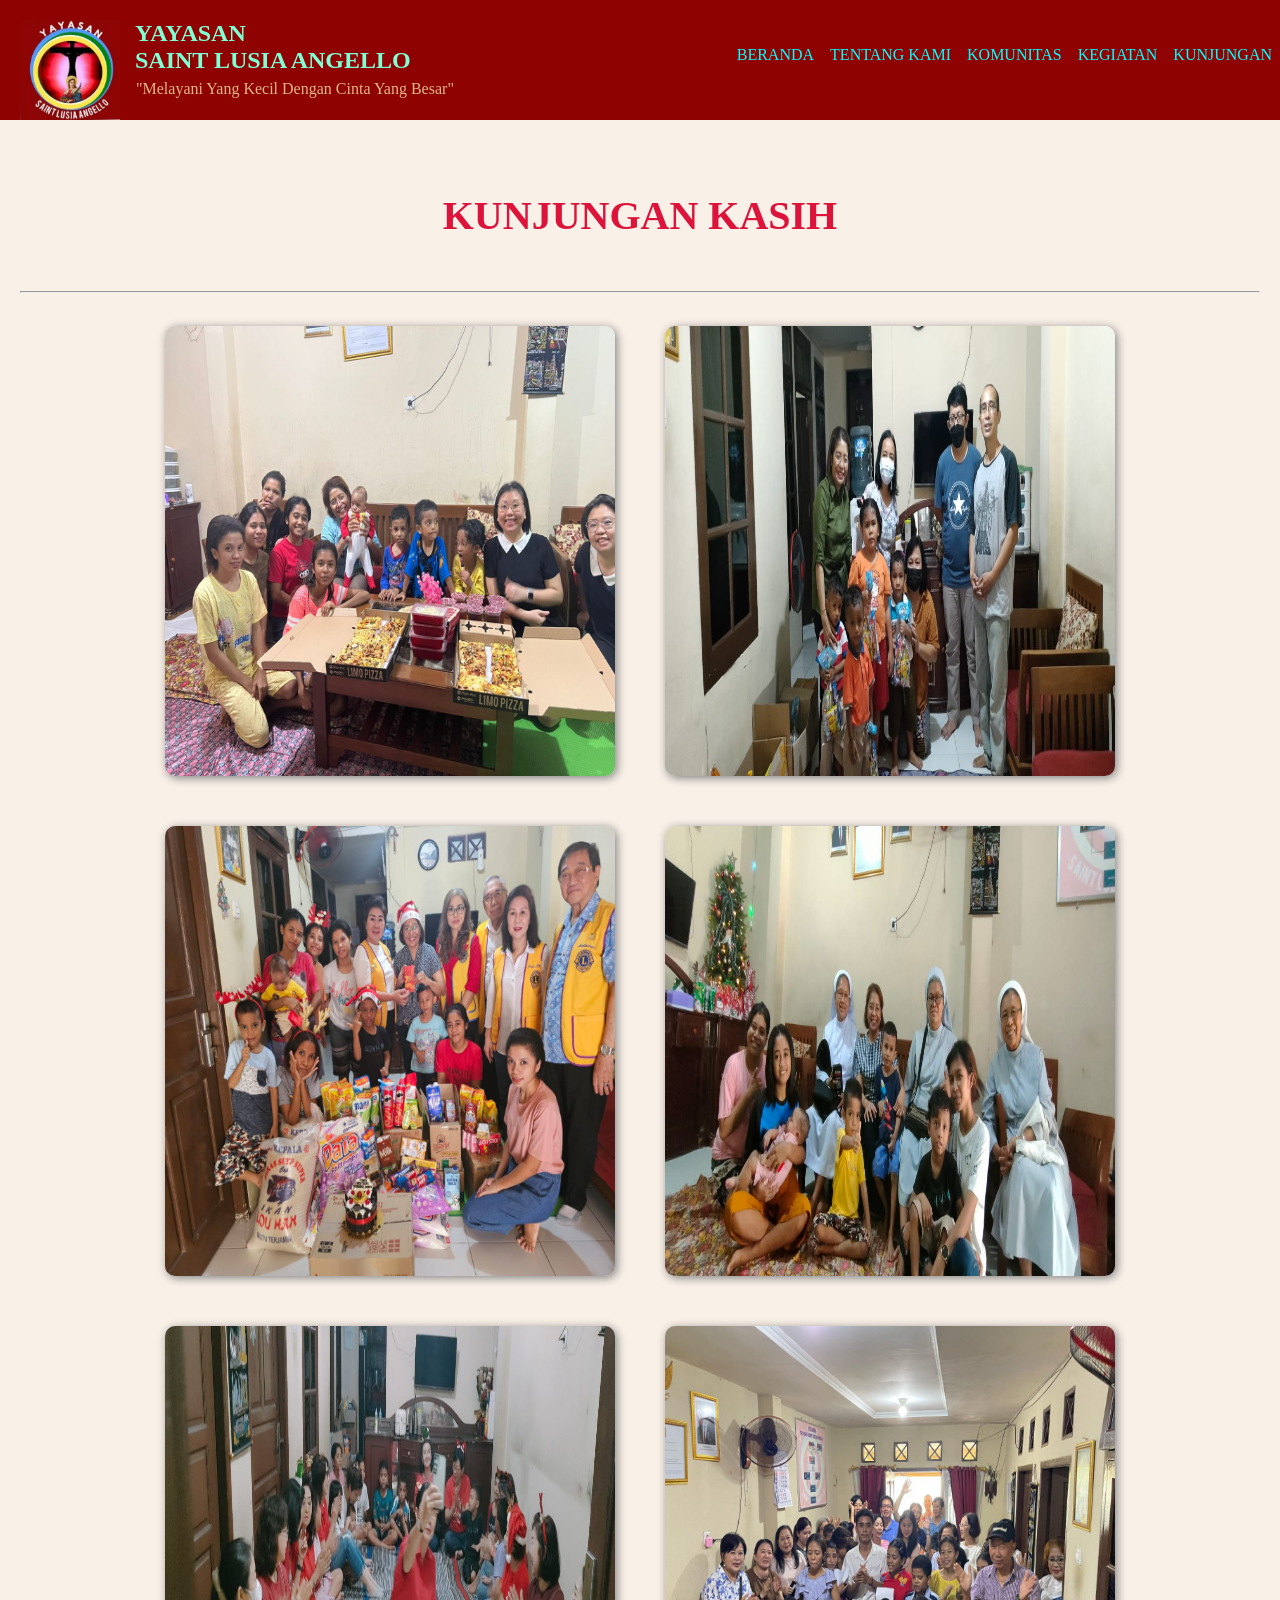
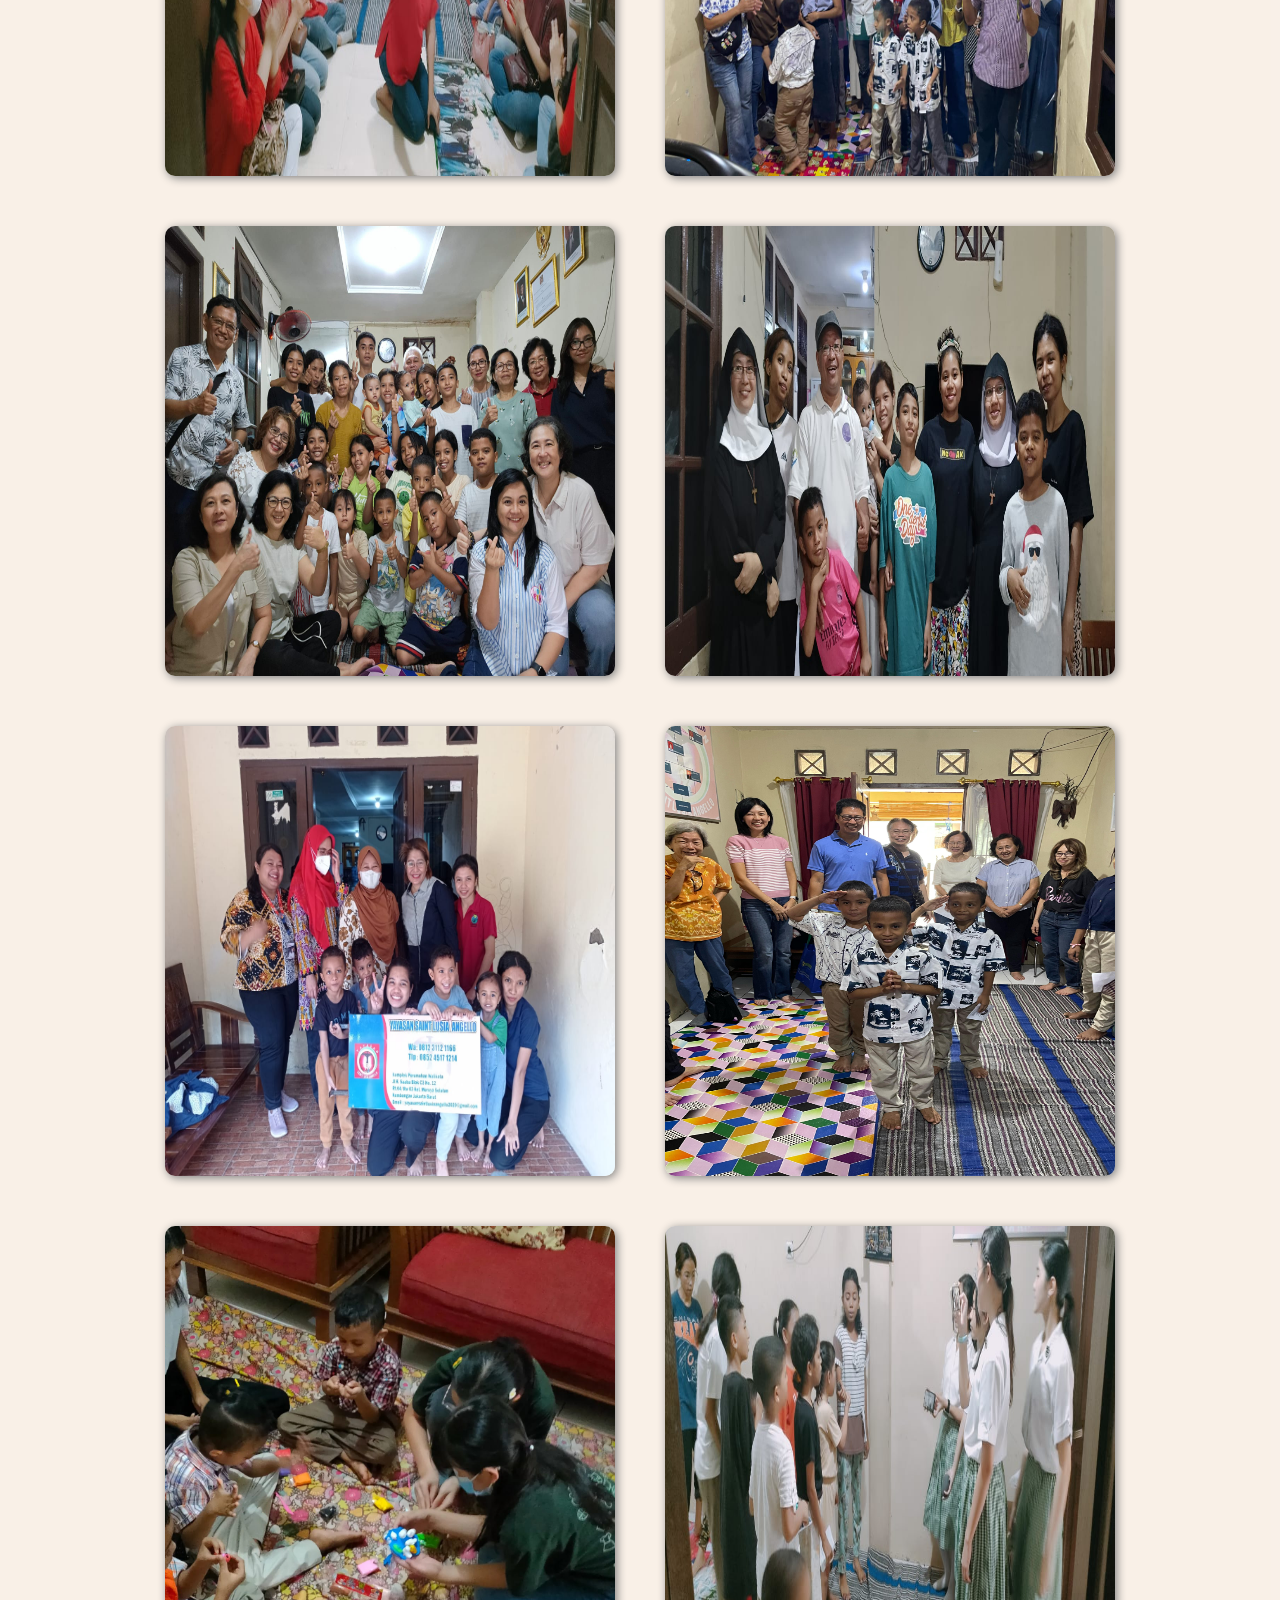
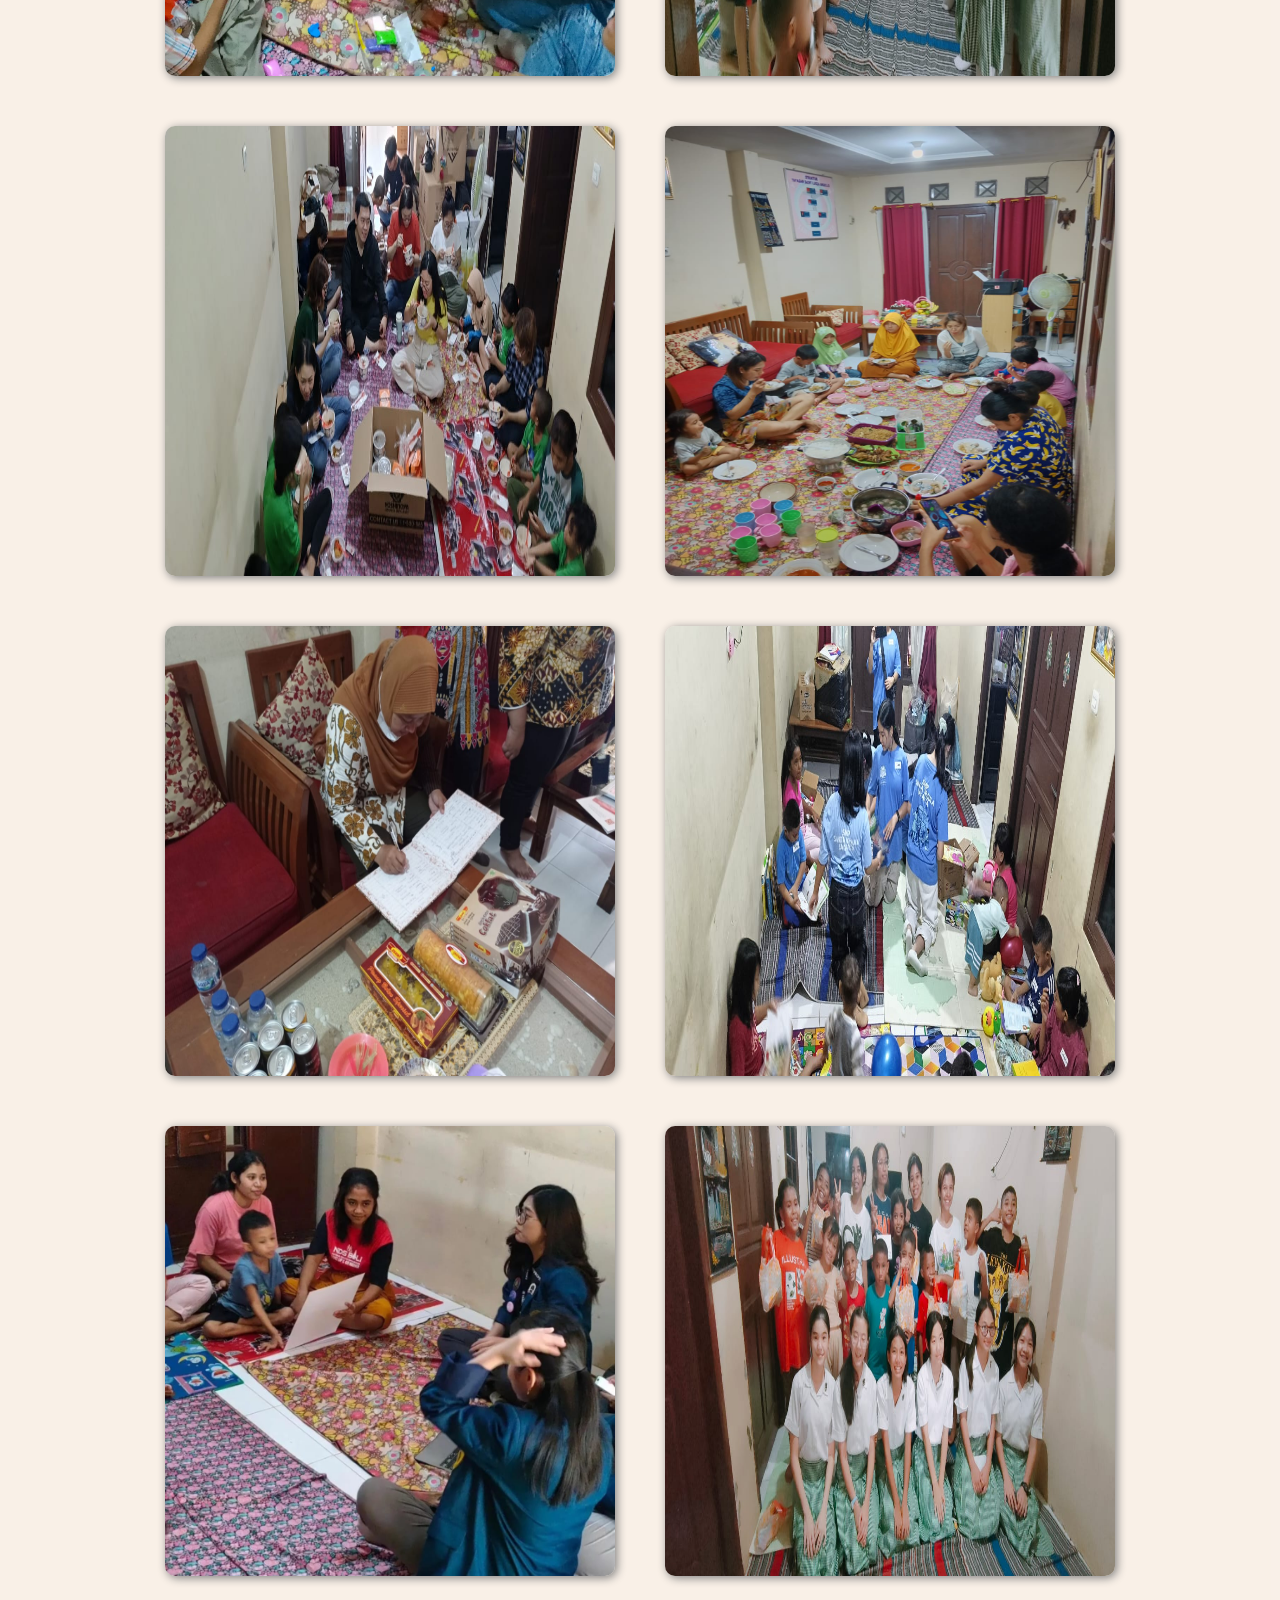
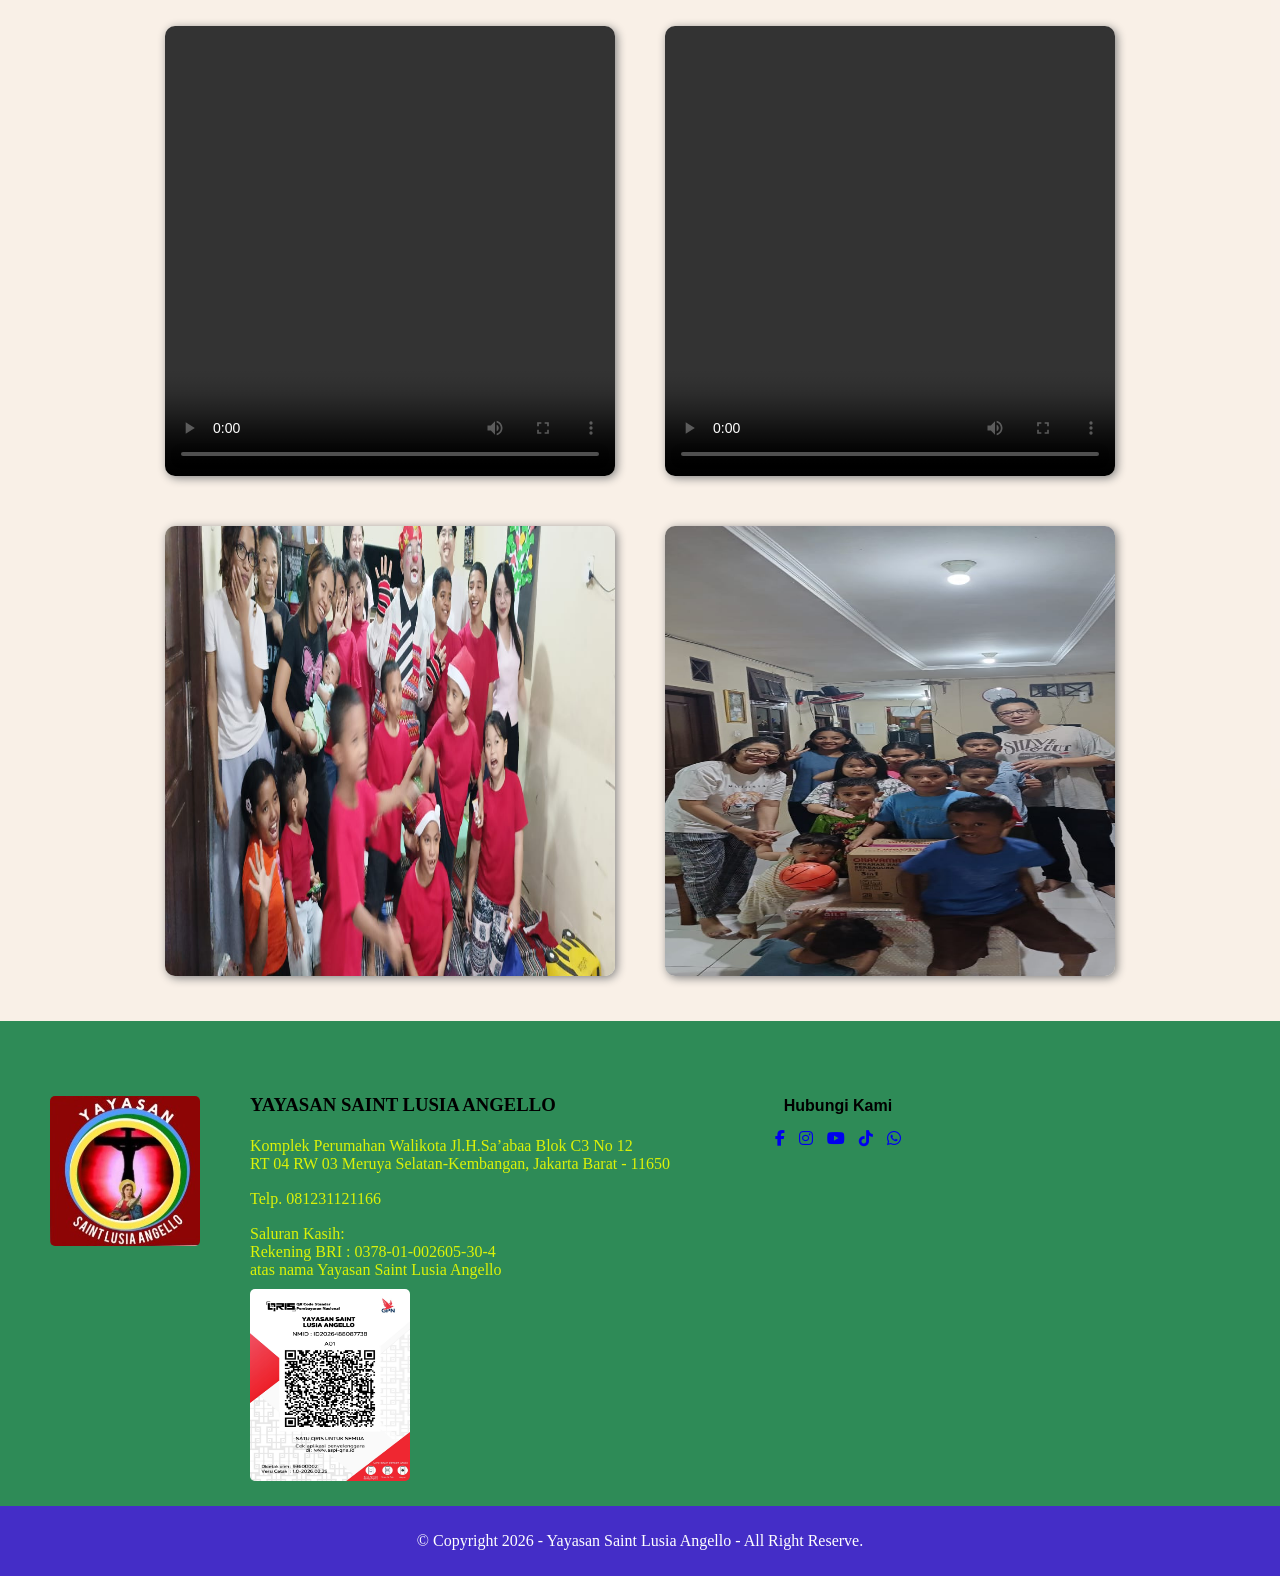
<file: kunjungan.html>
<!doctype html>
<html lang="en">
  <head>
    <meta charset="UTF-8" />
    <meta name="viewport" content="width=device-width, initial-scale=1.0" />
    <title>Kunjungan - Yayasan Saint Lusia Angello</title>
    <link rel="stylesheet" href="kunjungan.css" />
    <link rel="stylesheet" href="font awesome/css/all.css" />
  </head>
  <body>
    <!-- Navigasi Bar -->
    <div id="navigasi-beranda">
      <div class="navigasi-flex">
        <label for="humberger">&#9776;</label>
        <input type="checkbox" id="humberger" />
        <div class="navigasi-menu">
          <img src="media 1/I.02.jpg" alt="" />
          <h2>YAYASAN <br />SAINT LUSIA ANGELLO</h2>
          <p>"Melayani Yang Kecil Dengan Cinta Yang Besar"</p>
        </div>
        <nav>
          <ul>
            <li><a href="index.html">Beranda</a></li>
            <li><a href="teka.html">Tentang Kami</a></li>
            <li><a href="komunitas.html">Komunitas</a></li>
            <li><a href="kegiatan.html">Kegiatan</a></li>
            <li><a href="kunjungan.html">Kunjungan</a></li>
          </ul>
        </nav>
      </div>
    </div>
    <div id="kunjungan">
      <div class="kuju-judul">
        <h1>KUNJUNGAN KASIH</h1>
      </div>
      <hr />
      <div class="kuju-gambar">
        <div class="gambar01">
          <img
            src="media 1/Kunjungan Ibu Notaris Ruping Lolo Alias Vince.jpeg"
            alt=""
          />
          <img
            src="media 2/Kunjungan Perdana Lingkungan Krisantus.jpeg"
            alt=""
          />
        </div>
        <div class="gambar02">
          <img src="media 1/Kunjungan Lion Grup.jpeg" alt="" />
          <img
            src="media 1/Kunjungan dari Suster Provinsial PBHK & Suster Augusta, PBHK.jpeg"
            alt=""
          />
        </div>
        <div class="gambar03">
          <img src="media 1/Kunjungan KEP Paroki Tebet.jpeg" alt="" />
          <img src="media 1/Kunjungan Para Donatur 01.jpeg" alt="" />
        </div>
        <div class="gambar04">
          <img
            src="media 2/Kunjungan Pribadi Keluarga Bapak Wahyudi dkk 2.jpeg"
            alt=""
          />
          <img src="media 2/Kunjungan Suster dan Romo.jpeg" alt="" />
        </div>
        <div class="gambar05">
          <img
            src="media 1/Kegiatan Uji Kelayakan Panti dari Dinas Sosial.jpeg"
            alt=""
          />
          <img src="media 2/Kunjungan Para Donatur 02.jpeg" alt="" />
        </div>
        <div class="gambar06">
          <img src="media 1/K 01.jpeg" alt="" />
          <img src="media 1/K 02.jpeg" alt="" />
        </div>
        <div class="gambar07">
          <img src="media 1/K 03.jpeg" alt="" />
          <img src="media 1/K 04.jpeg" alt="" />
        </div>
        <div class="gambar08">
          <img src="media 1/K 05.jpeg" alt="" />
          <img src="media 1/K 06.jpeg" alt="" />
        </div>
        <div class="gambar09">
          <img src="media 1/K 07.jpeg" alt="" />
          <img src="media 1/K 08.jpeg" alt="" />
        </div>
        <div class="video01">
          <video src="media 1/K 09.mp4" controls></video>
          <video src="media 1/K 10.mp4" controls></video>
        </div>
        <div class="gambar10">
          <img src="media 2/R02.jpeg" alt="" />
          <img src="media 1/Kunjungan Natal 2.jpeg" alt="" />
        </div>
      </div>
    </div>
    <div id="contac">
      <div class="contact-logo">
        <img src="media 1/I.02.jpg" alt="" />
      </div>
      <div class="alamat">
        <h3>YAYASAN SAINT LUSIA ANGELLO</h3>
        <p>
          Komplek Perumahan Walikota Jl.H.Sa’abaa Blok C3 No 12 <br />RT 04 RW
          03 Meruya Selatan-Kembangan, Jakarta Barat - 11650
        </p>
        <p>Telp. 081231121166</p>
        <p>
          Saluran Kasih: <br />
          Rekening BRI : 0378-01-002605-30-4 <br />atas nama Yayasan Saint Lusia
          Angello
        </p>
        <img class="qris" src="media 2/Qris - BRI.jpeg" alt="" />
      </div>
      <div class="hub-kami">
        <h4>Hubungi Kami</h4>
        <div class="sosmed">
          <a href="https://www.facebook.com/?locale=id_ID"
            ><i class="fa-brands fa-facebook-f"></i
          ></a>
          <a href="https://www.instagram.com/yayasansaintlusiaangello/"
            ><i class="fa-brands fa-instagram"></i
          ></a>
          <a href="https://www.youtube.com/@YSLA-25"
            ><i class="fa-brands fa-youtube"></i
          ></a>
          <a href="https://www.tiktok.com/@ysla.50"
            ><i class="fa-brands fa-tiktok"></i
          ></a>
          <a href="https://wa.me/6281231121166?text"
            ><i class="fa-brands fa-whatsapp"></i
          ></a>
        </div>
      </div>
    </div>
    <div id="close">
      <p>
        &copy; Copyright 2026 - Yayasan Saint Lusia Angello - All Right Reserve.
      </p>
    </div>
  </body>
</html>
</file>
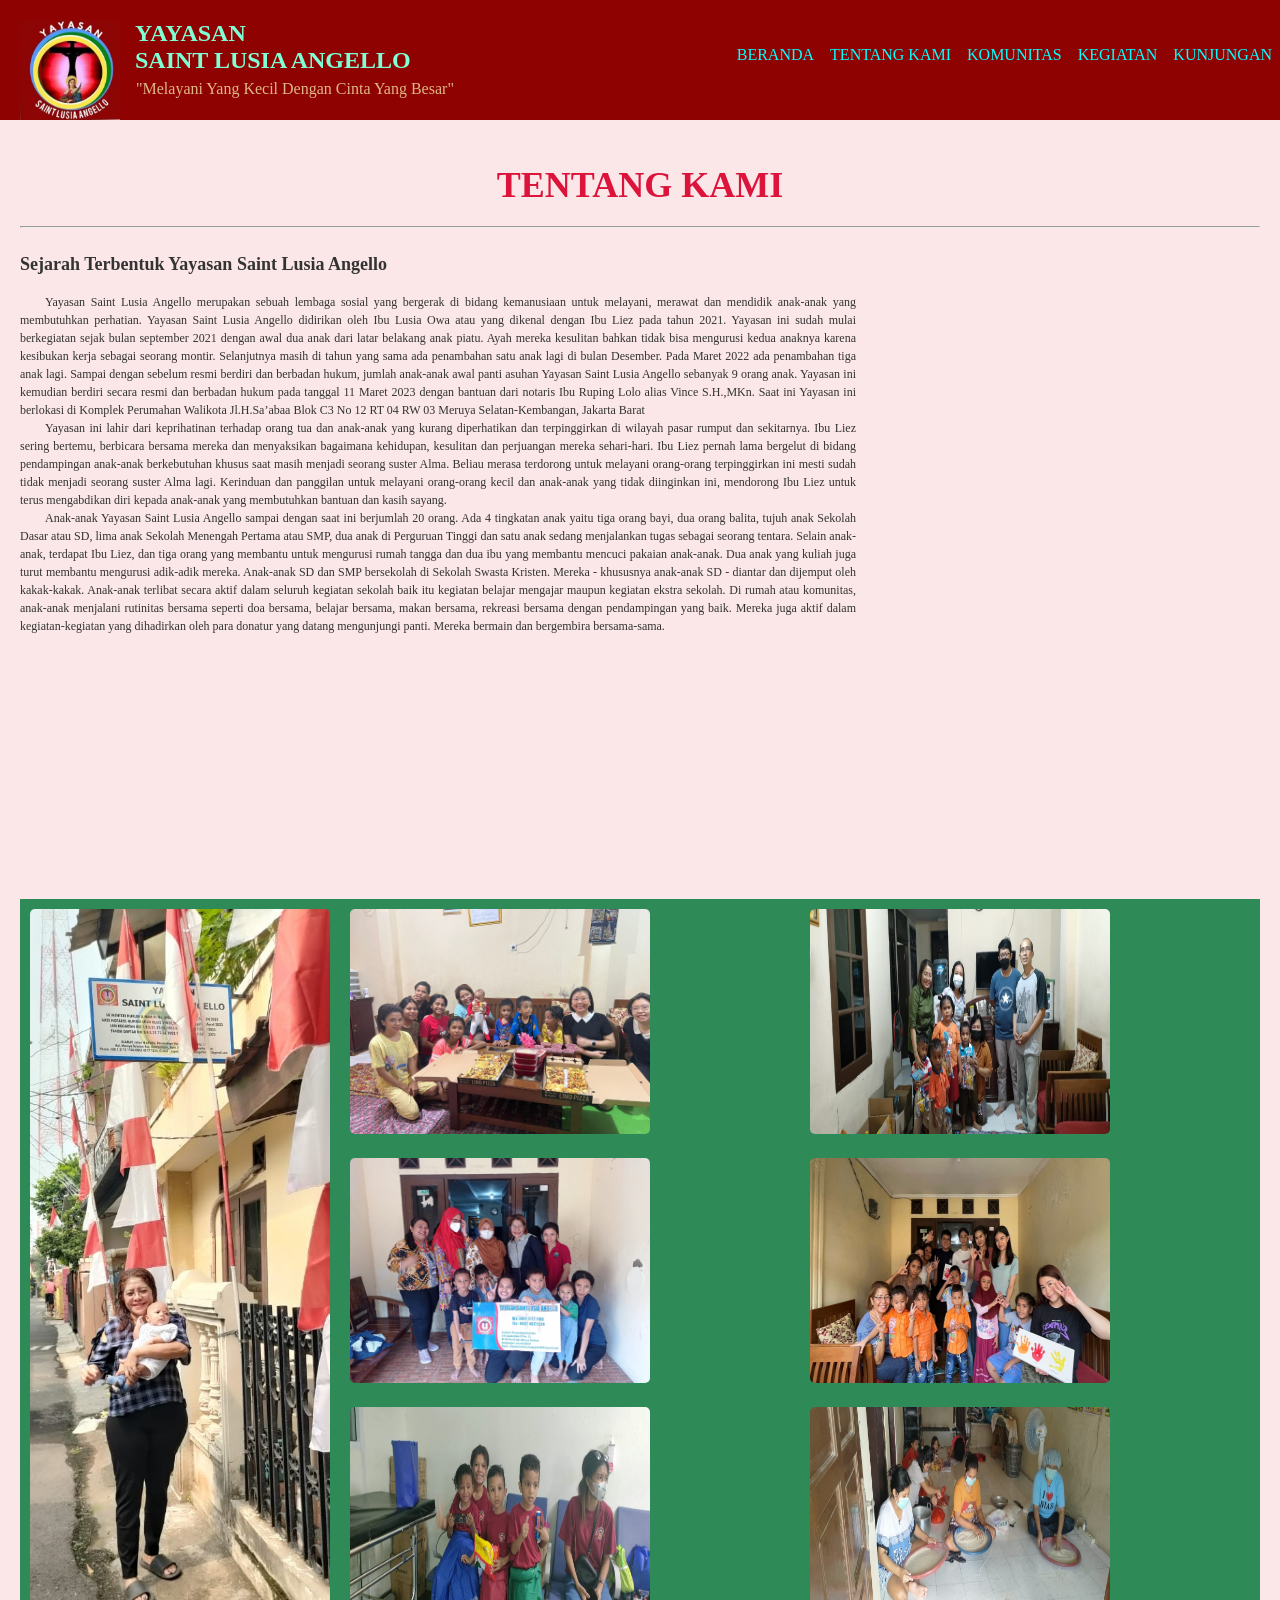
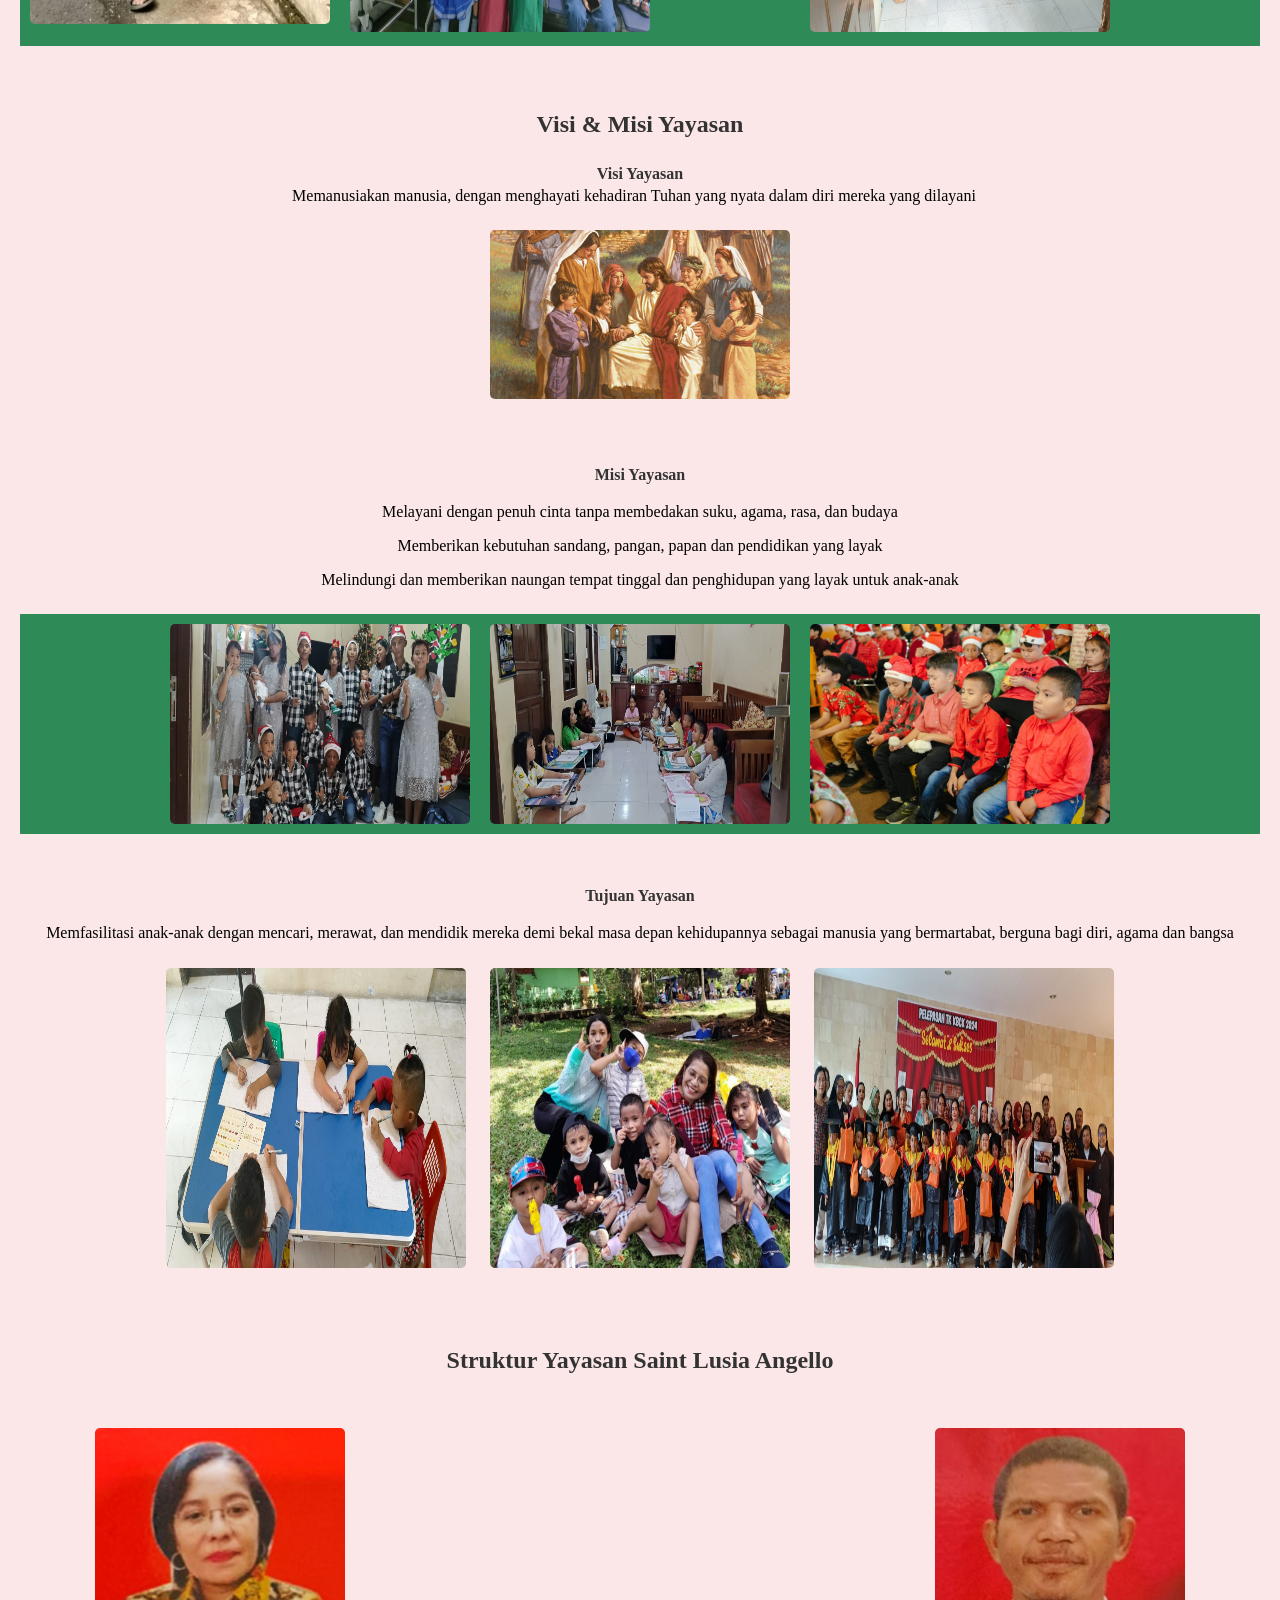
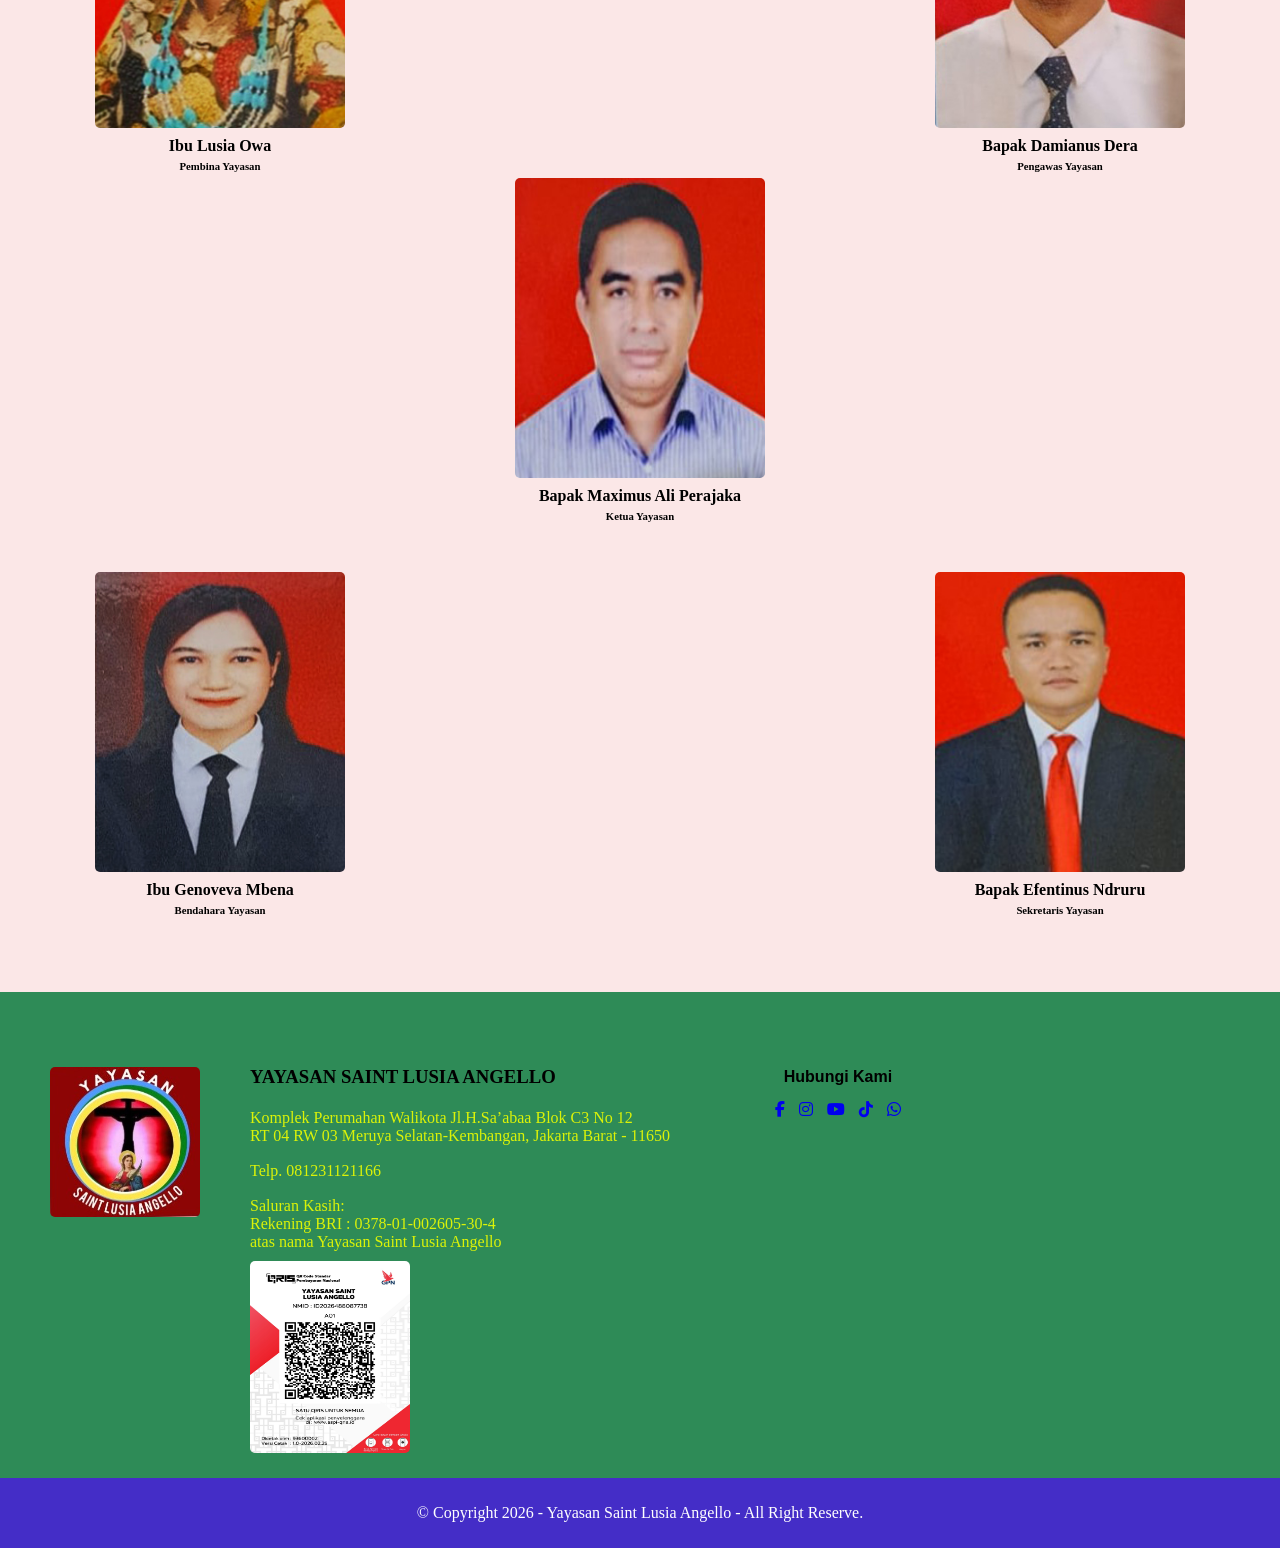
<file: teka.html>
<!doctype html>
<html lang="en">
  <head>
    <meta charset="UTF-8" />
    <meta name="viewport" content="width=device-width, initial-scale=1.0" />
    <title>Tentang Kami - Yayasan Saint Lusia Angello</title>
    <link rel="stylesheet" href="teka.css" />
    <link rel="stylesheet" href="font awesome/css/all.css" />
  </head>
  <body>
    <!-- Navigasi Bar -->
    <div id="navigasi-beranda">
      <div class="navigasi-flex">
        <label for="humberger">&#9776;</label>
        <input type="checkbox" id="humberger" />
        <div class="navigasi-menu">
          <img src="media 1/I.02.jpg" alt="" />
          <h2>YAYASAN <br />SAINT LUSIA ANGELLO</h2>
          <p>"Melayani Yang Kecil Dengan Cinta Yang Besar"</p>
        </div>
        <nav>
          <ul>
            <li><a href="index.html">Beranda</a></li>
            <li><a href="teka.html">Tentang Kami</a></li>
            <li><a href="komunitas.html">Komunitas</a></li>
            <li><a href="kegiatan.html">Kegiatan</a></li>
            <li><a href="kunjungan.html">Kunjungan</a></li>
          </ul>
        </nav>
      </div>
    </div>
    <div id="teka">
      <h1>TENTANG KAMI</h1>
      <hr />
      <div class="teka-seja">
        <div class="seja-isi">
          <h2>Sejarah Terbentuk Yayasan Saint Lusia Angello</h2>
          <p>
            Yayasan Saint Lusia Angello merupakan sebuah lembaga sosial yang
            bergerak di bidang kemanusiaan untuk melayani, merawat dan mendidik
            anak-anak yang membutuhkan perhatian. Yayasan Saint Lusia Angello
            didirikan oleh Ibu Lusia Owa atau yang dikenal dengan Ibu Liez pada
            tahun 2021. Yayasan ini sudah mulai berkegiatan sejak bulan
            september 2021 dengan awal dua anak dari latar belakang anak piatu.
            Ayah mereka kesulitan bahkan tidak bisa mengurusi kedua anaknya
            karena kesibukan kerja sebagai seorang montir. Selanjutnya masih di
            tahun yang sama ada penambahan satu anak lagi di bulan Desember.
            Pada Maret 2022 ada penambahan tiga anak lagi. Sampai dengan sebelum
            resmi berdiri dan berbadan hukum, jumlah anak-anak awal panti asuhan
            Yayasan Saint Lusia Angello sebanyak 9 orang anak. Yayasan ini
            kemudian berdiri secara resmi dan berbadan hukum pada tanggal 11
            Maret 2023 dengan bantuan dari notaris Ibu Ruping Lolo alias Vince
            S.H.,MKn. Saat ini Yayasan ini berlokasi di Komplek Perumahan
            Walikota Jl.H.Sa’abaa Blok C3 No 12 RT 04 RW 03 Meruya
            Selatan-Kembangan, Jakarta Barat
          </p>
          <p>
            Yayasan ini lahir dari keprihatinan terhadap orang tua dan anak-anak
            yang kurang diperhatikan dan terpinggirkan di wilayah pasar rumput
            dan sekitarnya. Ibu Liez sering bertemu, berbicara bersama mereka
            dan menyaksikan bagaimana kehidupan, kesulitan dan perjuangan mereka
            sehari-hari. Ibu Liez pernah lama bergelut di bidang pendampingan
            anak-anak berkebutuhan khusus saat masih menjadi seorang suster
            Alma. Beliau merasa terdorong untuk melayani orang-orang
            terpinggirkan ini mesti sudah tidak menjadi seorang suster Alma
            lagi. Kerinduan dan panggilan untuk melayani orang-orang kecil dan
            anak-anak yang tidak diinginkan ini, mendorong Ibu Liez untuk terus
            mengabdikan diri kepada anak-anak yang membutuhkan bantuan dan kasih
            sayang.
          </p>
          <p>
            Anak-anak Yayasan Saint Lusia Angello sampai dengan saat ini
            berjumlah 20 orang. Ada 4 tingkatan anak yaitu tiga orang bayi, dua
            orang balita, tujuh anak Sekolah Dasar atau SD, lima anak Sekolah
            Menengah Pertama atau SMP, dua anak di Perguruan Tinggi dan satu
            anak sedang menjalankan tugas sebagai seorang tentara. Selain
            anak-anak, terdapat Ibu Liez, dan tiga orang yang membantu untuk
            mengurusi rumah tangga dan dua ibu yang membantu mencuci pakaian
            anak-anak. Dua anak yang kuliah juga turut membantu mengurusi
            adik-adik mereka. Anak-anak SD dan SMP bersekolah di Sekolah Swasta
            Kristen. Mereka - khususnya anak-anak SD - diantar dan dijemput oleh
            kakak-kakak. Anak-anak terlibat secara aktif dalam seluruh kegiatan
            sekolah baik itu kegiatan belajar mengajar maupun kegiatan ekstra
            sekolah. Di rumah atau komunitas, anak-anak menjalani rutinitas
            bersama seperti doa bersama, belajar bersama, makan bersama,
            rekreasi bersama dengan pendampingan yang baik. Mereka juga aktif
            dalam kegiatan-kegiatan yang dihadirkan oleh para donatur yang
            datang mengunjungi panti. Mereka bermain dan bergembira
            bersama-sama.
          </p>
        </div>
        <div class="seja-video">
          <iframe
            width="375"
            height="280"
            src="https://www.youtube.com/embed/puea68HtBs4?si=OuIAynY6OTIeLHdi"
            title="YouTube video player"
            frameborder="0"
            allow="
              accelerometer;
              autoplay;
              clipboard-write;
              encrypted-media;
              gyroscope;
              picture-in-picture;
              web-share;
            "
            referrerpolicy="strict-origin-when-cross-origin"
            allowfullscreen
          ></iframe>
          <iframe
            width="375"
            height="280"
            src="https://www.youtube.com/embed/3xc5EntjwN0?si=jCALD-dWImaDIai2"
            title="YouTube video player"
            frameborder="0"
            allow="
              accelerometer;
              autoplay;
              clipboard-write;
              encrypted-media;
              gyroscope;
              picture-in-picture;
              web-share;
            "
            referrerpolicy="strict-origin-when-cross-origin"
            allowfullscreen
          ></iframe>
        </div>
      </div>
      <div class="seja-galeri">
        <div class="galeri01">
          <img src="media 1/KK Liez Depan Papan Yayasan.jpeg" alt="" />
        </div>
        <div class="galeri02">
          <img
            src="media 1/Kunjungan Ibu Notaris Ruping Lolo Alias Vince.jpeg"
            alt=""
          />
          <img
            src="media 1/Kegiatan Uji Kelayakan Panti dari Dinas Sosial.jpeg"
            alt=""
          />
          <img src="media 2/Old 01.jpeg" alt="" />
        </div>
        <div class="galeri03">
          <img
            src="media 2/Kunjungan Perdana Lingkungan Krisantus.jpeg"
            alt=""
          />
          <img src="media 1/Kunjungan Kakak-Kakak Mahasiswa.jpeg" alt="" />
          <img src="media 2/Old 02.jpeg" alt="" />
        </div>
      </div>
    </div>
    <div id="vimi">
      <h2>Visi & Misi Yayasan</h2>
      <div class="vimi-visi">
        <h3>Visi Yayasan</h3>
        <div class="rincian-visi">
          <p>
            Memanusiakan manusia, dengan menghayati kehadiran Tuhan yang nyata
            dalam diri mereka yang dilayani
          </p>
          <img src="media 2/Yesus dan Anak-Anak.jpg" alt="" />
        </div>
      </div>
      <div class="vimi-misi">
        <h3>Misi Yayasan</h3>
        <div class="rincian-misi">
          <p>
            Melayani dengan penuh cinta tanpa membedakan suku, agama, rasa, dan
            budaya
          </p>

          <p>
            Memberikan kebutuhan sandang, pangan, papan dan pendidikan yang
            layak
          </p>
          <p>
            Melindungi dan memberikan naungan tempat tinggal dan penghidupan
            yang layak untuk anak-anak
          </p>
        </div>
        <div class="misi-gambar">
          <img src="media 2/N 02.jpeg" alt="" />
          <img src="media 2/Visi 02.jpeg" alt="" />
          <img src="media 2/Visi 03.jpeg" alt="" />
        </div>
      </div>
      <div class="vimi-tujuan">
        <h3>Tujuan Yayasan</h3>
        <p>
          Memfasilitasi anak-anak dengan mencari, merawat, dan mendidik mereka
          demi bekal masa depan kehidupannya sebagai manusia yang bermartabat,
          berguna bagi diri, agama dan bangsa
        </p>
      </div>
      <div class="tujuan-gambar">
        <img src="media 2/Tujuan 01.jpeg" alt="" />
        <img src="media 2/Tujuan 02.jpeg" alt="" />
        <img src="media 2/Pendidikan 1.jpeg" alt="" />
      </div>
    </div>
    <div id="pengurus">
      <h2>Struktur Yayasan Saint Lusia Angello</h2>
      <div class="pengurus-ysla01-02">
        <div class="liez">
          <img src="media 1/Ibu Liez.jpg" alt="" />
          <h4>Ibu Lusia Owa</h4>
          <h6>Pembina Yayasan</h6>
        </div>
        <div class="dami">
          <img src="media 1/Bpk. Damianus Dera.jpg" alt="" />
          <h4>Bapak Damianus Dera</h4>
          <h6>Pengawas Yayasan</h6>
        </div>
      </div>
      <div class="pengurus03">
        <img src="media 1/Bapak Maximus Ali Perajaka.jpg" alt="" />
        <h4>Bapak Maximus Ali Perajaka</h4>
        <h6>Ketua Yayasan</h6>
      </div>
      <div class="pengurus04-05">
        <div class="bendahara">
          <img src="media 1/ibu Genoveva.jpg" alt="" />
          <h4>Ibu Genoveva Mbena</h4>
          <h6>Bendahara Yayasan</h6>
        </div>
        <div class="sekre">
          <img src="media 1/Bpk. Efen Ndruru.jpg" alt="" />
          <h4>Bapak Efentinus Ndruru</h4>
          <h6>Sekretaris Yayasan</h6>
        </div>
      </div>
    </div>
    <div id="contac">
      <div class="contact-logo">
        <img src="media 1/I.02.jpg" alt="" />
      </div>
      <div class="alamat">
        <h3>YAYASAN SAINT LUSIA ANGELLO</h3>
        <p>
          Komplek Perumahan Walikota Jl.H.Sa’abaa Blok C3 No 12 <br />RT 04 RW
          03 Meruya Selatan-Kembangan, Jakarta Barat - 11650
        </p>
        <p>Telp. 081231121166</p>
        <p>
          Saluran Kasih: <br />
          Rekening BRI : 0378-01-002605-30-4 <br />atas nama Yayasan Saint Lusia
          Angello
        </p>
        <img class="qris" src="media 2/Qris - BRI.jpeg" alt="">
      </div>
      <div class="hub-kami">
        <h4>Hubungi Kami</h4>
        <div class="sosmed">
          <a href="https://www.facebook.com/?locale=id_ID"
            ><i class="fa-brands fa-facebook-f"></i
          ></a>
          <a href="https://www.instagram.com/yayasansaintlusiaangello/"
            ><i class="fa-brands fa-instagram"></i
          ></a>
          <a href="https://www.youtube.com/@YSLA-25"
            ><i class="fa-brands fa-youtube"></i
          ></a>
          <a href="https://www.tiktok.com/@ysla.50"
            ><i class="fa-brands fa-tiktok"></i
          ></a>
          <a href="https://wa.me/6281231121166?text"
            ><i class="fa-brands fa-whatsapp"></i
          ></a>
        </div>
      </div>
    </div>
    <div id="close">
      <p>
        &copy; Copyright 2026 - Yayasan Saint Lusia Angello - All Right Reserve.
      </p>
    </div>
  </body>
</html>
</file>
<file: styles.css>
* {
  box-sizing: border-box;
}
html,
body {
  padding: 0;
  margin: 0;
  font-family: Georgia, "Times New Roman", Times, serif;
}
/* navigasi */
#navigasi-beranda {
  background-color: rgb(143, 2, 2);
  position: sticky;
  top: 0;
}
.navigasi-flex {
  display: flex;
  flex-direction: row;
  justify-content: space-between;
  width: 100%;
  height: 120px;
}
.navigasi-flex label,
#humberger {
  display: none;
}
nav ul {
  list-style-type: none;
  display: flex;
  padding: 0;
  margin: 0;
}
nav ul li a {
  display: block;
  color: aqua;
  padding: 25px 8px;
  text-decoration: none;
  line-height: 60px;
  text-transform: uppercase;
}
nav ul li a:hover {
  transition: all 0.5s;
  color: chocolate;
}
.navigasi-menu {
  display: flex;
}
.navigasi-menu img {
  width: 100px;
  height: 100px;
  margin: 20px 0 0 20px;
}
.navigasi-menu h2 {
  margin-top: 20px;
  color: aquamarine;
  margin-left: 15px;
}
.navigasi-menu p {
  display: flex;
  color: burlywood;
  text-align: center;
  position: absolute;
  margin-left: 136px;
  margin-top: 80px;
}

/* Hero Image */
#hero {
  height: 100vh;
  background-size: contain;
  display: flex;
  flex-direction: column;
  justify-content: center;
  background-repeat: no-repeat;
  margin-top: -115px;
  background-color: rgba(205, 134, 63, 0.123);
}
#teka {
  display: flex;
  background-color: rgba(205, 134, 63, 0.123);
}
#teka h2 {
  margin: 25px;
  font-size: 50px;
  text-align: center;
  color: crimson;
  margin-bottom: 25px;
}
#teka p {
  margin: 25px;
  text-align: center;
  margin-bottom: 75px;
}
#teka button {
  margin: 25px;
  display: block;
  margin: 0 auto;
  background-color: crimson;
  color: white;
  padding: 10px 20px;
  border-radius: 5px;
  cursor: pointer;
  font-weight: bolder;
}
.teka-text a {
  text-decoration: none;
}
#teka img {
  margin: 25px 25px 25px 25px;
  border-radius: 5px;
}
#sambutan {
  display: flex;
  background-color: rgba(205, 134, 63, 0.123);
  padding-bottom: 75px;
}
.sambutan-gambar {
  display: block;
  margin: 75px 50px 0 25px;
}
.sambutan-gambar img {
  border-radius: 5px;
  width: 350px;
  height: 350px;
  margin-top: 100px;
}
.sambutan-text {
  margin: 100px 10px 0 0;
}
.sambutan-text h3 {
  font-style: bolder;
  font-size: xx-large;
  color: crimson;
}
.sambutan-text p {
  margin: 10px 0;
  line-height: 1.5;
  text-align: justify;
}
#kaber {
  background-color: rgba(205, 134, 63, 0.123);
  padding: 18px 0;
}
#kaber h2 {
  text-align: center;
  font-size: 40px;
  color: crimson;
}
.kaber-cupli01 {
  display: flex;
  margin: 10px 0 0 25px;
  width: 95%;
}
.cup01 {
  text-align: center;
  margin-left: 50px;
}
.cup01 img {
  width: 300px;
  height: 300px;
  border-radius: 5px;
  margin-top: 15px;
}
.cup01 h4 {
  font-family: Arial, Helvetica, sans-serif;
  text-align: justify;
  font-weight: 100;
  margin-top: -2px;
  margin-left: 75px;
  margin-right: 15%;
}
.cup01 p {
  font-family: Arial, Helvetica, sans-serif;
  text-align: justify;
  margin-left: 75px;
  margin-right: 15%;
  font-weight: 100;
  font-size: small;
}
.cup02 {
  text-align: center;
}
.cup02 img {
  width: 300px;
  height: 300px;
  border-radius: 5px;
  margin-top: 15px;
}
.cup02 h4 {
  font-family: Arial, Helvetica, sans-serif;
  text-align: justify;
  font-weight: 100;
  margin-top: -2px;
  margin-left: 65px;
  margin-right: 15%;
}
.cup02 p {
  font-family: Arial, Helvetica, sans-serif;
  text-align: justify;
  margin-left: 65px;
  margin-right: 15%;
  font-weight: 100;
  font-size: small;
}
.kaber-cupli02 {
  padding-bottom: 75px;
}
.kaber-grup1 {
  display: flex;
  margin: 10px 0 0 10px;
  width: 95%;
  margin-top: 50px;
}
.kaber-grup1 .klip01 {
  text-align: justify;
  width: 100%;
  margin: 15px;
}
.kaber-grup1 .klip01 img {
  width: 300px;
  height: 400px;
  border-radius: 5px;
}
.kaber-grup1 .klip02 {
  text-align: justify;
  width: 100%;
  margin: 15px;
}
.kaber-grup1 .klip02 img {
  width: 300px;
  height: 400px;
  border-radius: 5px;
}
.kaber-grup1 .klip03 {
  text-align: justify;

  width: 100%;
  margin: 15px;
}
.kaber-grup1 .klip03 img {
  width: 300px;
  height: 400px;
  border-radius: 5px;
}

.kaber-grup2 {
  display: flex;
  margin: 10px 0 0 10px;
  width: 95%;
  margin-top: 50px;
}
.kaber-grup2 .klip04 {
  text-align: justify;
  width: 100%;
  margin: 15px;
}
.kaber-grup2 .klip04 img {
  width: 300px;
  height: 400px;
  border-radius: 5px;
}
.kaber-grup2 .klip05 {
  text-align: justify;
  width: 100%;
  margin: 15px;
}
.kaber-grup2 .klip05 img {
  width: 300px;
  height: 400px;
  border-radius: 5px;
}
.kaber-grup2 .klip06 {
  text-align: justify;

  width: 100%;
  margin: 15px;
}
.kaber-grup2 .klip06 img {
  width: 300px;
  height: 400px;
  border-radius: 5px;
}

#galeri {
  background-color: rgba(205, 134, 63, 0.123);
  padding: 2px 0 18px;
}
#galeri h2 {
  text-align: center;
  font-size: 40px;
  color: crimson;
}
.galeri-all {
  background-color: seagreen;
}
.galeri-01 {
  display: flex;
  justify-content: center;
  padding: 20px;
  gap: 20px;
}
.galeri-01 img {
  width: 300px;
  height: 200px;
  border-radius: 5px;
}
.galeri-02 {
  display: flex;
  justify-content: center;
  padding: 20px;
  gap: 20px;
}
.galeri-02 img {
  width: 300px;
  height: 200px;
  border-radius: 5px;
}
.galeri-03 {
  display: flex;
  justify-content: center;
  padding: 20px;
  gap: 20px;
}
.galeri-03 img {
  width: 300px;
  height: 200px;
  border-radius: 5px;
}
.galeri-04 {
  display: flex;
  justify-content: center;
  padding: 20px;
  gap: 20px;
}
.galeri-04 img {
  width: 300px;
  height: 200px;
  border-radius: 5px;
}
.galeri-05 {
  display: flex;
  justify-content: center;
  padding: 20px;
  gap: 20px;
}
.galeri-05 img {
  width: 300px;
  height: 200px;
  border-radius: 5px;
}

#saluran {
  background-color: rgba(205, 134, 63, 0.123);
  padding: 2px 0 18px;
}
#saluran h2 {
  text-align: center;
  font-size: 40px;
  color: crimson;
}
#saluran p {
  font-size: 18px;
  color: black;
  margin: 25px;
  text-indent: 25px;
  text-align: justify;
  margin-bottom: 50px;
}
#saluran img {
  width: 20rem;
  height: 20rem;
  border-radius: 5px;
  margin: 15px 0 0 35%;
}
#saluran h4 {
  font-size: 18px;
  color: black;
  margin: 25px;
  text-align: center;
  margin-bottom: 50px;
}

#contac {
  background-color: seagreen;
  display: flex;
  padding-bottom: 25px;
}
#contac img {
  width: 150px;
  height: 150px;
  border-radius: 5px;
  margin: 75px 0 0 50px;
}
#contac .alamat {
  display: flex;
  flex-direction: column;
  margin: 55px 0 0 50px;
}
#contac .alamat h4 {
  font-family: Arial, Helvetica, sans-serif;
  font-weight: bold;
  margin-bottom: 5px;
}
#contac .alamat p {
  margin-top: 2px;
  margin-bottom: 15px;
  color: rgb(219, 243, 8);
}
#contac .hub-kami {
  text-align: center;
  margin: 55px 0 0 100px;
}
#contac .hub-kami h4 {
  font-family: Arial, Helvetica, sans-serif;
  font-weight: bold;
  margin-bottom: 15px;
}
#contac .sosmed a {
  margin: auto 5px;
}

#close {
  text-align: center;
  background-color: rgb(68, 45, 199);
  color: white;
  padding: 10px 0;
}

/* Responsive */

@media (max-width: 768px) {
  #navigasi-beranda .navigasi-flex label {
    display: inline-block;
    color: aqua;
    font-style: normal;
    font-size: 20px;
    padding: 8px;
  }
  #navigasi-beranda .navigasi-flex {
    width: 100%;
  }
  nav ul {
    flex-direction: column;
    width: 100%;
    position: absolute;
    top: 120px;
    left: 0;
  }
  nav ul li a {
    display: block;
    color: aqua;
    padding: 0 30px;
    height: auto;
    right: 180px;
    background-color: rgb(143, 2, 2);
    font-size: 15px;
  }
  .navigasi-menu {
    position: absolute;
    left: 250px;
  }
  .navigasi-menu h2 {
    left: 300px;
  }
  .navigasi-menu p {
    text-align: justify;
    font-size: 15px;
    left: -25px;
  }
  .navigasi-menu img {
    width: 75px;
    height: 75px;
    border: 50%;
  }
  #navigasi-beranda nav {
    display: none;
  }
  #navigasi-beranda .navigasi-flex input:checked ~ nav {
    display: flex;
  }

  /* hero */
  #hero {
    height: 60vh;
  }

  /* Kaber */
  .kaber-grup2 {
    width: 90%;
  }
  .kaber-grup2 .klip04 {
    width: 30%;
  }
  .kaber-grup2 .klip05 {
    width: 30%;
  }
  .kaber-grup2 .klip06 {
    width: 30%;
  }
}
@media (max-width: 480px) {
  /* Navigasi */
  #navigasi-beranda .navigasi-flex label {
    display: inline-block;
    color: aqua;
    font-style: normal;
    font-size: 30px;
    padding: 8px;
  }
  #navigasi-beranda .navigasi-flex {
    width: 100%;
  }
  nav ul {
    flex-direction: column;
    width: 100%;
    position: absolute;
    top: 120px;
    left: 0;
  }
  nav ul li a {
    display: block;
    color: aqua;
    padding: 0 30px;
    height: auto;
    right: 180px;
    background-color: rgb(143, 2, 2);
    font-size: 0.9rem;
  }
  .navigasi-menu {
    position: absolute;
    left: 75px;
  }
  .navigasi-menu h2 {
    left: 75px;
    font-size: 0.9rem;
  }
  .navigasi-menu p {
    text-align: justify;
    font-size: 0.9rem;
    left: -25px;
    top: -18px;
  }
  .navigasi-menu img {
    width: 75px;
    height: 75px;
    border: 50%;
  }
  #navigasi-beranda nav {
    display: none;
  }
  #navigasi-beranda .navigasi-flex input:checked ~ nav {
    display: flex;
  }

  /* hero */
  #hero {
    height: 50vh;
    background-color: white;
  }

  /* Teka */
  #teka {
    display: block;
    margin-top: -115px;
    background-color: white;
  }
  #teka h2 {
    font-size: 2rem;
  }
  .teka-gambar {
    text-align: center;
  }
  .teka-gambar img {
    width: 50%;
    height: auto;
  }
  #teka button {
    margin-top: -65px;
  }

  /* Sambutan */
  #sambutan {
    display: block;
    background-color: white;
    padding: 20px;
    text-align: center;
    margin-top: -115px;
  }
  .sambutan-text {
    margin-top: -25px;
  }
  .sambutan-text h2 {
    font-size: 2rem;
  }
  .sambutan-text p {
    font-size: 1rem;
    line-height: 1.5;
    color: black;
  }

  /* Kaber */
  #kaber {
    background-color: rgb(250, 250, 250);
  }
  #kaber h2 {
    font-size: 2rem;
    text-align: center;
  }
  .kaber-cupli01 {
    display: block;
  }
  .kaber-grup2 {
    display: block;
  }
  .cup01 {
    text-align: center;
    margin-left: 0;
  }
  .cup01 img {
    width: 50%;
  }
  .cup01 h4 {
    text-align: center;
    margin: -2px 15% 0 75px;
  }
  .cup02 {
    text-align: center;
    margin-left: 0;
    margin-top: 15px;
  }
  .cup02 img {
    width: 50%;
  }
  .cup02 h4 {
    text-align: center;
    margin: -2px 15% 0 75px;
  }
  .kaber-grup2 .klip04 {
    text-align: center;
    width: 100%;
    margin-top: -65px;
  }
  .kaber-grup2 .klip04 img {
    width: 75%;
    border-radius: 5px;
  }
  .kaber-grup2 .klip04 h4 {
    text-align: center;
    margin: -2px 15% 0 75px;
  }
  .kaber-grup2 .klip04 p {
    text-align: justify;
    margin: 5px 15% 25px 75px;
  }

  .kaber-grup2 .klip05 {
    text-align: center;
    width: 100%;
  }
  .kaber-grup2 .klip05 img {
    width: 75%;
    border-radius: 5px;
  }
  .kaber-grup2 .klip05 h4 {
    text-align: center;
    margin: -2px 15% 0 75px;
  }
  .kaber-grup2 .klip05 p {
    text-align: justify;
    margin: 5px 15% 25px 75px;
  }
  .kaber-grup2 .klip06 {
    text-align: center;
    width: 100%;
    margin-top: 25px;
  }
  .kaber-grup2 .klip06 img {
    width: 75%;
    border-radius: 5px;
  }
  .kaber-grup2 .klip06 h4 {
    text-align: center;
    margin: -2px 15% 0 75px;
  }
  .kaber-grup2 .klip06 p {
    text-align: justify;
    margin: 5px 15% 25px 75px;
  }

  /* Galeri */
  .galeri-01 {
    display: block;
  }
  .galeri-01 img {
    border-radius: 5%;
    margin-bottom: 5%;
  }
  .galeri-02 {
    display: block;
    margin-top: -10%;
  }
  .galeri-02 img {
    border-radius: 5%;
    margin-bottom: 5%;
  }
  .galeri-03 {
    display: block;
    margin-top: -10%;
  }
  .galeri-03 img {
    border-radius: 5%;
    margin-bottom: 5%;
  }
  .galeri-04 {
    display: block;
    margin-top: -10%;
  }
  .galeri-04 img {
    border-radius: 5%;
    margin-bottom: 5%;
  }
  .galeri-05 {
    display: block;
    margin-top: -10%;
  }
  .galeri-05 img {
    border-radius: 5%;
    margin-bottom: 5%;
  }
  .galeri-all {
    text-align: center;
    background-color: white;
  }

  #saluran img {
    width: 10rem;
    height: 15rem;
    border-radius: 5px;
    margin: -40px 0 0 32%;
  }
  #contac {
    display: block;
  }
  #contac .contact-logo {
    text-align: center;
  }
  #contac .contact-logo img {
    width: 35%;
    height: auto;
    margin: 5px 0 0 1px;
  }
  #contac .alamat {
    margin-top: -25px;
    padding-top: 25px;
  }
  #contac .hub-kami {
    margin: 0;
    padding-top: 25px;
    text-align: center;
  }
}
</file>
<file: kegiatan.css>
* {
  box-sizing: border-box;
}
html,
body {
  padding: 0;
  margin: 0;
  font-family: Georgia, "Times New Roman", Times, serif;
}
/* navigasi */
#navigasi-beranda {
  background-color: rgb(143, 2, 2);
  position: sticky;
  top: 0;
}
.navigasi-flex {
  display: flex;
  flex-direction: row;
  justify-content: space-between;
  width: 100%;
  height: 120px;
}
.navigasi-flex label,
#humberger {
  display: none;
}
nav ul {
  list-style-type: none;
  display: flex;
  padding: 0;
  margin: 0;
}
nav ul li a {
  display: block;
  color: aqua;
  padding: 25px 8px;
  text-decoration: none;
  line-height: 60px;
  text-transform: uppercase;
}
nav ul li a:hover {
  transition: all 0.5s;
  color: chocolate;
}
.navigasi-menu {
  display: flex;
}
.navigasi-menu img {
  width: 100px;
  height: 100px;
  margin: 20px 0 0 20px;
}
.navigasi-menu h2 {
  margin-top: 20px;
  color: aquamarine;
  margin-left: 15px;
}
.navigasi-menu p {
  display: flex;
  color: burlywood;
  text-align: center;
  position: absolute;
  margin-left: 136px;
  margin-top: 80px;
}

#kegi {
  width: 100%;
  background-color: rgba(233, 136, 136, 0.205);
}
#kegi h1 {
  color: crimson;
  text-align: center;
  padding: 40px 20px 20px 20px;
  font-size: 40px;
  margin-top: -1px;
}
.kegi-komu {
  width: 100%;
}
.kegi-komu h2 {
  font-family:
    "Trebuchet MS", "Lucida Sans Unicode", "Lucida Grande", "Lucida Sans",
    Arial, sans-serif;
  color: rgba(206, 19, 19, 0.808);
}
.kegi-flex01 {
  width: 100%;
  display: flex;
  margin-bottom: 25px;
}
.kegi-image01 {
  width: 35%;
}
.kegi-image01 img {
  width: 100%;
  height: 260px;
  margin-top: 25px;
  margin-left: 10px;
}
.kegi-text01 {
  width: 65%;
  margin-left: 25px;
}
.kegi-text01 h4 {
  color: rgba(0, 0, 255, 0.603);
  text-align: center;
  font-size: 25px;
}
.kegi-text01 p {
  text-align: justify;
  text-indent: 25px;
  margin: 10px;
}
.kegi-flex02 {
  display: flex;
  width: 100%;
  margin-bottom: 25px;
}
.kegi-text02 {
  width: 50%;
  margin-left: 5px;
}
.kegi-text02 h4 {
  color: rgba(0, 0, 255, 0.603);
  text-align: center;
  font-size: 25px;
}
.kegi-text02 p {
  text-align: justify;
  text-indent: 25px;
  margin: 10px;
}
.kegi-image02 {
  width: 50%;
}
.kegi-image02 img {
  width: 235px;
  height: 230px;
  margin-top: 25px;
  margin-left: 10px;
  object-fit: cover;
  margin-top: 35px;
}
.kegi-flex03 {
  width: 100%;
  display: flex;
  margin-bottom: 25px;
}
.kegi-image03 {
  width: 35%;
}
.kegi-image03 img {
  width: 100%;
  height: 215px;
  margin-top: 25px;
  margin-left: 10px;
  object-fit: cover;
}
.kegi-text03 {
  width: 65%;
  margin-left: 25px;
}
.kegi-text03 h4 {
  color: rgba(0, 0, 255, 0.603);
  text-align: center;
  font-size: 25px;
}
.kegi-text03 p {
  text-align: justify;
  text-indent: 25px;
  margin: 10px;
}

.kegi-flex04 {
  display: flex;
  width: 100%;
  margin-bottom: 25px;
}
.kegi-text04 {
  width: 50%;
  margin-left: 5px;
}
.kegi-text04 h4 {
  color: rgba(0, 0, 255, 0.603);
  text-align: center;
  font-size: 25px;
}
.kegi-text04 p {
  text-align: justify;
  text-indent: 25px;
  margin: 10px;
}
.kegi-image04 {
  width: 50%;
}
.kegi-image04 img {
  width: 235px;
  height: 230px;
  margin-top: 25px;
  margin-left: 10px;
  object-fit: cover;
  margin-top: 35px;
}
.kegi-visit {
  width: 100%;
}

.kegi-visit h3 {
  font-size: 25px;
  text-align: center;
  background-color: rgba(0, 0, 255, 0.13);
  padding: 15px;
  color: chocolate;
  font-family: Cambria, Cochin, Georgia, Times, "Times New Roman", serif;
}
.kegi-visit p {
  text-align: justify;
  text-indent: 25px;
  margin: 0 200px;
  font-size: 20px;
  padding-bottom: 20px;
  font-family: Cambria, Cochin, Georgia, Times, "Times New Roman", serif;
}
.dona-flex {
  width: 100%;
  display: flex;
  flex-wrap: wrap;
  margin: 30px auto;
  justify-content: center;
}
.dona-flex img {
  width: 50%;
  text-align: center;
  padding: 20px 10px;
  justify-content: center;
}
.dona-flex video {
  width: 50%;
  text-align: center;
  padding: 20px 10px;
  justify-content: center;
}
.dona-flex iframe {
  width: 50%;
  text-align: center;
  padding: 20px 10px;
  justify-content: center;
}
#tambahan {
  background-color: rgba(0, 0, 0, 0.068);
  padding: 5px 20px 20px 20px;
  margin-top: -15px;
}
#tambahan .video01 {
  display: flex;
  justify-content: center;
  margin-bottom: 20px;
  margin-top: -35px;
}
#tambahan .video01 video {
  width: 480px;
  height: 400px;
  margin: 0 10px;
}
#tambahan .video02 {
  display: flex;
  justify-content: center;
}
#tambahan .video02 video {
  width: 480px;
  height: 400px;
  margin: 0 10px;
}

#contac {
  background-color: seagreen;
  display: flex;
  padding-bottom: 25px;
}
#contac img {
  width: 150px;
  height: 150px;
  border-radius: 5px;
  margin: 75px 0 0 50px;
}
#contac .alamat .qris {
  width: 10rem;
  height: 12rem;
  border-radius: 5px;
  margin: -5px 0 0 0%;
}
#contac .alamat {
  display: flex;
  flex-direction: column;
  margin: 55px 0 0 50px;
}
#contac .alamat h4 {
  font-family: Arial, Helvetica, sans-serif;
  font-weight: bold;
  margin-bottom: 5px;
}
#contac .alamat p {
  margin-top: 2px;
  margin-bottom: 15px;
  color: rgb(219, 243, 8);
}
#contac .hub-kami {
  text-align: center;
  margin: 55px 0 0 100px;
}
#contac .hub-kami h4 {
  font-family: Arial, Helvetica, sans-serif;
  font-weight: bold;
  margin-bottom: 15px;
}
#contac .sosmed a {
  margin: auto 5px;
}

#close {
  text-align: center;
  background-color: rgb(68, 45, 199);
  color: white;
  padding: 10px 0;
}

@media (max-width: 768px) {
  #navigasi-beranda .navigasi-flex label {
    display: inline-block;
    color: aqua;
    font-style: normal;
    font-size: 20px;
    padding: 8px;
  }
  #navigasi-beranda .navigasi-flex {
    width: 100%;
  }
  nav ul {
    flex-direction: column;
    width: 100%;
    position: absolute;
    top: 120px;
    left: 0;
  }
  nav ul li a {
    display: block;
    color: aqua;
    padding: 0 30px;
    height: auto;
    right: 180px;
    background-color: rgb(143, 2, 2);
    font-size: 15px;
  }
  .navigasi-menu {
    position: absolute;
    left: 250px;
  }
  .navigasi-menu h2 {
    left: 300px;
  }
  .navigasi-menu p {
    text-align: justify;
    font-size: 15px;
    left: -25px;
  }
  .navigasi-menu img {
    width: 75px;
    height: 75px;
    border: 50%;
  }
  #navigasi-beranda nav {
    display: none;
  }
  #navigasi-beranda .navigasi-flex input:checked ~ nav {
    display: flex;
  }
}

@media (max-width: 480px) {
  /* Navigasi */
  #navigasi-beranda .navigasi-flex label {
    display: inline-block;
    color: aqua;
    font-style: normal;
    font-size: 30px;
    padding: 8px;
  }
  #navigasi-beranda .navigasi-flex {
    width: 100%;
  }
  nav ul {
    flex-direction: column;
    width: 100%;
    position: absolute;
    top: 120px;
    left: 0;
  }
  nav ul li a {
    display: block;
    color: aqua;
    padding: 0 30px;
    height: auto;
    right: 180px;
    background-color: rgb(143, 2, 2);
    font-size: 0.9rem;
  }
  .navigasi-menu {
    position: absolute;
    left: 75px;
  }
  .navigasi-menu h2 {
    left: 75px;
    font-size: 0.9rem;
  }
  .navigasi-menu p {
    text-align: justify;
    font-size: 0.9rem;
    left: -25px;
    top: -18px;
  }
  .navigasi-menu img {
    width: 75px;
    height: 75px;
    border: 50%;
  }
  #navigasi-beranda nav {
    display: none;
  }
  #navigasi-beranda .navigasi-flex input:checked ~ nav {
    display: flex;
  }
  #kegi h1 {
    font-size: 1.5rem;
  }
  .kegi-flex01 {
    display: block;
  }
  .kegi-image01 {
    display: flex;
    width: 55%;
  }
  .kegi-image01 .satu {
    width: 85%;
  }
  .kegi-image01 .dua {
    width: 85%;
  }
  .kegi-text01 {
    width: 100%;
  }
  .kegi-text01 h4 {
    font-size: 1rem;
  }
  .kegi-text01 p {
    margin-right: 50px;
  }
  .kegi-flex02 {
    display: block;
  }
  .kegi-text02 {
    width: 100%;
  }
  .kegi-text02 h4 {
    font-size: 1rem;
  }
  .kegi-text02 p {
    margin: 0 25px 0 25px;
  }
  .kegi-image02 {
    display: flex;
    width: 100%;
  }
  .image02-bantu01 {
    width: 100%;
  }
  .image02-bantu01 .satu {
    width: 225px;
  }
  .image02-bantu01 .dua {
    width: 225px;
  }
  .image02-bantu02 {
    width: 100%;
  }
  .image02-bantu02 .tiga {
    width: 175px;
  }
  .image02-bantu02 .empat {
    width: 175px;
  }
  .kegi-flex03 {
    display: block;
  }
  .kegi-image03 {
    display: flex;
    width: 100%;
  }
  .kegi-image03 .satu {
    width: 50%;
  }
  .kegi-image03 .dua {
    width: 42%;
  }
  .kegi-text03 {
    width: 100%;
  }
  .kegi-text03 h4 {
    font-size: 1rem;
  }
  .kegi-text03 p {
    margin-right: 50px;
  }
  .kegi-text04 h4 {
    font-size: 1rem;
  }
  .kegi-flex04 {
    width: 100%;
  }
  .kegi-text04 {
    width: 55%;
  }
  .kegi-image04 {
    width: 45%;
  }
  .kegi-image04 img {
    width: 85%;
    height: 20%;
  }
  .kegi-visit {
    width: 100%;
    margin: 0;
  }
  .kegi-visit p {
    width: 100%;
    margin-left: -1px;
    padding: 0 25px;
  }
  .dona-flex iframe {
    width: 50%;
    height: 100%;
  }
  #tambahan .video01 {
    width: 100%;
  }
  #tambahan .video01 video {
    width: 50%;
    height: 200px;
  }
  #tambahan .video02 {
    width: 100%;
  }
  #tambahan .video02 video {
    width: 50%;
    height: 200px;
  }
  #contac {
    display: block;
  }
  #contac .contact-logo {
    text-align: center;
  }
  #contac .contact-logo img {
    width: 35%;
    height: auto;
    margin: 5px 0 0 1px;
  }
  #contac .alamat {
    margin-top: -25px;
    padding-top: 25px;
  }
  #contac .hub-kami {
    margin: 0;
    padding-top: 25px;
    text-align: center;
  }
}
</file>
<file: komunitas.css>
* {
  box-sizing: border-box;
}
html,
body {
  padding: 0;
  margin: 0;
  font-family: Georgia, "Times New Roman", Times, serif;
}
/* navigasi */
#navigasi-beranda {
  background-color: rgb(143, 2, 2);
  position: sticky;
  top: 0;
}
.navigasi-flex {
  display: flex;
  flex-direction: row;
  justify-content: space-between;
  width: 100%;
  height: 120px;
}
.navigasi-flex label,
#humberger {
  display: none;
}
nav ul {
  list-style-type: none;
  display: flex;
  padding: 0;
  margin: 0;
}
nav ul li a {
  display: block;
  color: aqua;
  padding: 25px 8px;
  text-decoration: none;
  line-height: 60px;
  text-transform: uppercase;
}
nav ul li a:hover {
  transition: all 0.5s;
  color: chocolate;
}
.navigasi-menu {
  display: flex;
}
.navigasi-menu img {
  width: 100px;
  height: 100px;
  margin: 20px 0 0 20px;
}
.navigasi-menu h2 {
  margin-top: 20px;
  color: aquamarine;
  margin-left: 15px;
}
.navigasi-menu p {
  display: flex;
  color: burlywood;
  text-align: center;
  position: absolute;
  margin-left: 136px;
  margin-top: 80px;
}

#komunitas {
  background-color: rgba(233, 136, 136, 0.205);
  padding: 20px;
}
#komunitas h1 {
  text-align: center;
  color: crimson;
  font-size: 36px;
  margin-bottom: 20px;
}
.lusia {
  text-align: center;
}
.lusia img {
  width: 300px;
  height: auto;
  border-radius: 10px;
  margin-bottom: 15px;
}
.lusia p {
  text-align: center;
  font-family: "Segoe UI", Tahoma, Geneva, Verdana, sans-serif;
  font-size: 25px;
  margin-top: 3px;
}
.judul {
  text-align: center;
  background-color: rgba(233, 136, 136, 0.205);
  padding: 25px;
}
.judul h3 {
  font-family: garamound;
  font-size: 28px;
  margin-bottom: 15px;
  color: mediumblue;
}
.komu-flex {
  width: 100%;
  background-color: rgba(233, 136, 136, 0.205);
}
.ibu-liez {
  display: flex;
  margin: 30px 15px 45px 15px;
}
.liez-media {
  width: 30%;
}
.liez-media img {
  width: 200px;
  height: 350px;
  border-radius: 15px;
}
.liez-kisah {
  width: 70%;
  margin-left: 0px;
  margin-top: -25px;
}
.liez-kisah h3 {
  color: rgb(177, 98, 98);
  font-family: garamound;
  width: 100%;
  background-color: rgba(129, 73, 73, 0.082);
  padding: 10px;
  border-radius: 10px;
  margin-top: 25px;
  justify-items: center;
  text-align: center;
}
.liez-kisah p {
  font-family:
    "Trebuchet MS", "Lucida Sans Unicode", "Lucida Grande", "Lucida Sans",
    Arial, sans-serif;
  text-indent: 25px;
  text-align: justify;
}

.oshyn {
  display: flex;
  margin: 45px 15px 45px 15px;
}
.oshyn-media {
  width: 30%;
}
.oshyn-media img {
  width: 200px;
  height: 350px;
  border-radius: 15px;
}
.oshyn-kisah {
  width: 70%;
  margin-left: 0px;
  margin-top: -25px;
}
.oshyn-kisah h3 {
  color: rgb(177, 98, 98);
  font-family: garamound;
  width: 100%;
  background-color: rgba(129, 73, 73, 0.082);
  padding: 10px;
  border-radius: 10px;
  margin-top: 25px;
  justify-items: center;
  text-align: center;
}
.oshyn-kisah p {
  font-family:
    "Trebuchet MS", "Lucida Sans Unicode", "Lucida Grande", "Lucida Sans",
    Arial, sans-serif;
  text-indent: 25px;
  text-align: justify;
}

.ovin {
  display: flex;
  margin: 45px 15px 45px 15px;
}
.ovin-media {
  width: 30%;
}
.ovin-media img {
  width: 200px;
  height: 350px;
  border-radius: 15px;
}
.ovin-kisah {
  width: 70%;
  margin-left: 0px;
  margin-top: -25px;
}
.ovin-kisah h3 {
  color: rgb(177, 98, 98);
  font-family: garamound;
  width: 100%;
  background-color: rgba(129, 73, 73, 0.082);
  padding: 10px;
  border-radius: 10px;
  margin-top: 25px;
  justify-items: center;
  text-align: center;
}
.ovin-kisah p {
  font-family:
    "Trebuchet MS", "Lucida Sans Unicode", "Lucida Grande", "Lucida Sans",
    Arial, sans-serif;
  text-indent: 25px;
  text-align: justify;
}

.anjelin {
  display: flex;
  margin: 45px 15px 45px 15px;
}
.anjelin-media {
  width: 30%;
}
.anjelin-media img {
  width: 200px;
  height: 350px;
  border-radius: 15px;
}
.anjelin-kisah {
  width: 70%;
  margin-left: 0px;
  margin-top: -25px;
}
.anjelin-kisah h3 {
  color: rgb(177, 98, 98);
  font-family: garamound;
  width: 100%;
  background-color: rgba(129, 73, 73, 0.082);
  padding: 10px;
  border-radius: 10px;
  margin-top: 25px;
  justify-items: center;
  text-align: center;
}
.anjelin-kisah p {
  font-family:
    "Trebuchet MS", "Lucida Sans Unicode", "Lucida Grande", "Lucida Sans",
    Arial, sans-serif;
  text-indent: 25px;
  text-align: justify;
}

.yuli {
  display: flex;
  margin: 45px 15px 45px 15px;
}
.yuli-media {
  width: 30%;
}
.yuli-media img {
  width: 200px;
  height: 300px;
  border-radius: 15px;
}
.yuli-kisah {
  width: 70%;
  margin-left: 0px;
  margin-top: -25px;
}
.yuli-kisah h3 {
  color: rgb(177, 98, 98);
  font-family: garamound;
  width: 100%;
  background-color: rgba(129, 73, 73, 0.082);
  padding: 10px;
  border-radius: 10px;
  margin-top: 25px;
  justify-items: center;
  text-align: center;
}
.yuli-kisah p {
  font-family:
    "Trebuchet MS", "Lucida Sans Unicode", "Lucida Grande", "Lucida Sans",
    Arial, sans-serif;
  text-indent: 25px;
  text-align: justify;
}

.irsa {
  display: flex;
  margin: 45px 15px 45px 15px;
}
.irsa-media {
  width: 30%;
}
.irsa-media img {
  width: 200px;
  height: 300px;
  border-radius: 15px;
}
.irsa-kisah {
  width: 70%;
  margin-left: 0px;
  margin-top: -25px;
}
.irsa-kisah h3 {
  color: rgb(177, 98, 98);
  font-family: garamound;
  width: 100%;
  background-color: rgba(129, 73, 73, 0.082);
  padding: 10px;
  border-radius: 10px;
  margin-top: 25px;
  justify-items: center;
  text-align: center;
}
.irsa-kisah p {
  font-family:
    "Trebuchet MS", "Lucida Sans Unicode", "Lucida Grande", "Lucida Sans",
    Arial, sans-serif;
  text-indent: 25px;
  text-align: justify;
}

.riki {
  display: flex;
  margin: 45px 15px 45px 15px;
}
.riki-media {
  width: 30%;
}
.riki-media img {
  width: 200px;
  height: 300px;
  border-radius: 15px;
}
.riki-kisah {
  width: 70%;
  margin-left: 0px;
  margin-top: -25px;
}
.riki-kisah h3 {
  color: rgb(177, 98, 98);
  font-family: garamound;
  width: 100%;
  background-color: rgba(129, 73, 73, 0.082);
  padding: 10px;
  border-radius: 10px;
  margin-top: 25px;
  justify-items: center;
  text-align: center;
}
.riki-kisah p {
  font-family:
    "Trebuchet MS", "Lucida Sans Unicode", "Lucida Grande", "Lucida Sans",
    Arial, sans-serif;
  text-indent: 25px;
  text-align: justify;
}

.johan {
  display: flex;
  margin: 45px 15px 45px 15px;
}
.johan-media {
  width: 30%;
}
.johan-media img {
  width: 200px;
  height: 300px;
  border-radius: 15px;
}
.johan-kisah {
  width: 70%;
  margin-left: 0px;
  margin-top: -25px;
}
.johan-kisah h3 {
  color: rgb(177, 98, 98);
  font-family: garamound;
  width: 100%;
  background-color: rgba(129, 73, 73, 0.082);
  padding: 10px;
  border-radius: 10px;
  margin-top: 25px;
  justify-items: center;
  text-align: center;
}
.johan-kisah p {
  font-family:
    "Trebuchet MS", "Lucida Sans Unicode", "Lucida Grande", "Lucida Sans",
    Arial, sans-serif;
  text-indent: 25px;
  text-align: justify;
}

.sandro {
  display: flex;
  margin: 45px 15px 45px 15px;
}
.sandro-media {
  width: 30%;
}
.sandro-media img {
  width: 200px;
  height: 300px;
  border-radius: 15px;
}
.sandro-kisah {
  width: 70%;
  margin-left: 0px;
  margin-top: -25px;
}
.sandro-kisah h3 {
  color: rgb(177, 98, 98);
  font-family: garamound;
  width: 100%;
  background-color: rgba(129, 73, 73, 0.082);
  padding: 10px;
  border-radius: 10px;
  margin-top: 25px;
  justify-items: center;
  text-align: center;
}
.sandro-kisah p {
  font-family:
    "Trebuchet MS", "Lucida Sans Unicode", "Lucida Grande", "Lucida Sans",
    Arial, sans-serif;
  text-indent: 25px;
  text-align: justify;
}

.kalista {
  display: flex;
  margin: 45px 15px 45px 15px;
}
.kalista-media {
  width: 30%;
}
.kalista-media img {
  width: 200px;
  height: 300px;
  border-radius: 15px;
}
.kalista-kisah {
  width: 70%;
  margin-left: 0px;
  margin-top: -25px;
}
.kalista-kisah h3 {
  color: rgb(177, 98, 98);
  font-family: garamound;
  width: 100%;
  background-color: rgba(129, 73, 73, 0.082);
  padding: 10px;
  border-radius: 10px;
  margin-top: 25px;
  justify-items: center;
  text-align: center;
}
.kalista-kisah p {
  font-family:
    "Trebuchet MS", "Lucida Sans Unicode", "Lucida Grande", "Lucida Sans",
    Arial, sans-serif;
  text-indent: 25px;
  text-align: justify;
}

.april {
  display: flex;
  margin: 45px 15px 45px 15px;
}
.april-media {
  width: 30%;
}
.april-media img {
  width: 200px;
  height: 300px;
  border-radius: 15px;
}
.april-kisah {
  width: 70%;
  margin-left: 0px;
  margin-top: -25px;
}
.april-kisah h3 {
  color: rgb(177, 98, 98);
  font-family: garamound;
  width: 100%;
  background-color: rgba(129, 73, 73, 0.082);
  padding: 10px;
  border-radius: 10px;
  margin-top: 25px;
  justify-items: center;
  text-align: center;
}
.april-kisah p {
  font-family:
    "Trebuchet MS", "Lucida Sans Unicode", "Lucida Grande", "Lucida Sans",
    Arial, sans-serif;
  text-indent: 25px;
  text-align: justify;
}

.viani {
  display: flex;
  margin: 45px 15px 45px 15px;
}
.viani-media {
  width: 30%;
}
.viani-media img {
  width: 200px;
  height: 300px;
  border-radius: 15px;
}
.viani-kisah {
  width: 70%;
  margin-left: 0px;
  margin-top: -25px;
}
.viani-kisah h3 {
  color: rgb(177, 98, 98);
  font-family: garamound;
  width: 100%;
  background-color: rgba(129, 73, 73, 0.082);
  padding: 10px;
  border-radius: 10px;
  margin-top: 25px;
  justify-items: center;
  text-align: center;
}
.viani-kisah p {
  font-family:
    "Trebuchet MS", "Lucida Sans Unicode", "Lucida Grande", "Lucida Sans",
    Arial, sans-serif;
  text-indent: 25px;
  text-align: justify;
}

.elo {
  display: flex;
  margin: 45px 15px 45px 15px;
}
.elo-media {
  width: 30%;
}
.elo-media img {
  width: 200px;
  height: 300px;
  border-radius: 15px;
}
.elo-kisah {
  width: 70%;
  margin-left: 0px;
  margin-top: -25px;
}
.elo-kisah h3 {
  color: rgb(177, 98, 98);
  font-family: garamound;
  width: 100%;
  background-color: rgba(129, 73, 73, 0.082);
  padding: 10px;
  border-radius: 10px;
  margin-top: 25px;
  justify-items: center;
  text-align: center;
}
.elo-kisah p {
  font-family:
    "Trebuchet MS", "Lucida Sans Unicode", "Lucida Grande", "Lucida Sans",
    Arial, sans-serif;
  text-indent: 25px;
  text-align: justify;
}

.tere {
  display: flex;
  margin: 45px 15px 45px 15px;
}
.tere-media {
  width: 30%;
}
.tere-media img {
  width: 200px;
  height: 300px;
  border-radius: 15px;
}
.tere-kisah {
  width: 70%;
  margin-left: 0px;
  margin-top: -25px;
}
.tere-kisah h3 {
  color: rgb(177, 98, 98);
  font-family: garamound;
  width: 100%;
  background-color: rgba(129, 73, 73, 0.082);
  padding: 10px;
  border-radius: 10px;
  margin-top: 25px;
  justify-items: center;
  text-align: center;
}
.tere-kisah p {
  font-family:
    "Trebuchet MS", "Lucida Sans Unicode", "Lucida Grande", "Lucida Sans",
    Arial, sans-serif;
  text-indent: 25px;
  text-align: justify;
}

.amel {
  display: flex;
  margin: 45px 15px 45px 15px;
}
.amel-media {
  width: 30%;
}
.amel-media img {
  width: 200px;
  height: 300px;
  border-radius: 15px;
}
.amel-kisah {
  width: 70%;
  margin-left: 0px;
  margin-top: -25px;
}
.amel-kisah h3 {
  color: rgb(177, 98, 98);
  font-family: garamound;
  width: 100%;
  background-color: rgba(129, 73, 73, 0.082);
  padding: 10px;
  border-radius: 10px;
  margin-top: 25px;
  justify-items: center;
  text-align: center;
}
.amel-kisah p {
  font-family:
    "Trebuchet MS", "Lucida Sans Unicode", "Lucida Grande", "Lucida Sans",
    Arial, sans-serif;
  text-indent: 25px;
  text-align: justify;
}

.junior {
  display: flex;
  margin: 45px 15px 45px 15px;
}
.junior-media {
  width: 30%;
}
.junior-media img {
  width: 200px;
  height: 300px;
  border-radius: 15px;
}
.junior-kisah {
  width: 70%;
  margin-left: 0px;
  margin-top: -25px;
}
.junior-kisah h3 {
  color: rgb(177, 98, 98);
  font-family: garamound;
  width: 100%;
  background-color: rgba(129, 73, 73, 0.082);
  padding: 10px;
  border-radius: 10px;
  margin-top: 25px;
  justify-items: center;
  text-align: center;
}
.junior-kisah p {
  font-family:
    "Trebuchet MS", "Lucida Sans Unicode", "Lucida Grande", "Lucida Sans",
    Arial, sans-serif;
  text-indent: 25px;
  text-align: justify;
}

.tian {
  display: flex;
  margin: 45px 15px 45px 15px;
}
.tian-media {
  width: 30%;
}
.tian-media img {
  width: 200px;
  height: 300px;
  border-radius: 15px;
}
.tian-kisah {
  width: 70%;
  margin-left: 0px;
  margin-top: -25px;
}
.tian-kisah h3 {
  color: rgb(177, 98, 98);
  font-family: garamound;
  width: 100%;
  background-color: rgba(129, 73, 73, 0.082);
  padding: 10px;
  border-radius: 10px;
  margin-top: 25px;
  justify-items: center;
  text-align: center;
}
.tian-kisah p {
  font-family:
    "Trebuchet MS", "Lucida Sans Unicode", "Lucida Grande", "Lucida Sans",
    Arial, sans-serif;
  text-indent: 25px;
  text-align: justify;
}

.jonli {
  display: flex;
  margin: 45px 15px 45px 15px;
}
.jonli-media {
  width: 30%;
}
.jonli-media img {
  width: 200px;
  height: 300px;
  border-radius: 15px;
}
.jonli-kisah {
  width: 70%;
  margin-left: 0px;
  margin-top: -25px;
}
.jonli-kisah h3 {
  color: rgb(177, 98, 98);
  font-family: garamound;
  width: 100%;
  background-color: rgba(129, 73, 73, 0.082);
  padding: 10px;
  border-radius: 10px;
  margin-top: 25px;
  justify-items: center;
  text-align: center;
}
.jonli-kisah p {
  font-family:
    "Trebuchet MS", "Lucida Sans Unicode", "Lucida Grande", "Lucida Sans",
    Arial, sans-serif;
  text-indent: 25px;
  text-align: justify;
}

.jonatan {
  display: flex;
  margin: 45px 15px 45px 15px;
}
.jonatan-media {
  width: 30%;
}
.jonatan-media img {
  width: 200px;
  height: 300px;
  border-radius: 15px;
}
.jonatan-kisah {
  width: 70%;
  margin-left: 0px;
  margin-top: -25px;
}
.jonatan-kisah h3 {
  color: rgb(177, 98, 98);
  font-family: garamound;
  width: 100%;
  background-color: rgba(129, 73, 73, 0.082);
  padding: 10px;
  border-radius: 10px;
  margin-top: 25px;
  justify-items: center;
  text-align: center;
}
.jonatan-kisah p {
  font-family:
    "Trebuchet MS", "Lucida Sans Unicode", "Lucida Grande", "Lucida Sans",
    Arial, sans-serif;
  text-indent: 25px;
  text-align: justify;
}

.edgar {
  display: flex;
  margin: 45px 15px 45px 15px;
}
.edgar-media {
  width: 30%;
}
.edgar-media img {
  width: 200px;
  height: 300px;
  border-radius: 15px;
}
.edgar-kisah {
  width: 70%;
  margin-left: 0px;
  margin-top: -25px;
}
.edgar-kisah h3 {
  color: rgb(177, 98, 98);
  font-family: garamound;
  width: 100%;
  background-color: rgba(129, 73, 73, 0.082);
  padding: 10px;
  border-radius: 10px;
  margin-top: 25px;
  justify-items: center;
  text-align: center;
}
.edgar-kisah p {
  font-family:
    "Trebuchet MS", "Lucida Sans Unicode", "Lucida Grande", "Lucida Sans",
    Arial, sans-serif;
  text-indent: 25px;
  text-align: justify;
}

.aby {
  display: flex;
  margin: 45px 15px 45px 15px;
}
.aby-media {
  width: 30%;
}
.aby-media img {
  width: 200px;
  height: 300px;
  border-radius: 15px;
}
.aby-kisah {
  width: 70%;
  margin-left: 0px;
  margin-top: -25px;
}
.aby-kisah h3 {
  color: rgb(177, 98, 98);
  font-family: garamound;
  width: 100%;
  background-color: rgba(129, 73, 73, 0.082);
  padding: 10px;
  border-radius: 10px;
  margin-top: 25px;
  justify-items: center;
  text-align: center;
}
.aby-kisah p {
  font-family:
    "Trebuchet MS", "Lucida Sans Unicode", "Lucida Grande", "Lucida Sans",
    Arial, sans-serif;
  text-indent: 25px;
  text-align: justify;
}

.venzo {
  display: flex;
  margin: 45px 15px 45px 15px;
}
.venzo-media {
  width: 30%;
}
.venzo-media video {
  width: 200px;
  height: 300px;
  border-radius: 15px;
}
.venzo-kisah {
  width: 70%;
  margin-left: 0px;
  margin-top: -25px;
}
.venzo-kisah h3 {
  color: rgb(177, 98, 98);
  font-family: garamound;
  width: 100%;
  background-color: rgba(129, 73, 73, 0.082);
  padding: 10px;
  border-radius: 10px;
  margin-top: 25px;
  justify-items: center;
  text-align: center;
}
.venzo-kisah p {
  font-family:
    "Trebuchet MS", "Lucida Sans Unicode", "Lucida Grande", "Lucida Sans",
    Arial, sans-serif;
  text-indent: 25px;
  text-align: justify;
}
.cesco {
  display: flex;
  margin: 45px 15px 45px 15px;
}
.cesco-media {
  width: 30%;
}
.cesco-media video {
  width: 200px;
  height: 300px;
  border-radius: 15px;
}
.cesco-kisah {
  width: 70%;
  margin-left: 0px;
  margin-top: -25px;
}
.cesco-kisah h3 {
  color: rgb(177, 98, 98);
  font-family: garamound;
  width: 100%;
  background-color: rgba(129, 73, 73, 0.082);
  padding: 10px;
  border-radius: 10px;
  margin-top: 25px;
  justify-items: center;
  text-align: center;
}
.cesco-kisah p {
  font-family:
    "Trebuchet MS", "Lucida Sans Unicode", "Lucida Grande", "Lucida Sans",
    Arial, sans-serif;
  text-indent: 25px;
  text-align: justify;
}

.liam {
  display: flex;
  margin: 45px 15px 45px 15px;
}
.liam-media {
  width: 30%;
}
.liam-media video {
  width: 200px;
  height: 300px;
  border-radius: 15px;
}
.liam-kisah {
  width: 70%;
  margin-left: 0px;
  margin-top: -25px;
}
.liam-kisah h3 {
  color: rgb(177, 98, 98);
  font-family: garamound;
  width: 100%;
  background-color: rgba(129, 73, 73, 0.082);
  padding: 10px;
  border-radius: 10px;
  margin-top: 25px;
  justify-items: center;
  text-align: center;
}
.cesco-kisah p {
  font-family:
    "Trebuchet MS", "Lucida Sans Unicode", "Lucida Grande", "Lucida Sans",
    Arial, sans-serif;
  text-indent: 25px;
  text-align: justify;
}

#gale-komu {
  background-color: rgba(129, 73, 73, 0.082);
}
.gale01 {
  display: flex;
  justify-content: center;
  align-items: center;
  gap: 15px;
  padding: 25px;
}
.gale01 img {
  width: 300px;
  height: 300px;
  border-radius: 10px;
}

.gale02 {
  display: flex;
  justify-content: center;
  align-items: center;
  gap: 15px;
  padding: 25px;
}
.gale02 img {
  width: 300px;
  height: 300px;
  border-radius: 10px;
}

.gale03 {
  display: flex;
  justify-content: center;
  align-items: center;
  gap: 15px;
  padding: 25px;
}
.gale03 img {
  width: 300px;
  height: 300px;
  border-radius: 10px;
}

.gale04 {
  display: flex;
  justify-content: center;
  align-items: center;
  gap: 15px;
  padding: 25px;
}
.gale04 img {
  width: 300px;
  height: 300px;
  border-radius: 10px;
}

.gale05 {
  display: flex;
  justify-content: center;
  align-items: center;
  gap: 15px;
  padding: 25px;
}
.gale05 img {
  width: 300px;
  height: 300px;
  border-radius: 10px;
}

.gale06 {
  display: flex;
  justify-content: center;
  align-items: center;
  gap: 15px;
  padding: 25px;
}
.gale06 img {
  width: 300px;
  height: 300px;
  border-radius: 10px;
}

.gale07 {
  display: flex;
  justify-content: center;
  align-items: center;
  gap: 15px;
  padding: 25px;
}
.gale07 img {
  width: 300px;
  height: 300px;
  border-radius: 10px;
}

.gale08 {
  display: flex;
  justify-content: center;
  align-items: center;
  gap: 15px;
  padding: 25px;
}
.gale08 img {
  width: 300px;
  height: 300px;
  border-radius: 10px;
}

.gale09 {
  display: flex;
  justify-content: center;
  align-items: center;
  gap: 15px;
  padding: 25px;
}
.gale09 img {
  width: 300px;
  height: 300px;
  border-radius: 10px;
}

.gale10 {
  display: flex;
  justify-content: center;
  align-items: center;
  gap: 15px;
  padding: 25px;
}
.gale10 img {
  width: 300px;
  height: 300px;
  border-radius: 10px;
}

.gale11 {
  display: flex;
  justify-content: center;
  align-items: center;
  gap: 15px;
  padding: 25px;
}
.gale11 img {
  width: 300px;
  height: 300px;
  border-radius: 10px;
}

#komutam {
  background-color: rgba(129, 73, 73, 0.082);
  padding: 10px;
  border-radius: 10px;
  margin-top: 25px;
  justify-items: center;
  text-align: center;
}
#komutam h3 {
  color: rgb(73, 33, 33);
  font-family: "Gill Sans", "Gill Sans MT", Calibri, "Trebuchet MS", sans-serif;
  font-size: 25px;
}

#contac {
  background-color: seagreen;
  display: flex;
  padding-bottom: 25px;
}
#contac img {
  width: 150px;
  height: 150px;
  border-radius: 5px;
  margin: 75px 0 0 50px;
}
#contac .alamat .qris {
  width: 10rem;
  height: 12rem;
  border-radius: 5px;
  margin: -5px 0 0 0%;
}
#contac .alamat {
  display: flex;
  flex-direction: column;
  margin: 55px 0 0 50px;
}
#contac .alamat h4 {
  font-family: Arial, Helvetica, sans-serif;
  font-weight: bold;
  margin-bottom: 5px;
}
#contac .alamat p {
  margin-top: 2px;
  margin-bottom: 15px;
  color: rgb(219, 243, 8);
}
#contac .hub-kami {
  text-align: center;
  margin: 55px 0 0 100px;
}
#contac .hub-kami h4 {
  font-family: Arial, Helvetica, sans-serif;
  font-weight: bold;
  margin-bottom: 15px;
}
#contac .sosmed a {
  margin: auto 5px;
}

#close {
  text-align: center;
  background-color: rgb(68, 45, 199);
  color: white;
  padding: 10px 0;
}

@media (max-width: 768px) {
  #navigasi-beranda .navigasi-flex label {
    display: inline-block;
    color: aqua;
    font-style: normal;
    font-size: 20px;
    padding: 8px;
  }
  #navigasi-beranda .navigasi-flex {
    width: 100%;
  }
  nav ul {
    flex-direction: column;
    width: 100%;
    position: absolute;
    top: 120px;
    left: 0;
  }
  nav ul li a {
    display: block;
    color: aqua;
    padding: 0 30px;
    height: auto;
    right: 180px;
    background-color: rgb(143, 2, 2);
    font-size: 15px;
  }
  .navigasi-menu {
    position: absolute;
    left: 250px;
  }
  .navigasi-menu h2 {
    left: 300px;
  }
  .navigasi-menu p {
    text-align: justify;
    font-size: 15px;
    left: -25px;
  }
  .navigasi-menu img {
    width: 75px;
    height: 75px;
    border: 50%;
  }
  #navigasi-beranda nav {
    display: none;
  }
  #navigasi-beranda .navigasi-flex input:checked ~ nav {
    display: flex;
  }
}

@media (max-width: 480px) {
  /* Navigasi */
  #navigasi-beranda .navigasi-flex label {
    display: inline-block;
    color: aqua;
    font-style: normal;
    font-size: 30px;
    padding: 8px;
  }
  #navigasi-beranda .navigasi-flex {
    width: 100%;
  }
  nav ul {
    flex-direction: column;
    width: 100%;
    position: absolute;
    top: 120px;
    left: 0;
  }
  nav ul li a {
    display: block;
    color: aqua;
    padding: 0 30px;
    height: auto;
    right: 180px;
    background-color: rgb(143, 2, 2);
    font-size: 0.9rem;
  }
  .navigasi-menu {
    position: absolute;
    left: 75px;
  }
  .navigasi-menu h2 {
    left: 75px;
    font-size: 0.9rem;
  }
  .navigasi-menu p {
    text-align: justify;
    font-size: 0.9rem;
    left: -25px;
    top: -18px;
  }
  .navigasi-menu img {
    width: 75px;
    height: 75px;
    border: 50%;
  }
  #navigasi-beranda nav {
    display: none;
  }
  #navigasi-beranda .navigasi-flex input:checked ~ nav {
    display: flex;
  }

  #komunitas h1 {
    font-size: 1rem;
  }
  .lusia img {
    width: 50%;
    height: auto;
  }
  .lusia p {
    font-size: 0.9rem;
  }
  .judul h3 {
    font-size: 1rem;
  }

  .ibu-liez {
    display: block;
    margin: 0;
  }
  .liez-media {
    width: 100%;
    text-align: center;
  }
  .liez-kisah {
    text-align: center;
    width: 100%;
  }
  .liez-kisah p {
    margin: 0 25px 0 25px;
  }

  .oshyn {
    display: block;
    margin: 0;
  }
  .oshyn-media {
    width: 100%;
    text-align: center;
  }
  .oshyn-kisah {
    text-align: center;
    width: 100%;
  }
  .oshyn-kisah p {
    margin: 0 25px 0 25px;
  }

  .ovin {
    display: block;
    margin: 0;
  }
  .ovin-media {
    width: 100%;
    text-align: center;
  }
  .ovin-kisah {
    text-align: center;
    width: 100%;
  }
  .ovin-kisah p {
    margin: 0 25px 0 25px;
  }

  .anjelin {
    display: block;
    margin: 0;
  }
  .anjelin-media {
    width: 100%;
    text-align: center;
  }
  .anjelin-kisah {
    text-align: center;
    width: 100%;
  }
  .anjelin-kisah p {
    margin: 0 25px 0 25px;
  }

  .yuli {
    display: block;
    margin: 0;
  }
  .yuli-media {
    width: 100%;
    text-align: center;
  }
  .yuli-kisah {
    text-align: center;
    width: 100%;
  }
  .yuli-kisah p {
    margin: 0 25px 0 25px;
  }

  .irsa {
    display: block;
    margin: 0;
  }
  .irsa-media {
    width: 100%;
    text-align: center;
  }
  .irsa-kisah {
    text-align: center;
    width: 100%;
  }
  .irsa-kisah p {
    margin: 0 25px 0 25px;
  }

  .riki {
    display: block;
    margin: 0;
  }
  .riki-media {
    width: 100%;
    text-align: center;
  }
  .riki-kisah {
    text-align: center;
    width: 100%;
  }
  .riki-kisah p {
    margin: 0 25px 0 25px;
  }

  .johan {
    display: block;
    margin: 0;
  }
  .johan-media {
    width: 100%;
    text-align: center;
  }
  .johan-kisah {
    text-align: center;
    width: 100%;
  }
  .johan-kisah p {
    margin: 0 25px 0 25px;
  }

  .sandro {
    display: block;
    margin: 0;
  }
  .sandro-media {
    width: 100%;
    text-align: center;
  }
  .sandro-kisah {
    text-align: center;
    width: 100%;
  }
  .sandro-kisah p {
    margin: 0 25px 0 25px;
  }

  .kalista {
    display: block;
    margin: 0;
  }
  .kalista-media {
    width: 100%;
    text-align: center;
  }
  .kalista-kisah {
    text-align: center;
    width: 100%;
  }
  .kalista-kisah p {
    margin: 0 25px 0 25px;
  }

  .april {
    display: block;
    margin: 0;
  }
  .april-media {
    width: 100%;
    text-align: center;
  }
  .april-kisah {
    text-align: center;
    width: 100%;
  }
  .april-kisah p {
    margin: 0 25px 0 25px;
  }

  .viani {
    display: block;
    margin: 0;
  }
  .viani-media {
    width: 100%;
    text-align: center;
  }
  .viani-kisah {
    text-align: center;
    width: 100%;
  }
  .viani-kisah p {
    margin: 0 25px 0 25px;
  }

  .elo {
    display: block;
    margin: 0;
  }
  .elo-media {
    width: 100%;
    text-align: center;
  }
  .elo-kisah {
    text-align: center;
    width: 100%;
  }
  .elo-kisah p {
    margin: 0 25px 0 25px;
  }

  .tere {
    display: block;
    margin: 0;
  }
  .tere-media {
    width: 100%;
    text-align: center;
  }
  .tere-kisah {
    text-align: center;
    width: 100%;
  }
  .tere-kisah p {
    margin: 0 25px 0 25px;
  }

  .amel {
    display: block;
    margin: 0;
  }
  .amel-media {
    width: 100%;
    text-align: center;
  }
  .amel-kisah {
    text-align: center;
    width: 100%;
  }
  .amel-kisah p {
    margin: 0 25px 0 25px;
  }

  .junior {
    display: block;
    margin: 0;
  }
  .junior-media {
    width: 100%;
    text-align: center;
  }
  .junior-kisah {
    text-align: center;
    width: 100%;
  }
  .junior-kisah p {
    margin: 0 25px 0 25px;
  }

  .tian {
    display: block;
    margin: 0;
  }
  .tian-media {
    width: 100%;
    text-align: center;
  }
  .tian-kisah {
    text-align: center;
    width: 100%;
  }
  .tian-kisah p {
    margin: 0 25px 0 25px;
  }

  .jonli {
    display: block;
    margin: 0;
  }
  .jonli-media {
    width: 100%;
    text-align: center;
  }
  .jonli-kisah {
    text-align: center;
    width: 100%;
  }
  .jonli-kisah p {
    margin: 0 25px 0 25px;
  }

  .jonatan {
    display: block;
    margin: 0;
  }
  .jonatan-media {
    width: 100%;
    text-align: center;
  }
  .jonatan-kisah {
    text-align: center;
    width: 100%;
  }
  .jonatan-kisah p {
    margin: 0 25px 0 25px;
  }

  .edgar {
    display: block;
    margin: 0;
  }
  .edgar-media {
    width: 100%;
    text-align: center;
  }
  .edgar-kisah {
    text-align: center;
    width: 100%;
  }
  .edgar-kisah p {
    margin: 0 25px 0 25px;
  }

  .aby {
    display: block;
    margin: 0;
  }
  .aby-media {
    width: 100%;
    text-align: center;
  }
  .aby-kisah {
    text-align: center;
    width: 100%;
  }
  .aby-kisah p {
    margin: 0 25px 0 25px;
  }

  .venzo {
    display: block;
    margin: 0;
  }
  .venzo-media {
    width: 100%;
    text-align: center;
  }
  .venzo-kisah {
    text-align: center;
    width: 100%;
  }
  .venzo-kisah p {
    margin: 0 25px 0 25px;
  }

  .cesco {
    display: block;
    margin: 0;
  }
  .cesco-media {
    width: 100%;
    text-align: center;
  }
  .cesco-kisah {
    text-align: center;
    width: 100%;
  }
  .cesco-kisah p {
    margin: 0 25px 0 25px;
  }

  .liam {
    display: block;
    margin: 0;
  }
  .liam-media {
    width: 100%;
    text-align: center;
  }
  .liam-kisah {
    text-align: center;
    width: 100%;
  }
  .liam-kisah p {
    margin: 0 25px 0 25px;
    text-align: justify;
  }
  #gale-komu {
    text-align: center;
  }
  .gale01 {
    display: block;
  }
  .gale02 {
    display: block;
  }
  .gale03 {
    display: block;
  }
  .gale04 {
    display: block;
  }
  .gale05 {
    display: block;
  }
  .gale06 {
    display: block;
  }
  .gale07 {
    display: block;
  }
  .gale08 {
    display: block;
  }
  .gale09 {
    display: block;
  }
  .gale10 {
    display: block;
  }
  .gale11 {
    display: block;
  }

  #komutam h3 {
    font-size: 1rem;
  }

  #contac {
    display: block;
  }
  #contac .contact-logo {
    text-align: center;
  }
  #contac .contact-logo img {
    width: 35%;
    height: auto;
    margin: 5px 0 0 1px;
  }
  #contac .alamat {
    margin-top: -25px;
    padding-top: 25px;
  }
  #contac .hub-kami {
    margin: 0;
    padding-top: 25px;
    text-align: center;
  }
}
</file>
<file: kunjungan.css>
* {
  box-sizing: border-box;
}
html,
body {
  padding: 0;
  margin: 0;
  font-family: Georgia, "Times New Roman", Times, serif;
}
/* navigasi */
#navigasi-beranda {
  background-color: rgb(143, 2, 2);
  position: sticky;
  top: 0;
}
.navigasi-flex {
  display: flex;
  flex-direction: row;
  justify-content: space-between;
  width: 100%;
  height: 120px;
}
.navigasi-flex label,
#humberger {
  display: none;
}
nav ul {
  list-style-type: none;
  display: flex;
  padding: 0;
  margin: 0;
}
nav ul li a {
  display: block;
  color: aqua;
  padding: 25px 8px;
  text-decoration: none;
  line-height: 60px;
  text-transform: uppercase;
}
nav ul li a:hover {
  transition: all 0.5s;
  color: chocolate;
}
.navigasi-menu {
  display: flex;
}
.navigasi-menu img {
  width: 100px;
  height: 100px;
  margin: 20px 0 0 20px;
}
.navigasi-menu h2 {
  margin-top: 20px;
  color: aquamarine;
  margin-left: 15px;
}
.navigasi-menu p {
  display: flex;
  color: burlywood;
  text-align: center;
  position: absolute;
  margin-left: 136px;
  margin-top: 80px;
}

#kunjungan {
  padding: 20px;
  background-color: rgba(205, 134, 63, 0.123);
}
.kuju-judul {
  text-align: center;
  margin-bottom: 20px;
}
.kuju-judul h1 {
  color: crimson;
  padding: 25px;
  font-size: 40px;
}
.kuju-gambar {
  justify-content: center;
}
.gambar01 {
  display: flex;
  justify-content: center;
}
.gambar01 img {
  width: 450px;
  height: 450px;
  border-radius: 10px;
  box-shadow: 2px 2px 10px gray;
  margin: 25px;
}
.gambar02 {
  display: flex;
  justify-content: center;
}
.gambar02 img {
  width: 450px;
  height: 450px;
  border-radius: 10px;
  box-shadow: 2px 2px 10px gray;
  margin: 25px;
}
.gambar03 {
  display: flex;
  justify-content: center;
}
.gambar03 img {
  width: 450px;
  height: 450px;
  border-radius: 10px;
  box-shadow: 2px 2px 10px gray;
  margin: 25px;
}
.gambar04 {
  display: flex;
  justify-content: center;
}
.gambar04 img {
  width: 450px;
  height: 450px;
  border-radius: 10px;
  box-shadow: 2px 2px 10px gray;
  margin: 25px;
}
.gambar05 {
  display: flex;
  justify-content: center;
}
.gambar05 img {
  width: 450px;
  height: 450px;
  border-radius: 10px;
  box-shadow: 2px 2px 10px gray;
  margin: 25px;
}
.gambar06 {
  display: flex;
  justify-content: center;
}
.gambar06 img {
  width: 450px;
  height: 450px;
  border-radius: 10px;
  box-shadow: 2px 2px 10px gray;
  margin: 25px;
}
.gambar07 {
  display: flex;
  justify-content: center;
}
.gambar07 img {
  width: 450px;
  height: 450px;
  border-radius: 10px;
  box-shadow: 2px 2px 10px gray;
  margin: 25px;
}
.gambar08 {
  display: flex;
  justify-content: center;
}
.gambar08 img {
  width: 450px;
  height: 450px;
  border-radius: 10px;
  box-shadow: 2px 2px 10px gray;
  margin: 25px;
}
.gambar09 {
  display: flex;
  justify-content: center;
}
.gambar09 img {
  width: 450px;
  height: 450px;
  border-radius: 10px;
  box-shadow: 2px 2px 10px gray;
  margin: 25px;
}
.video01 {
  display: flex;
  justify-content: center;
}
.video01 video {
  width: 450px;
  height: 450px;
  border-radius: 10px;
  box-shadow: 2px 2px 10px gray;
  margin: 25px;
}

.gambar10 {
  display: flex;
  justify-content: center;
}
.gambar10 img {
  width: 450px;
  height: 450px;
  border-radius: 10px;
  box-shadow: 2px 2px 10px gray;
  margin: 25px;
}

#contac {
  background-color: seagreen;
  display: flex;
  padding-bottom: 25px;
}
#contac img {
  width: 150px;
  height: 150px;
  border-radius: 5px;
  margin: 75px 0 0 50px;
}
#contac .alamat .qris {
  width: 10rem;
  height: 12rem;
  border-radius: 5px;
  margin: -5px 0 0 0%;
}
#contac .alamat {
  display: flex;
  flex-direction: column;
  margin: 55px 0 0 50px;
}
#contac .alamat h4 {
  font-family: Arial, Helvetica, sans-serif;
  font-weight: bold;
  margin-bottom: 5px;
}
#contac .alamat p {
  margin-top: 2px;
  margin-bottom: 15px;
  color: rgb(219, 243, 8);
}
#contac .hub-kami {
  text-align: center;
  margin: 55px 0 0 100px;
}
#contac .hub-kami h4 {
  font-family: Arial, Helvetica, sans-serif;
  font-weight: bold;
  margin-bottom: 15px;
}
#contac .sosmed a {
  margin: auto 5px;
}

#close {
  text-align: center;
  background-color: rgb(68, 45, 199);
  color: white;
  padding: 10px 0;
}

@media (max-width: 768px) {
  #navigasi-beranda .navigasi-flex label {
    display: inline-block;
    color: aqua;
    font-style: normal;
    font-size: 20px;
    padding: 8px;
  }
  #navigasi-beranda .navigasi-flex {
    width: 100%;
  }
  nav ul {
    flex-direction: column;
    width: 100%;
    position: absolute;
    top: 120px;
    left: 0;
  }
  nav ul li a {
    display: block;
    color: aqua;
    padding: 0 30px;
    height: auto;
    right: 180px;
    background-color: rgb(143, 2, 2);
    font-size: 15px;
  }
  .navigasi-menu {
    position: absolute;
    left: 250px;
  }
  .navigasi-menu h2 {
    left: 300px;
  }
  .navigasi-menu p {
    text-align: justify;
    font-size: 15px;
    left: -25px;
  }
  .navigasi-menu img {
    width: 75px;
    height: 75px;
    border: 50%;
  }
  #navigasi-beranda nav {
    display: none;
  }
  #navigasi-beranda .navigasi-flex input:checked ~ nav {
    display: flex;
  }
}

@media (max-width: 480px) {
  /* Navigasi */
  #navigasi-beranda .navigasi-flex label {
    display: inline-block;
    color: aqua;
    font-style: normal;
    font-size: 30px;
    padding: 8px;
  }
  #navigasi-beranda .navigasi-flex {
    width: 100%;
  }
  nav ul {
    flex-direction: column;
    width: 100%;
    position: absolute;
    top: 120px;
    left: 0;
  }
  nav ul li a {
    display: block;
    color: aqua;
    padding: 0 30px;
    height: auto;
    right: 180px;
    background-color: rgb(143, 2, 2);
    font-size: 0.9rem;
  }
  .navigasi-menu {
    position: absolute;
    left: 75px;
  }
  .navigasi-menu h2 {
    left: 75px;
    font-size: 0.9rem;
  }
  .navigasi-menu p {
    text-align: justify;
    font-size: 0.9rem;
    left: -25px;
    top: -18px;
  }
  .navigasi-menu img {
    width: 75px;
    height: 75px;
    border: 50%;
  }
  #navigasi-beranda nav {
    display: none;
  }
  #navigasi-beranda .navigasi-flex input:checked ~ nav {
    display: flex;
  }

  #kunjungan h1 {
    font-size: 1.5rem;
  }
  .kuju-gambar {
  }
  .kuju-gambar .gambar01 {
    width: 100%;
    margin: 0;
  }
  .gambar01 img {
    width: 50%;
    height: 200px;
    border-radius: 10px;
    margin: 10px;
  }
  .kuju-gambar .gambar02 {
    width: 100%;
    margin: 0;
  }
  .gambar02 img {
    width: 50%;
    height: 200px;
    border-radius: 10px;
    margin: 10px;
  }
  .gambar03 img {
    width: 50%;
    height: 200px;
    border-radius: 10px;
    margin: 1px;
  }
  .gambar04 img {
    width: 50%;
    height: 200px;
    border-radius: 10px;
    margin: 10px;
  }
  .gambar05 img {
    width: 50%;
    height: 200px;
    border-radius: 10px;
    margin: 10px;
  }
  .gambar06 img {
    width: 50%;
    height: 200px;
    border-radius: 10px;
    margin: 10px;
  }
  .gambar07 img {
    width: 50%;
    height: 200px;
    border-radius: 10px;
    margin: 1px;
  }
  .gambar08 img {
    width: 50%;
    height: 200px;
    border-radius: 10px;
    margin: 10px;
  }
  .gambar09 img {
    width: 50%;
    height: 200px;
    border-radius: 10px;
    margin: 10px;
  }
  .gambar10 img {
    width: 50%;
    height: 200px;
    border-radius: 10px;
    margin: 10x;
  }
  .video01 video {
    width: 50%;
    height: 200px;
    border-radius: 10px;
    margin: 10px;
  }
  #contac {
    display: block;
  }
  #contac .contact-logo {
    text-align: center;
  }
  #contac .contact-logo img {
    width: 35%;
    height: auto;
    margin: 5px 0 0 1px;
  }
  #contac .alamat {
    margin-top: -25px;
    padding-top: 25px;
  }
  #contac .hub-kami {
    margin: 0;
    padding-top: 25px;
    text-align: center;
  }
}
</file>
<file: teka.css>
* {
  box-sizing: border-box;
}
html,
body {
  padding: 0;
  margin: 0;
  font-family: Georgia, "Times New Roman", Times, serif;
}
/* navigasi */
#navigasi-beranda {
  background-color: rgb(143, 2, 2);
  position: sticky;
  top: 0;
}
.navigasi-flex {
  display: flex;
  flex-direction: row;
  justify-content: space-between;
  width: 100%;
  height: 120px;
}
.navigasi-flex label,
#humberger {
  display: none;
}
nav ul {
  list-style-type: none;
  display: flex;
  padding: 0;
  margin: 0;
}
nav ul li a {
  display: block;
  color: aqua;
  padding: 25px 8px;
  text-decoration: none;
  line-height: 60px;
  text-transform: uppercase;
}
nav ul li a:hover {
  transition: all 0.5s;
  color: chocolate;
}
.navigasi-menu {
  display: flex;
}
.navigasi-menu img {
  width: 100px;
  height: 100px;
  margin: 20px 0 0 20px;
}
.navigasi-menu h2 {
  margin-top: 20px;
  color: aquamarine;
  margin-left: 15px;
}
.navigasi-menu p {
  display: flex;
  color: burlywood;
  text-align: center;
  position: absolute;
  margin-left: 136px;
  margin-top: 80px;
}

#teka {
  background-color: rgba(233, 136, 136, 0.205);
  padding: 20px;
}
#teka h1 {
  text-align: center;
  color: crimson;
  font-size: 36px;
  margin-bottom: 20px;
}
.teka-seja {
  display: flex;
}
.seja-isi {
  font-size: 12px;
  line-height: 1.5;
  color: #333;
}
.seja-isi p {
  margin: 0 12px 0 0;
  text-align: justify;
  text-indent: 25px;
}
.seja-video {
  margin: 35px 12px 0 5px;
}
.seja-video iframe {
  margin: 2%;
  border-radius: 5px;
}
.seja-galeri {
  margin-top: 30px;
  background-color: seagreen;
  display: flex;
}
.seja-galeri .galeri01 img {
  width: 300px;
  height: auto;
  margin: 10px;
  border-radius: 5px;
}
.seja-galeri .galeri02 img {
  width: 300px;
  height: 225px;
  margin: 10px;
  border-radius: 5px;
}
.seja-galeri .galeri03 img {
  width: 300px;
  height: 225px;
  margin: 10px;
  border-radius: 5px;
}

#vimi {
  background-color: rgba(233, 136, 136, 0.205);
  padding: 20px;
}
#vimi h2 {
  font-size: 24px;
  line-height: 1.5;
  color: #333;
  text-align: center;
}
.vimi-visi {
  text-align: center;
}
.vimi-visi h3 {
  font-size: 16px;
  line-height: 1.5;
  color: #333;
}
.rincian-visi p {
  margin: 0 12px 0 0;
  text-align: center;
  margin-top: -15px;
}
.rincian-visi img {
  width: 300px;
  height: auto;
  margin: 10px;
  border-radius: 5px;
  margin-top: 25px;
}
.vimi-misi {
  text-align: center;
  margin-top: 50px;
}
.vimi-misi h3 {
  font-size: 16px;
  line-height: 1.5;
  color: #333;
}
.misi-gambar {
  display: flex;
  justify-content: center;
  margin-top: 25px;
  background-color: seagreen;
}
.misi-gambar img {
  width: 300px;
  height: auto;
  margin: 10px;
  border-radius: 5px;
}
.vimi-tujuan {
  text-align: center;
}
.vimi-tujuan h3 {
  font-size: 16px;
  line-height: 1.5;
  color: #333;
  margin-top: 50px;
}
.rincian-tujuan p {
  margin: 0 12px 0 0;
  text-align: center;
  margin-top: -15px;
}
.tujuan-gambar {
  text-align: center;
}
.tujuan-gambar img {
  width: 300px;
  height: 300px;
  margin: 10px;
  border-radius: 5px;
}

#pengurus {
  background-color: rgba(233, 136, 136, 0.205);
  padding: 20px;
}
#pengurus h2 {
  font-size: 24px;
  line-height: 1.5;
  color: #333;
  text-align: center;
  margin-bottom: 50px;
}
.pengurus-ysla01-02 {
  display: flex;
  justify-content: space-between;
  text-align: center;
}
.liez {
  width: 400px;
  height: 400px;
}
.liez img {
  border-radius: 5px;
  width: 250px;
  height: 300px;
}
.liez h4 {
  margin: 5px 0 0 0;
}
.liez h6 {
  margin: 5px 0 0 0;
}

.dami {
  width: 400px;
  height: 400px;
}
.dami img {
  border-radius: 5px;
  width: 250px;
  height: 300px;
}
.dami h4 {
  margin: 5px 0 0 0;
}
.dami h6 {
  margin: 5px 0 0 0;
}

.pengurus03 {
  text-align: center;
  margin-top: -50px;
  margin-bottom: 50px;
}
.pengurus03 img {
  border-radius: 5px;
  width: 250px;
  height: 300px;
}
.pengurus03 h4 {
  margin: 5px 0 0 0;
}
.pengurus03 h6 {
  margin: 5px 0 0 0;
}

.pengurus04-05 {
  display: flex;
  justify-content: space-between;
  text-align: center;
}
.bendahara {
  width: 400px;
  height: 400px;
}
.bendahara img {
  border-radius: 5px;
  width: 250px;
  height: 300px;
}
.bendahara h4 {
  margin: 5px 0 0 0;
}
.bendahara h6 {
  margin: 5px 0 0 0;
}

.sekre {
  width: 400px;
  height: 400px;
}
.sekre img {
  border-radius: 5px;
  width: 250px;
  height: 300px;
}
.sekre h4 {
  margin: 5px 0 0 0;
}
.sekre h6 {
  margin: 5px 0 0 0;
}

#contac {
  background-color: seagreen;
  display: flex;
  padding-bottom: 25px;
}
#contac img {
  width: 150px;
  height: 150px;
  border-radius: 5px;
  margin: 75px 0 0 50px;
}
#contac .alamat .qris {
  width: 10rem;
  height: 12rem;
  border-radius: 5px;
  margin: -5px 0 0 0%;
}
#contac .alamat {
  display: flex;
  flex-direction: column;
  margin: 55px 0 0 50px;
}
#contac .alamat h4 {
  font-family: Arial, Helvetica, sans-serif;
  font-weight: bold;
  margin-bottom: 5px;
}
#contac .alamat p {
  margin-top: 2px;
  margin-bottom: 15px;
  color: rgb(219, 243, 8);
}
#contac .hub-kami {
  text-align: center;
  margin: 55px 0 0 100px;
}
#contac .hub-kami h4 {
  font-family: Arial, Helvetica, sans-serif;
  font-weight: bold;
  margin-bottom: 15px;
}
#contac .sosmed a {
  margin: auto 5px;
}

#close {
  text-align: center;
  background-color: rgb(68, 45, 199);
  color: white;
  padding: 10px 0;
}

@media (max-width: 768px) {
  #navigasi-beranda .navigasi-flex label {
    display: inline-block;
    color: aqua;
    font-style: normal;
    font-size: 20px;
    padding: 8px;
  }
  #navigasi-beranda .navigasi-flex {
    width: 100%;
  }
  nav ul {
    flex-direction: column;
    width: 100%;
    position: absolute;
    top: 120px;
    left: 0;
  }
  nav ul li a {
    display: block;
    color: aqua;
    padding: 0 30px;
    height: auto;
    right: 180px;
    background-color: rgb(143, 2, 2);
    font-size: 15px;
  }
  .navigasi-menu {
    position: absolute;
    left: 250px;
  }
  .navigasi-menu h2 {
    left: 300px;
  }
  .navigasi-menu p {
    text-align: justify;
    font-size: 15px;
    left: -25px;
  }
  .navigasi-menu img {
    width: 75px;
    height: 75px;
    border: 50%;
  }
  #navigasi-beranda nav {
    display: none;
  }
  #navigasi-beranda .navigasi-flex input:checked ~ nav {
    display: flex;
  }
}

@media (max-width: 480px) {
  /* Navigasi */
  #navigasi-beranda .navigasi-flex label {
    display: inline-block;
    color: aqua;
    font-style: normal;
    font-size: 30px;
    padding: 8px;
  }
  #navigasi-beranda .navigasi-flex {
    width: 100%;
  }
  nav ul {
    flex-direction: column;
    width: 100%;
    position: absolute;
    top: 120px;
    left: 0;
  }
  nav ul li a {
    display: block;
    color: aqua;
    padding: 0 30px;
    height: auto;
    right: 180px;
    background-color: rgb(143, 2, 2);
    font-size: 0.9rem;
  }
  .navigasi-menu {
    position: absolute;
    left: 75px;
  }
  .navigasi-menu h2 {
    left: 75px;
    font-size: 0.9rem;
  }
  .navigasi-menu p {
    text-align: justify;
    font-size: 0.9rem;
    left: -25px;
    top: -18px;
  }
  .navigasi-menu img {
    width: 75px;
    height: 75px;
    border: 50%;
  }
  #navigasi-beranda nav {
    display: none;
  }
  #navigasi-beranda .navigasi-flex input:checked ~ nav {
    display: flex;
  }

  #teka h1 {
    font-size: 1rem;
  }
  .teka-seja {
    width: 100%;
    display: block;
  }
  .seja-isi {
    width: 100%;
  }
  .seja-isi h2 {
    text-align: center;
  }
  .seja-galeri {
    display: block;
    text-align: center;
  }
  .seja-galeri img {
    width: 500%;
    height: auto;
  }
  .misi-gambar {
    display: block;
    text-align: center;
  }
  .pengurus-ysla01-02 {
    display: block;
    text-align: center;
  }
  .pengurus04-05 {
    display: block;
    text-align: center;
  }
  #saluran img {
    width: 10rem;
    height: 10rem;
    border-radius: 5px;
    margin: 0px 0 0 35%;
  }
  #contac {
    display: block;
  }
  #contac .contact-logo {
    text-align: center;
  }
  #contac .contact-logo img {
    width: 35%;
    height: auto;
    margin: 5px 0 0 1px;
  }
  #contac .alamat {
    margin-top: -25px;
    padding-top: 25px;
  }
  #contac .hub-kami {
    margin: 0;
    padding-top: 25px;
    text-align: center;
  }
}
</file>
